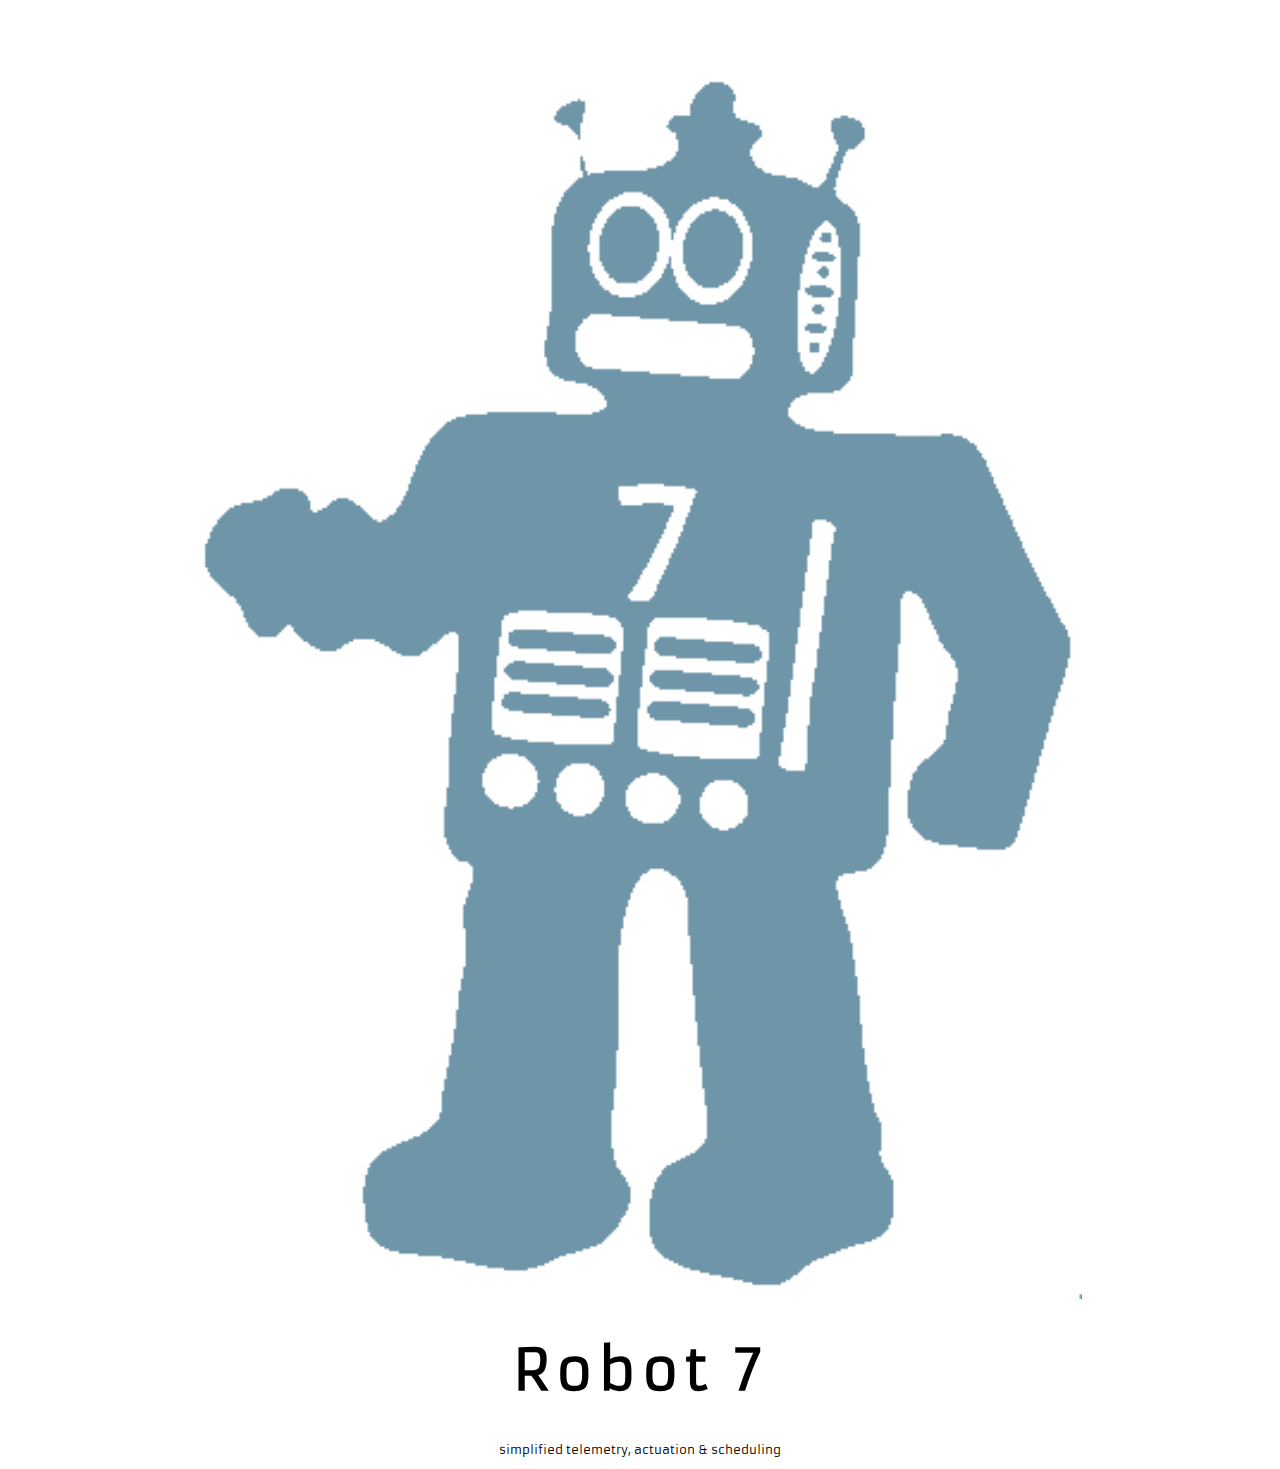
<file: site/html/index.html>
<!DOCTYPE html>
<html>
<head>
<title>Robot 7 Home Page</title>
<meta name="date" content="2013-07-31T17:55:07+0200" >
<meta name="copyright" content="Apieskloof Boerdery CC">
<meta name="keywords" content="telemetry">
<meta name="description" content="">
<meta name="ROBOTS" content="NOINDEX, NOFOLLOW">
<meta http-equiv="content-type" content="text/html; charset=UTF-8">
<meta http-equiv="content-type" content="application/xhtml+xml; charset=UTF-8">
<meta http-equiv="content-style-type" content="text/css">
<meta http-equiv="expires" content="0">
<link href="http://yui.yahooapis.com/pure/0.2.1/pure-min.css" rel="stylesheet" type="text/css">
<link href='http://fonts.googleapis.com/css?family=Armata' rel='stylesheet' type='text/css'>
<style type="text/css">
	h1{font-family:'Armata', sans-serif; font-size:55px; letter-spacing:6px; text-align:center}
	p{font-family:'Armata', sans-serif; font-size:12px; text-align:center} 
</style>
</head>
<body>
<div class="pure-g-r">
   <div class="pure-u-1-3"></div>
	<div class="pure-u-1-3">
		<img style="display:block; margin-left:auto; margin-right:auto" 
		src="img/robot7-anim-web.gif" id="robot7-animation" width="70%" height="70%" alt="Robot Seven Animation" />
	</div>
   <div class="pure-u-1-3"></div>
</div>
<div class="pure-g-r">
    <div class="pure-u-1-3"></div>
    <div class="pure-u-1-3">
    	<h1>Robot 7</h1>
    	<p>simplified telemetry, actuation &amp; scheduling</p>
    </div>
    <div class="pure-u-1-3"></div>
</div>
</body>
</html>
</file>
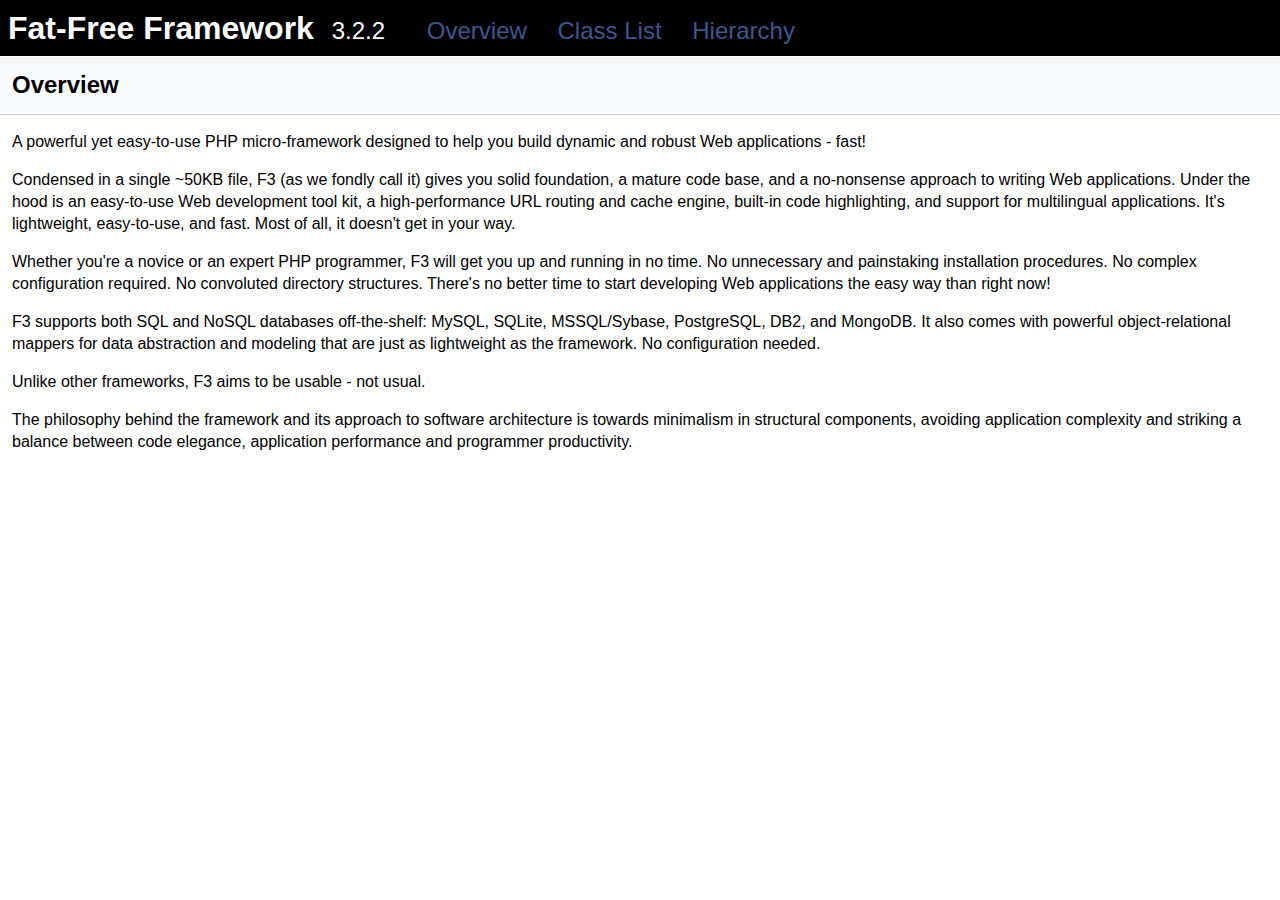
<file: web/html/vendor/bcosca/fatfree/lib/api/index.html>
<!-- HTML header for doxygen 1.8.5-->
<!DOCTYPE html PUBLIC "-//W3C//DTD XHTML 1.0 Transitional//EN" "http://www.w3.org/TR/xhtml1/DTD/xhtml1-transitional.dtd">
<html xmlns="http://www.w3.org/1999/xhtml">
<head>
<meta http-equiv="Content-Type" content="text/xhtml;charset=UTF-8"/>
<meta http-equiv="X-UA-Compatible" content="IE=9"/>
<meta name="generator" content="Doxygen 1.8.6"/>
<title>Fat-Free Framework: Overview</title>
<link href="tabs.css" rel="stylesheet" type="text/css"/>
<script type="text/javascript" src="jquery.js"></script>
<script type="text/javascript" src="dynsections.js"></script>
<link href="doxygen.css" rel="stylesheet" type="text/css" />
</head>
<body>
<div id="top"><!-- do not remove this div, it is closed by doxygen! -->
<div id="titlearea">
<table cellspacing="0" cellpadding="0">
 <tbody>
 <tr style="height: 56px;">
  <td style="padding-left: 0.5em;">
   <div id="projectname">Fat-Free Framework
   &#160;<span id="projectnumber">3.2.2</span>
   &#160;<span class="menu"><a href="index.html">Overview</a> <a href="annotated.html">Class List</a> <a href="hierarchy.html">Hierarchy</a></span>
   </div>
  </td>
 </tr>
 </tbody>
</table>
</div>
<!-- end header part -->
<!-- Generated by Doxygen 1.8.6 -->
</div><!-- top -->
<div class="header">
  <div class="headertitle">
<div class="title">Overview </div>  </div>
</div><!--header-->
<div class="contents">
<div class="textblock"><p>A powerful yet easy-to-use PHP micro-framework designed to help you build dynamic and robust Web applications - fast!</p>
<p>Condensed in a single ~50KB file, F3 (as we fondly call it) gives you solid foundation, a mature code base, and a no-nonsense approach to writing Web applications. Under the hood is an easy-to-use Web development tool kit, a high-performance URL routing and cache engine, built-in code highlighting, and support for multilingual applications. It's lightweight, easy-to-use, and fast. Most of all, it doesn't get in your way.</p>
<p>Whether you're a novice or an expert PHP programmer, F3 will get you up and running in no time. No unnecessary and painstaking installation procedures. No complex configuration required. No convoluted directory structures. There's no better time to start developing Web applications the easy way than right now!</p>
<p>F3 supports both SQL and NoSQL databases off-the-shelf: MySQL, SQLite, MSSQL/Sybase, PostgreSQL, DB2, and MongoDB. It also comes with powerful object-relational mappers for data abstraction and modeling that are just as lightweight as the framework. No configuration needed.</p>
<p>Unlike other frameworks, F3 aims to be usable - not usual.</p>
<p>The philosophy behind the framework and its approach to software architecture is towards minimalism in structural components, avoiding application complexity and striking a balance between code elegance, application performance and programmer productivity. </p>
</div></div><!-- contents -->
</file>
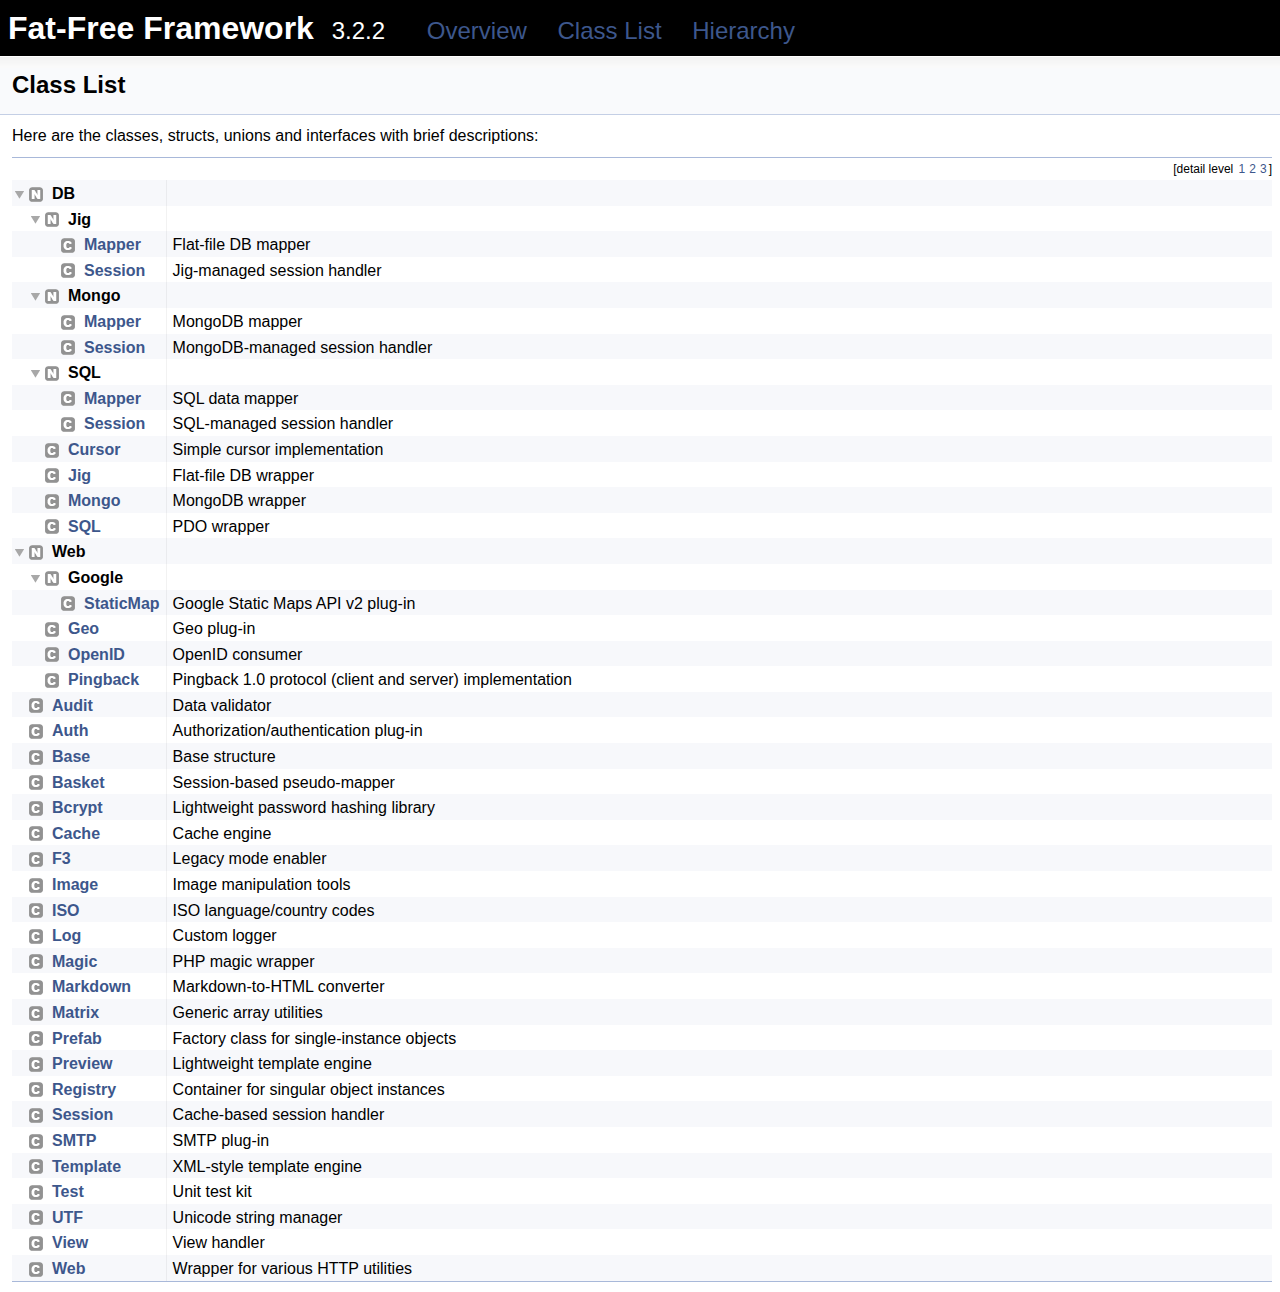
<file: web/html/vendor/bcosca/fatfree/lib/api/annotated.html>
<!-- HTML header for doxygen 1.8.5-->
<!DOCTYPE html PUBLIC "-//W3C//DTD XHTML 1.0 Transitional//EN" "http://www.w3.org/TR/xhtml1/DTD/xhtml1-transitional.dtd">
<html xmlns="http://www.w3.org/1999/xhtml">
<head>
<meta http-equiv="Content-Type" content="text/xhtml;charset=UTF-8"/>
<meta http-equiv="X-UA-Compatible" content="IE=9"/>
<meta name="generator" content="Doxygen 1.8.6"/>
<title>Fat-Free Framework: Class List</title>
<link href="tabs.css" rel="stylesheet" type="text/css"/>
<script type="text/javascript" src="jquery.js"></script>
<script type="text/javascript" src="dynsections.js"></script>
<link href="doxygen.css" rel="stylesheet" type="text/css" />
</head>
<body>
<div id="top"><!-- do not remove this div, it is closed by doxygen! -->
<div id="titlearea">
<table cellspacing="0" cellpadding="0">
 <tbody>
 <tr style="height: 56px;">
  <td style="padding-left: 0.5em;">
   <div id="projectname">Fat-Free Framework
   &#160;<span id="projectnumber">3.2.2</span>
   &#160;<span class="menu"><a href="index.html">Overview</a> <a href="annotated.html">Class List</a> <a href="hierarchy.html">Hierarchy</a></span>
   </div>
  </td>
 </tr>
 </tbody>
</table>
</div>
<!-- end header part -->
<!-- Generated by Doxygen 1.8.6 -->
</div><!-- top -->
<div class="header">
  <div class="headertitle">
<div class="title">Class List</div>  </div>
</div><!--header-->
<div class="contents">
<div class="textblock">Here are the classes, structs, unions and interfaces with brief descriptions:</div><div class="directory">
<div class="levels">[detail level <span onclick="javascript:toggleLevel(1);">1</span><span onclick="javascript:toggleLevel(2);">2</span><span onclick="javascript:toggleLevel(3);">3</span>]</div><table class="directory">
<tr id="row_0_" class="even"><td class="entry"><img id="arr_0_" src="ftv2mnode.png" alt="o" width="16" height="22" onclick="toggleFolder('0_')"/><img src="ftv2ns.png" alt="N" width="24" height="22" /><b>DB</b></td><td class="desc"></td></tr>
<tr id="row_0_0_"><td class="entry"><img src="ftv2vertline.png" alt="|" width="16" height="22" /><img id="arr_0_0_" src="ftv2mnode.png" alt="o" width="16" height="22" onclick="toggleFolder('0_0_')"/><img src="ftv2ns.png" alt="N" width="24" height="22" /><b>Jig</b></td><td class="desc"></td></tr>
<tr id="row_0_0_0_" class="even"><td class="entry"><img src="ftv2vertline.png" alt="|" width="16" height="22" /><img src="ftv2vertline.png" alt="|" width="16" height="22" /><img src="ftv2node.png" alt="o" width="16" height="22" /><img src="ftv2cl.png" alt="C" width="24" height="22" /><a class="el" href="classDB_1_1Jig_1_1Mapper.html" target="_self">Mapper</a></td><td class="desc">Flat-file DB mapper </td></tr>
<tr id="row_0_0_1_"><td class="entry"><img src="ftv2vertline.png" alt="|" width="16" height="22" /><img src="ftv2vertline.png" alt="|" width="16" height="22" /><img src="ftv2lastnode.png" alt="\" width="16" height="22" /><img src="ftv2cl.png" alt="C" width="24" height="22" /><a class="el" href="classDB_1_1Jig_1_1Session.html" target="_self">Session</a></td><td class="desc">Jig-managed session handler </td></tr>
<tr id="row_0_1_" class="even"><td class="entry"><img src="ftv2vertline.png" alt="|" width="16" height="22" /><img id="arr_0_1_" src="ftv2mnode.png" alt="o" width="16" height="22" onclick="toggleFolder('0_1_')"/><img src="ftv2ns.png" alt="N" width="24" height="22" /><b>Mongo</b></td><td class="desc"></td></tr>
<tr id="row_0_1_0_"><td class="entry"><img src="ftv2vertline.png" alt="|" width="16" height="22" /><img src="ftv2vertline.png" alt="|" width="16" height="22" /><img src="ftv2node.png" alt="o" width="16" height="22" /><img src="ftv2cl.png" alt="C" width="24" height="22" /><a class="el" href="classDB_1_1Mongo_1_1Mapper.html" target="_self">Mapper</a></td><td class="desc">MongoDB mapper </td></tr>
<tr id="row_0_1_1_" class="even"><td class="entry"><img src="ftv2vertline.png" alt="|" width="16" height="22" /><img src="ftv2vertline.png" alt="|" width="16" height="22" /><img src="ftv2lastnode.png" alt="\" width="16" height="22" /><img src="ftv2cl.png" alt="C" width="24" height="22" /><a class="el" href="classDB_1_1Mongo_1_1Session.html" target="_self">Session</a></td><td class="desc">MongoDB-managed session handler </td></tr>
<tr id="row_0_2_"><td class="entry"><img src="ftv2vertline.png" alt="|" width="16" height="22" /><img id="arr_0_2_" src="ftv2mnode.png" alt="o" width="16" height="22" onclick="toggleFolder('0_2_')"/><img src="ftv2ns.png" alt="N" width="24" height="22" /><b>SQL</b></td><td class="desc"></td></tr>
<tr id="row_0_2_0_" class="even"><td class="entry"><img src="ftv2vertline.png" alt="|" width="16" height="22" /><img src="ftv2vertline.png" alt="|" width="16" height="22" /><img src="ftv2node.png" alt="o" width="16" height="22" /><img src="ftv2cl.png" alt="C" width="24" height="22" /><a class="el" href="classDB_1_1SQL_1_1Mapper.html" target="_self">Mapper</a></td><td class="desc">SQL data mapper </td></tr>
<tr id="row_0_2_1_"><td class="entry"><img src="ftv2vertline.png" alt="|" width="16" height="22" /><img src="ftv2vertline.png" alt="|" width="16" height="22" /><img src="ftv2lastnode.png" alt="\" width="16" height="22" /><img src="ftv2cl.png" alt="C" width="24" height="22" /><a class="el" href="classDB_1_1SQL_1_1Session.html" target="_self">Session</a></td><td class="desc">SQL-managed session handler </td></tr>
<tr id="row_0_3_" class="even"><td class="entry"><img src="ftv2vertline.png" alt="|" width="16" height="22" /><img src="ftv2node.png" alt="o" width="16" height="22" /><img src="ftv2cl.png" alt="C" width="24" height="22" /><a class="el" href="classDB_1_1Cursor.html" target="_self">Cursor</a></td><td class="desc">Simple cursor implementation </td></tr>
<tr id="row_0_4_"><td class="entry"><img src="ftv2vertline.png" alt="|" width="16" height="22" /><img src="ftv2node.png" alt="o" width="16" height="22" /><img src="ftv2cl.png" alt="C" width="24" height="22" /><a class="el" href="classDB_1_1Jig.html" target="_self">Jig</a></td><td class="desc">Flat-file DB wrapper </td></tr>
<tr id="row_0_5_" class="even"><td class="entry"><img src="ftv2vertline.png" alt="|" width="16" height="22" /><img src="ftv2node.png" alt="o" width="16" height="22" /><img src="ftv2cl.png" alt="C" width="24" height="22" /><a class="el" href="classDB_1_1Mongo.html" target="_self">Mongo</a></td><td class="desc">MongoDB wrapper </td></tr>
<tr id="row_0_6_"><td class="entry"><img src="ftv2vertline.png" alt="|" width="16" height="22" /><img src="ftv2lastnode.png" alt="\" width="16" height="22" /><img src="ftv2cl.png" alt="C" width="24" height="22" /><a class="el" href="classDB_1_1SQL.html" target="_self">SQL</a></td><td class="desc">PDO wrapper </td></tr>
<tr id="row_1_" class="even"><td class="entry"><img id="arr_1_" src="ftv2mnode.png" alt="o" width="16" height="22" onclick="toggleFolder('1_')"/><img src="ftv2ns.png" alt="N" width="24" height="22" /><b>Web</b></td><td class="desc"></td></tr>
<tr id="row_1_0_"><td class="entry"><img src="ftv2vertline.png" alt="|" width="16" height="22" /><img id="arr_1_0_" src="ftv2mnode.png" alt="o" width="16" height="22" onclick="toggleFolder('1_0_')"/><img src="ftv2ns.png" alt="N" width="24" height="22" /><b>Google</b></td><td class="desc"></td></tr>
<tr id="row_1_0_0_" class="even"><td class="entry"><img src="ftv2vertline.png" alt="|" width="16" height="22" /><img src="ftv2vertline.png" alt="|" width="16" height="22" /><img src="ftv2lastnode.png" alt="\" width="16" height="22" /><img src="ftv2cl.png" alt="C" width="24" height="22" /><a class="el" href="classWeb_1_1Google_1_1StaticMap.html" target="_self">StaticMap</a></td><td class="desc">Google Static Maps API v2 plug-in </td></tr>
<tr id="row_1_1_"><td class="entry"><img src="ftv2vertline.png" alt="|" width="16" height="22" /><img src="ftv2node.png" alt="o" width="16" height="22" /><img src="ftv2cl.png" alt="C" width="24" height="22" /><a class="el" href="classWeb_1_1Geo.html" target="_self">Geo</a></td><td class="desc">Geo plug-in </td></tr>
<tr id="row_1_2_" class="even"><td class="entry"><img src="ftv2vertline.png" alt="|" width="16" height="22" /><img src="ftv2node.png" alt="o" width="16" height="22" /><img src="ftv2cl.png" alt="C" width="24" height="22" /><a class="el" href="classWeb_1_1OpenID.html" target="_self">OpenID</a></td><td class="desc">OpenID consumer </td></tr>
<tr id="row_1_3_"><td class="entry"><img src="ftv2vertline.png" alt="|" width="16" height="22" /><img src="ftv2lastnode.png" alt="\" width="16" height="22" /><img src="ftv2cl.png" alt="C" width="24" height="22" /><a class="el" href="classWeb_1_1Pingback.html" target="_self">Pingback</a></td><td class="desc">Pingback 1.0 protocol (client and server) implementation </td></tr>
<tr id="row_2_" class="even"><td class="entry"><img src="ftv2node.png" alt="o" width="16" height="22" /><img src="ftv2cl.png" alt="C" width="24" height="22" /><a class="el" href="classAudit.html" target="_self">Audit</a></td><td class="desc">Data validator </td></tr>
<tr id="row_3_"><td class="entry"><img src="ftv2node.png" alt="o" width="16" height="22" /><img src="ftv2cl.png" alt="C" width="24" height="22" /><a class="el" href="classAuth.html" target="_self">Auth</a></td><td class="desc">Authorization/authentication plug-in </td></tr>
<tr id="row_4_" class="even"><td class="entry"><img src="ftv2node.png" alt="o" width="16" height="22" /><img src="ftv2cl.png" alt="C" width="24" height="22" /><a class="el" href="classBase.html" target="_self">Base</a></td><td class="desc">Base structure </td></tr>
<tr id="row_5_"><td class="entry"><img src="ftv2node.png" alt="o" width="16" height="22" /><img src="ftv2cl.png" alt="C" width="24" height="22" /><a class="el" href="classBasket.html" target="_self">Basket</a></td><td class="desc">Session-based pseudo-mapper </td></tr>
<tr id="row_6_" class="even"><td class="entry"><img src="ftv2node.png" alt="o" width="16" height="22" /><img src="ftv2cl.png" alt="C" width="24" height="22" /><a class="el" href="classBcrypt.html" target="_self">Bcrypt</a></td><td class="desc">Lightweight password hashing library </td></tr>
<tr id="row_7_"><td class="entry"><img src="ftv2node.png" alt="o" width="16" height="22" /><img src="ftv2cl.png" alt="C" width="24" height="22" /><a class="el" href="classCache.html" target="_self">Cache</a></td><td class="desc">Cache engine </td></tr>
<tr id="row_8_" class="even"><td class="entry"><img src="ftv2node.png" alt="o" width="16" height="22" /><img src="ftv2cl.png" alt="C" width="24" height="22" /><a class="el" href="classF3.html" target="_self">F3</a></td><td class="desc">Legacy mode enabler </td></tr>
<tr id="row_9_"><td class="entry"><img src="ftv2node.png" alt="o" width="16" height="22" /><img src="ftv2cl.png" alt="C" width="24" height="22" /><a class="el" href="classImage.html" target="_self">Image</a></td><td class="desc">Image manipulation tools </td></tr>
<tr id="row_10_" class="even"><td class="entry"><img src="ftv2node.png" alt="o" width="16" height="22" /><img src="ftv2cl.png" alt="C" width="24" height="22" /><a class="el" href="classISO.html" target="_self">ISO</a></td><td class="desc">ISO language/country codes </td></tr>
<tr id="row_11_"><td class="entry"><img src="ftv2node.png" alt="o" width="16" height="22" /><img src="ftv2cl.png" alt="C" width="24" height="22" /><a class="el" href="classLog.html" target="_self">Log</a></td><td class="desc">Custom logger </td></tr>
<tr id="row_12_" class="even"><td class="entry"><img src="ftv2node.png" alt="o" width="16" height="22" /><img src="ftv2cl.png" alt="C" width="24" height="22" /><a class="el" href="classMagic.html" target="_self">Magic</a></td><td class="desc">PHP magic wrapper </td></tr>
<tr id="row_13_"><td class="entry"><img src="ftv2node.png" alt="o" width="16" height="22" /><img src="ftv2cl.png" alt="C" width="24" height="22" /><a class="el" href="classMarkdown.html" target="_self">Markdown</a></td><td class="desc">Markdown-to-HTML converter </td></tr>
<tr id="row_14_" class="even"><td class="entry"><img src="ftv2node.png" alt="o" width="16" height="22" /><img src="ftv2cl.png" alt="C" width="24" height="22" /><a class="el" href="classMatrix.html" target="_self">Matrix</a></td><td class="desc">Generic array utilities </td></tr>
<tr id="row_15_"><td class="entry"><img src="ftv2node.png" alt="o" width="16" height="22" /><img src="ftv2cl.png" alt="C" width="24" height="22" /><a class="el" href="classPrefab.html" target="_self">Prefab</a></td><td class="desc">Factory class for single-instance objects </td></tr>
<tr id="row_16_" class="even"><td class="entry"><img src="ftv2node.png" alt="o" width="16" height="22" /><img src="ftv2cl.png" alt="C" width="24" height="22" /><a class="el" href="classPreview.html" target="_self">Preview</a></td><td class="desc">Lightweight template engine </td></tr>
<tr id="row_17_"><td class="entry"><img src="ftv2node.png" alt="o" width="16" height="22" /><img src="ftv2cl.png" alt="C" width="24" height="22" /><a class="el" href="classRegistry.html" target="_self">Registry</a></td><td class="desc">Container for singular object instances </td></tr>
<tr id="row_18_" class="even"><td class="entry"><img src="ftv2node.png" alt="o" width="16" height="22" /><img src="ftv2cl.png" alt="C" width="24" height="22" /><a class="el" href="classSession.html" target="_self">Session</a></td><td class="desc">Cache-based session handler </td></tr>
<tr id="row_19_"><td class="entry"><img src="ftv2node.png" alt="o" width="16" height="22" /><img src="ftv2cl.png" alt="C" width="24" height="22" /><a class="el" href="classSMTP.html" target="_self">SMTP</a></td><td class="desc">SMTP plug-in </td></tr>
<tr id="row_20_" class="even"><td class="entry"><img src="ftv2node.png" alt="o" width="16" height="22" /><img src="ftv2cl.png" alt="C" width="24" height="22" /><a class="el" href="classTemplate.html" target="_self">Template</a></td><td class="desc">XML-style template engine </td></tr>
<tr id="row_21_"><td class="entry"><img src="ftv2node.png" alt="o" width="16" height="22" /><img src="ftv2cl.png" alt="C" width="24" height="22" /><a class="el" href="classTest.html" target="_self">Test</a></td><td class="desc">Unit test kit </td></tr>
<tr id="row_22_" class="even"><td class="entry"><img src="ftv2node.png" alt="o" width="16" height="22" /><img src="ftv2cl.png" alt="C" width="24" height="22" /><a class="el" href="classUTF.html" target="_self">UTF</a></td><td class="desc">Unicode string manager </td></tr>
<tr id="row_23_"><td class="entry"><img src="ftv2node.png" alt="o" width="16" height="22" /><img src="ftv2cl.png" alt="C" width="24" height="22" /><a class="el" href="classView.html" target="_self">View</a></td><td class="desc">View handler </td></tr>
<tr id="row_24_" class="even"><td class="entry"><img src="ftv2lastnode.png" alt="\" width="16" height="22" /><img src="ftv2cl.png" alt="C" width="24" height="22" /><a class="el" href="classWeb.html" target="_self">Web</a></td><td class="desc">Wrapper for various HTTP utilities </td></tr>
</table>
</div><!-- directory -->
</div><!-- contents -->
</file>
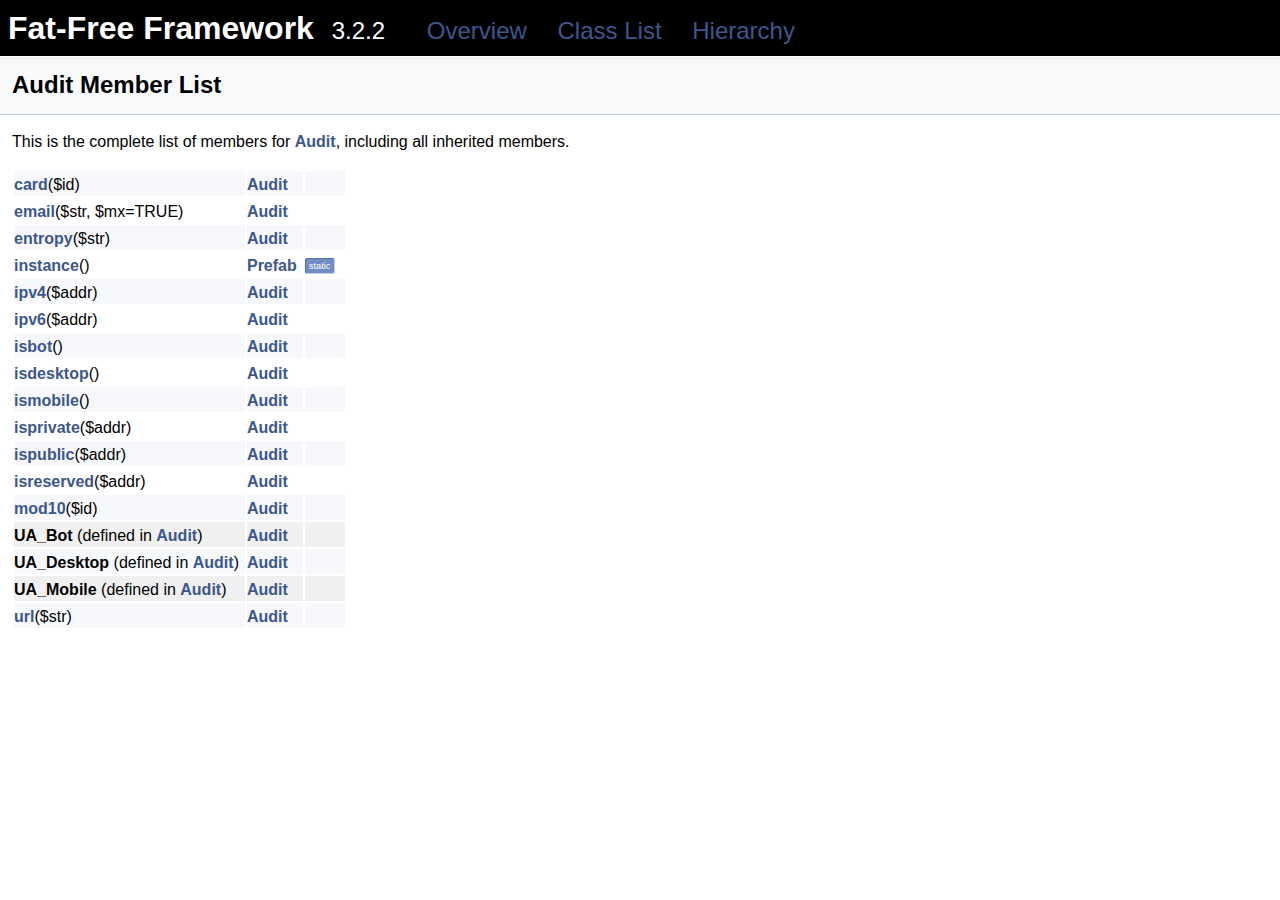
<file: web/html/vendor/bcosca/fatfree/lib/api/classAudit-members.html>
<!-- HTML header for doxygen 1.8.5-->
<!DOCTYPE html PUBLIC "-//W3C//DTD XHTML 1.0 Transitional//EN" "http://www.w3.org/TR/xhtml1/DTD/xhtml1-transitional.dtd">
<html xmlns="http://www.w3.org/1999/xhtml">
<head>
<meta http-equiv="Content-Type" content="text/xhtml;charset=UTF-8"/>
<meta http-equiv="X-UA-Compatible" content="IE=9"/>
<meta name="generator" content="Doxygen 1.8.6"/>
<title>Fat-Free Framework: Member List</title>
<link href="tabs.css" rel="stylesheet" type="text/css"/>
<script type="text/javascript" src="jquery.js"></script>
<script type="text/javascript" src="dynsections.js"></script>
<link href="doxygen.css" rel="stylesheet" type="text/css" />
</head>
<body>
<div id="top"><!-- do not remove this div, it is closed by doxygen! -->
<div id="titlearea">
<table cellspacing="0" cellpadding="0">
 <tbody>
 <tr style="height: 56px;">
  <td style="padding-left: 0.5em;">
   <div id="projectname">Fat-Free Framework
   &#160;<span id="projectnumber">3.2.2</span>
   &#160;<span class="menu"><a href="index.html">Overview</a> <a href="annotated.html">Class List</a> <a href="hierarchy.html">Hierarchy</a></span>
   </div>
  </td>
 </tr>
 </tbody>
</table>
</div>
<!-- end header part -->
<!-- Generated by Doxygen 1.8.6 -->
</div><!-- top -->
<div class="header">
  <div class="headertitle">
<div class="title">Audit Member List</div>  </div>
</div><!--header-->
<div class="contents">

<p>This is the complete list of members for <a class="el" href="classAudit.html">Audit</a>, including all inherited members.</p>
<table class="directory">
  <tr class="even"><td class="entry"><a class="el" href="classAudit.html#a4a770cba20e7000564c5fb6b5c11a20b">card</a>($id)</td><td class="entry"><a class="el" href="classAudit.html">Audit</a></td><td class="entry"></td></tr>
  <tr><td class="entry"><a class="el" href="classAudit.html#a02ac097b7d0aecabd3240caa9f0da721">email</a>($str, $mx=TRUE)</td><td class="entry"><a class="el" href="classAudit.html">Audit</a></td><td class="entry"></td></tr>
  <tr class="even"><td class="entry"><a class="el" href="classAudit.html#a1d749ab3e7722c44f637e531dd896e5d">entropy</a>($str)</td><td class="entry"><a class="el" href="classAudit.html">Audit</a></td><td class="entry"></td></tr>
  <tr><td class="entry"><a class="el" href="classPrefab.html#a459ac539bc012dbdb77abe0d0ebeba76">instance</a>()</td><td class="entry"><a class="el" href="classPrefab.html">Prefab</a></td><td class="entry"><span class="mlabel">static</span></td></tr>
  <tr class="even"><td class="entry"><a class="el" href="classAudit.html#ad212e486cbfe86be9f5c11ad3910b815">ipv4</a>($addr)</td><td class="entry"><a class="el" href="classAudit.html">Audit</a></td><td class="entry"></td></tr>
  <tr><td class="entry"><a class="el" href="classAudit.html#ab063234ba71915d238a52dc95a00d329">ipv6</a>($addr)</td><td class="entry"><a class="el" href="classAudit.html">Audit</a></td><td class="entry"></td></tr>
  <tr class="even"><td class="entry"><a class="el" href="classAudit.html#a4eb6504047ce071cc445eba3d96b4f6f">isbot</a>()</td><td class="entry"><a class="el" href="classAudit.html">Audit</a></td><td class="entry"></td></tr>
  <tr><td class="entry"><a class="el" href="classAudit.html#a67dde47e31fc8735a5eee934025bacb1">isdesktop</a>()</td><td class="entry"><a class="el" href="classAudit.html">Audit</a></td><td class="entry"></td></tr>
  <tr class="even"><td class="entry"><a class="el" href="classAudit.html#aa816122125e18fdd26cd2a442eab7d26">ismobile</a>()</td><td class="entry"><a class="el" href="classAudit.html">Audit</a></td><td class="entry"></td></tr>
  <tr><td class="entry"><a class="el" href="classAudit.html#ad3a7ec3b4e409b9840568c984b210c8c">isprivate</a>($addr)</td><td class="entry"><a class="el" href="classAudit.html">Audit</a></td><td class="entry"></td></tr>
  <tr class="even"><td class="entry"><a class="el" href="classAudit.html#aca7caf71d2616e348202b3d956d6fa90">ispublic</a>($addr)</td><td class="entry"><a class="el" href="classAudit.html">Audit</a></td><td class="entry"></td></tr>
  <tr><td class="entry"><a class="el" href="classAudit.html#ae495176807f8eb67bf0594ed4093b790">isreserved</a>($addr)</td><td class="entry"><a class="el" href="classAudit.html">Audit</a></td><td class="entry"></td></tr>
  <tr class="even"><td class="entry"><a class="el" href="classAudit.html#aac0692b7b6ad10d1b24f38acf3c0dc83">mod10</a>($id)</td><td class="entry"><a class="el" href="classAudit.html">Audit</a></td><td class="entry"></td></tr>
  <tr bgcolor="#f0f0f0"><td class="entry"><b>UA_Bot</b> (defined in <a class="el" href="classAudit.html">Audit</a>)</td><td class="entry"><a class="el" href="classAudit.html">Audit</a></td><td class="entry"></td></tr>
  <tr bgcolor="#f0f0f0" class="even"><td class="entry"><b>UA_Desktop</b> (defined in <a class="el" href="classAudit.html">Audit</a>)</td><td class="entry"><a class="el" href="classAudit.html">Audit</a></td><td class="entry"></td></tr>
  <tr bgcolor="#f0f0f0"><td class="entry"><b>UA_Mobile</b> (defined in <a class="el" href="classAudit.html">Audit</a>)</td><td class="entry"><a class="el" href="classAudit.html">Audit</a></td><td class="entry"></td></tr>
  <tr class="even"><td class="entry"><a class="el" href="classAudit.html#ab336b765e98d6370c23174a4e8fdcabb">url</a>($str)</td><td class="entry"><a class="el" href="classAudit.html">Audit</a></td><td class="entry"></td></tr>
</table></div><!-- contents -->
</file>
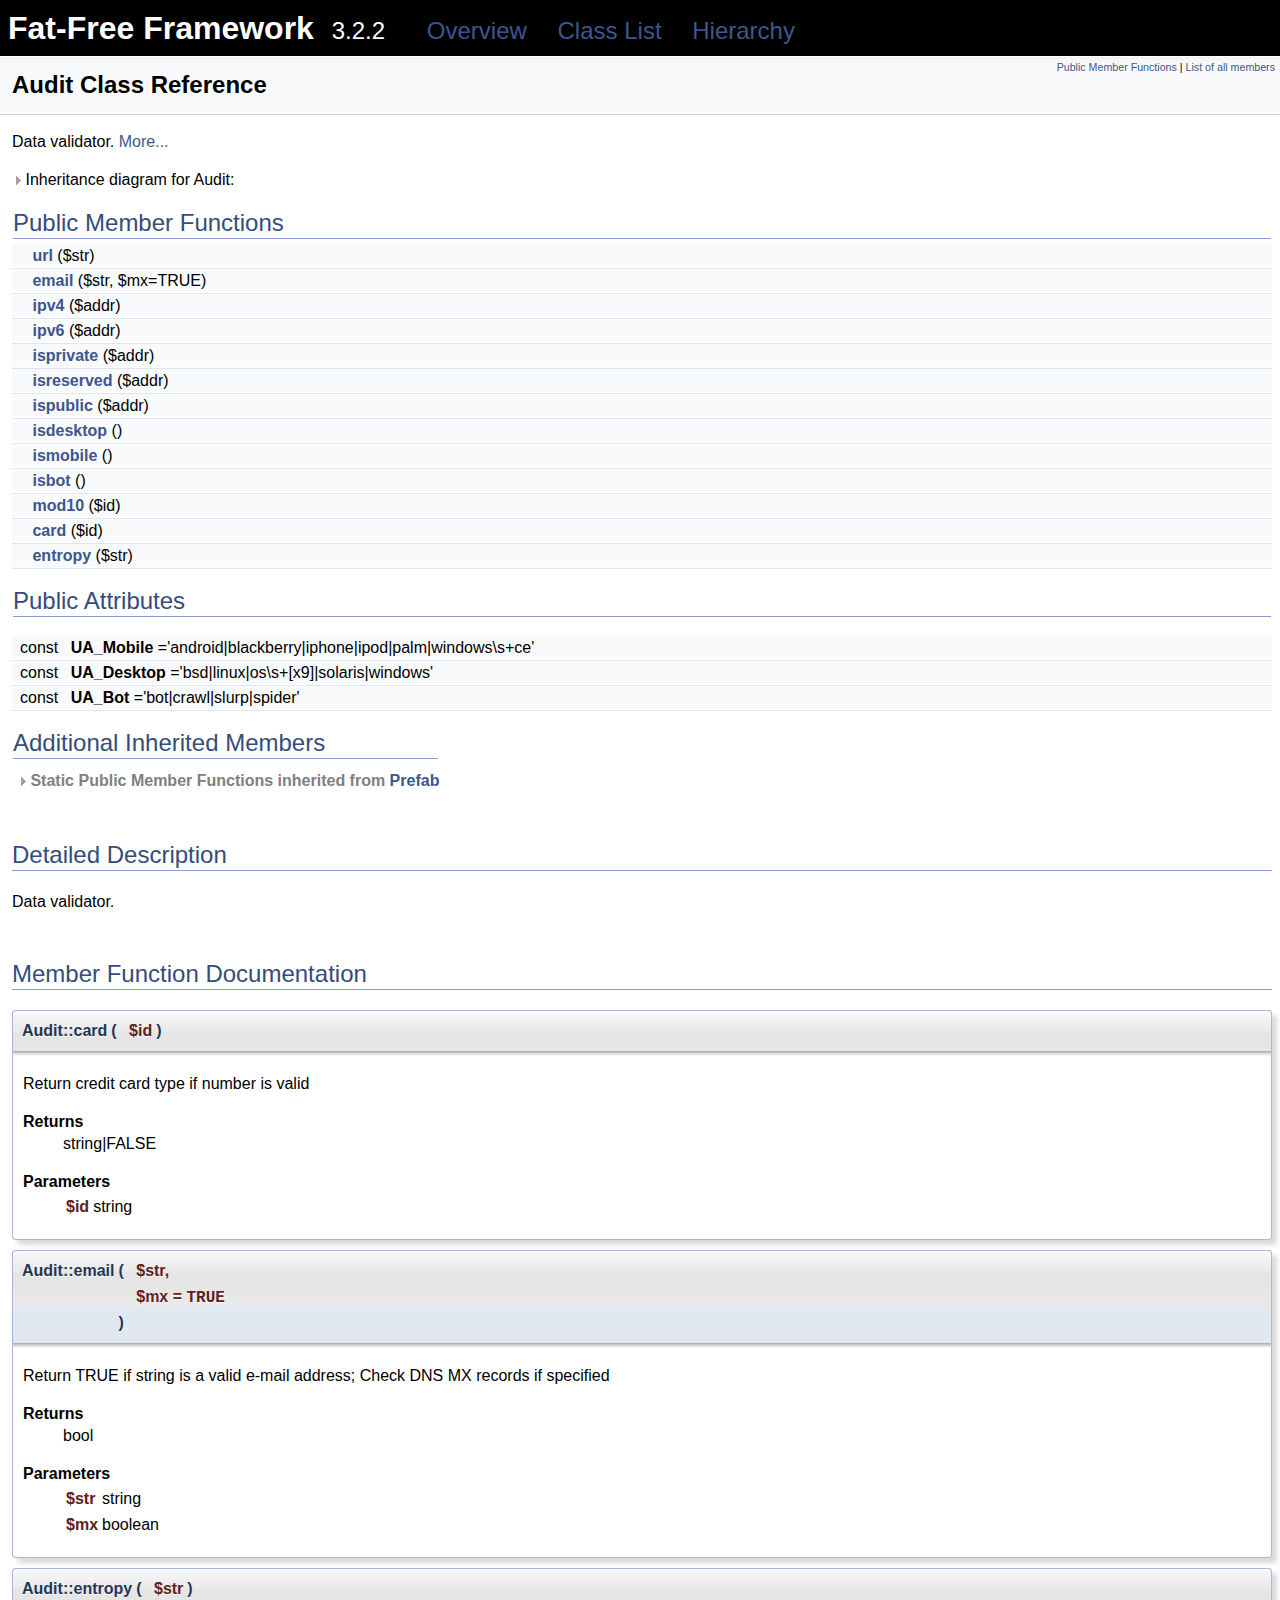
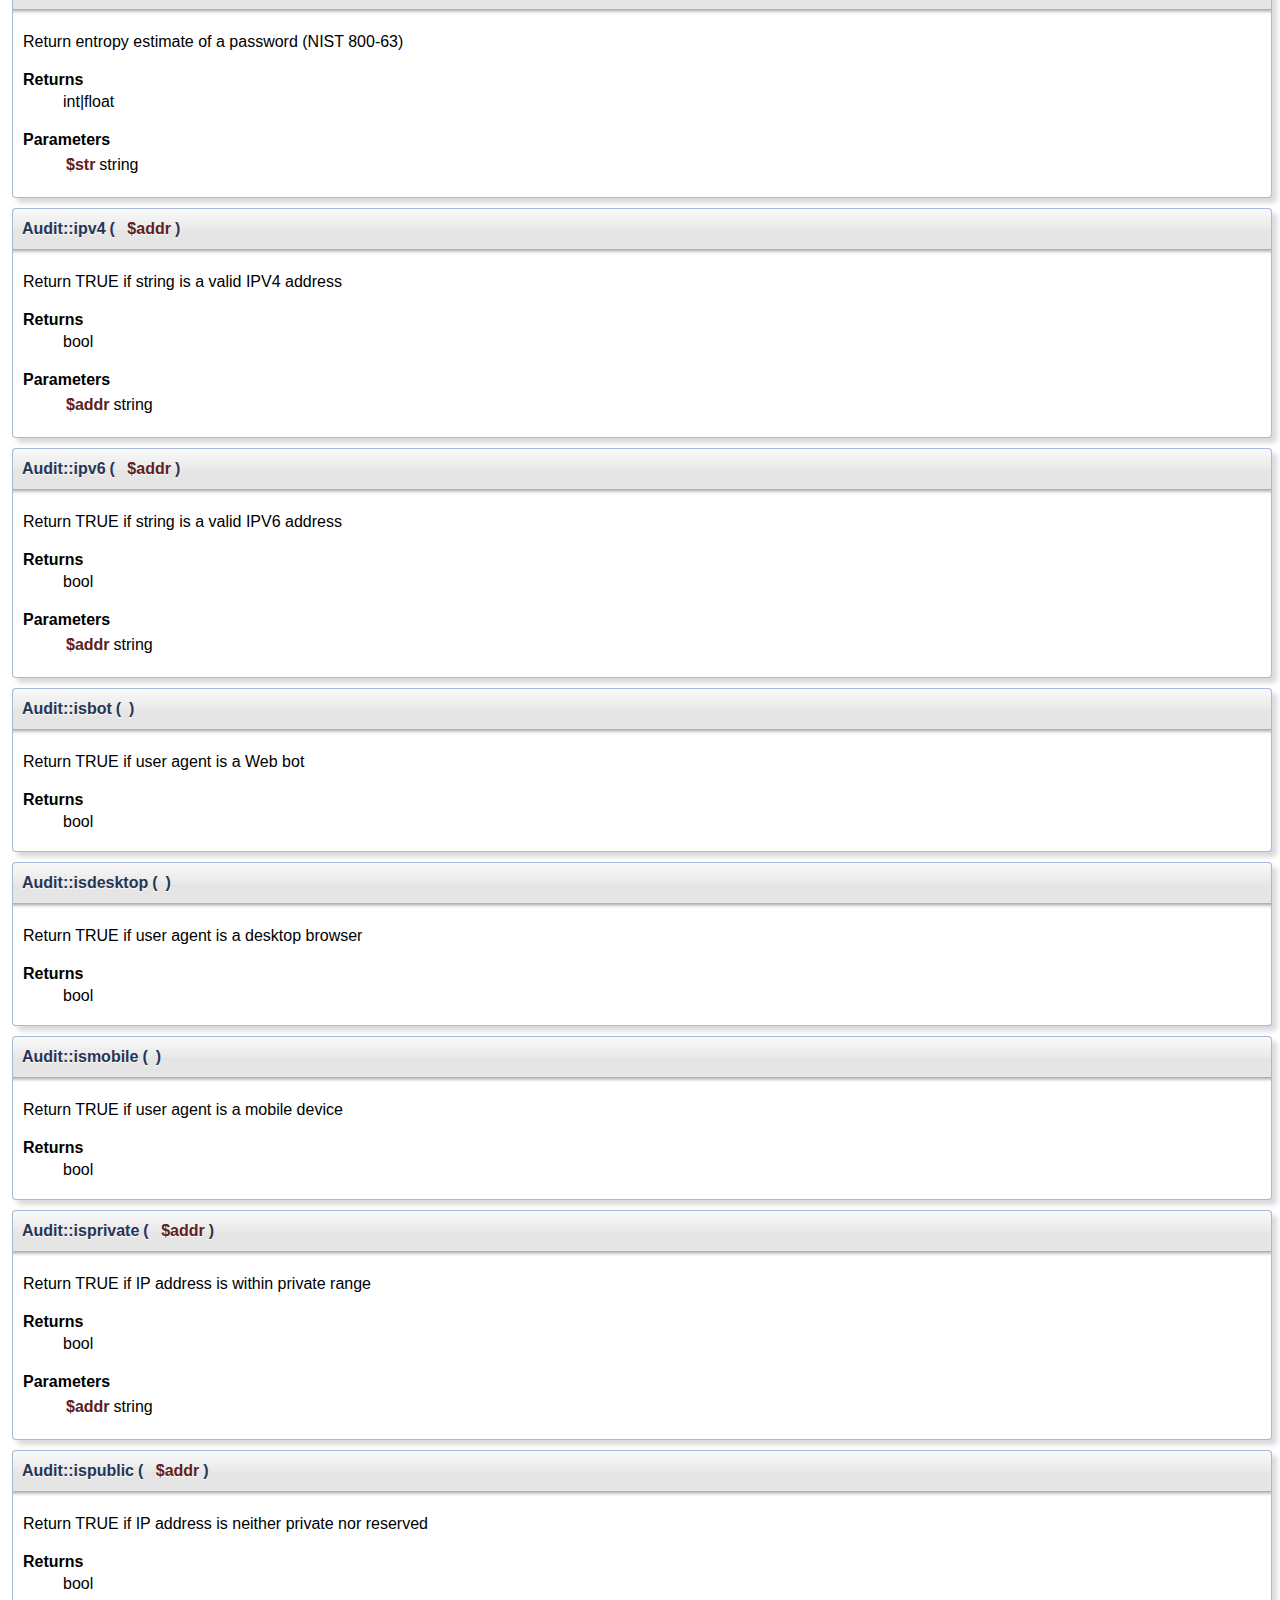
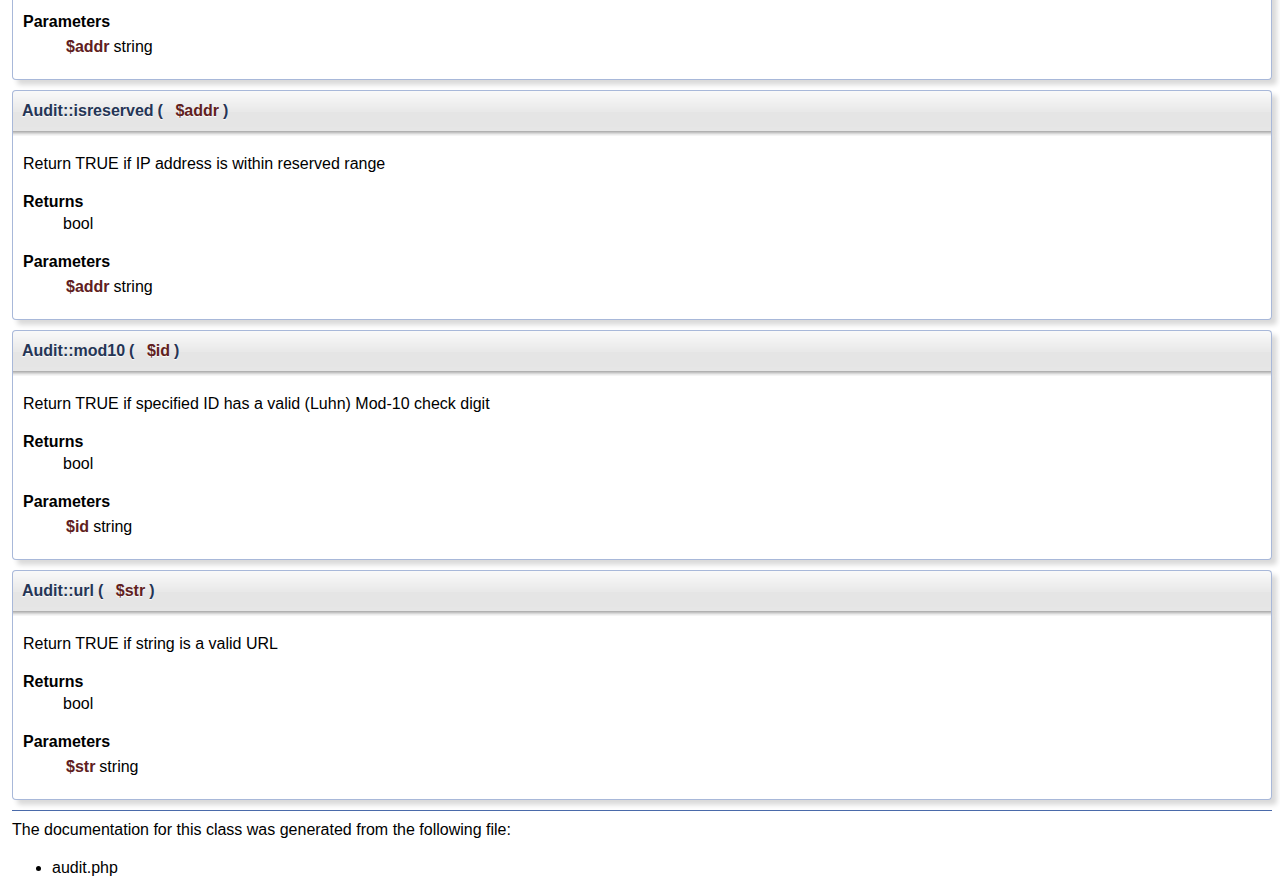
<file: web/html/vendor/bcosca/fatfree/lib/api/classAudit.html>
<!-- HTML header for doxygen 1.8.5-->
<!DOCTYPE html PUBLIC "-//W3C//DTD XHTML 1.0 Transitional//EN" "http://www.w3.org/TR/xhtml1/DTD/xhtml1-transitional.dtd">
<html xmlns="http://www.w3.org/1999/xhtml">
<head>
<meta http-equiv="Content-Type" content="text/xhtml;charset=UTF-8"/>
<meta http-equiv="X-UA-Compatible" content="IE=9"/>
<meta name="generator" content="Doxygen 1.8.6"/>
<title>Fat-Free Framework: Audit Class Reference</title>
<link href="tabs.css" rel="stylesheet" type="text/css"/>
<script type="text/javascript" src="jquery.js"></script>
<script type="text/javascript" src="dynsections.js"></script>
<link href="doxygen.css" rel="stylesheet" type="text/css" />
</head>
<body>
<div id="top"><!-- do not remove this div, it is closed by doxygen! -->
<div id="titlearea">
<table cellspacing="0" cellpadding="0">
 <tbody>
 <tr style="height: 56px;">
  <td style="padding-left: 0.5em;">
   <div id="projectname">Fat-Free Framework
   &#160;<span id="projectnumber">3.2.2</span>
   &#160;<span class="menu"><a href="index.html">Overview</a> <a href="annotated.html">Class List</a> <a href="hierarchy.html">Hierarchy</a></span>
   </div>
  </td>
 </tr>
 </tbody>
</table>
</div>
<!-- end header part -->
<!-- Generated by Doxygen 1.8.6 -->
</div><!-- top -->
<div class="header">
  <div class="summary">
<a href="#pub-methods">Public Member Functions</a> &#124;
<a href="classAudit-members.html">List of all members</a>  </div>
  <div class="headertitle">
<div class="title">Audit Class Reference</div>  </div>
</div><!--header-->
<div class="contents">

<p>Data validator.  
 <a href="classAudit.html#details">More...</a></p>
<div id="dynsection-0" onclick="return toggleVisibility(this)" class="dynheader closed" style="cursor:pointer;">
  <img id="dynsection-0-trigger" src="closed.png" alt="+"/> Inheritance diagram for Audit:</div>
<div id="dynsection-0-summary" class="dynsummary" style="display:block;">
</div>
<div id="dynsection-0-content" class="dyncontent" style="display:none;">
 <div class="center">
  <img src="classAudit.png" usemap="#Audit_map" alt=""/>
  <map id="Audit_map" name="Audit_map">
<area href="classPrefab.html" title="Factory class for single-instance objects. " alt="Prefab" shape="rect" coords="0,0,50,24"/>
</map>
 </div></div>
<table class="memberdecls">
<tr class="heading"><td colspan="2"><h2 class="groupheader"><a name="pub-methods"></a>
Public Member Functions</h2></td></tr>
<tr class="memitem:ab336b765e98d6370c23174a4e8fdcabb"><td class="memItemLeft" align="right" valign="top">&#160;</td><td class="memItemRight" valign="bottom"><a class="el" href="classAudit.html#ab336b765e98d6370c23174a4e8fdcabb">url</a> ($str)</td></tr>
<tr class="separator:ab336b765e98d6370c23174a4e8fdcabb"><td class="memSeparator" colspan="2">&#160;</td></tr>
<tr class="memitem:a02ac097b7d0aecabd3240caa9f0da721"><td class="memItemLeft" align="right" valign="top">&#160;</td><td class="memItemRight" valign="bottom"><a class="el" href="classAudit.html#a02ac097b7d0aecabd3240caa9f0da721">email</a> ($str, $mx=TRUE)</td></tr>
<tr class="separator:a02ac097b7d0aecabd3240caa9f0da721"><td class="memSeparator" colspan="2">&#160;</td></tr>
<tr class="memitem:ad212e486cbfe86be9f5c11ad3910b815"><td class="memItemLeft" align="right" valign="top">&#160;</td><td class="memItemRight" valign="bottom"><a class="el" href="classAudit.html#ad212e486cbfe86be9f5c11ad3910b815">ipv4</a> ($addr)</td></tr>
<tr class="separator:ad212e486cbfe86be9f5c11ad3910b815"><td class="memSeparator" colspan="2">&#160;</td></tr>
<tr class="memitem:ab063234ba71915d238a52dc95a00d329"><td class="memItemLeft" align="right" valign="top">&#160;</td><td class="memItemRight" valign="bottom"><a class="el" href="classAudit.html#ab063234ba71915d238a52dc95a00d329">ipv6</a> ($addr)</td></tr>
<tr class="separator:ab063234ba71915d238a52dc95a00d329"><td class="memSeparator" colspan="2">&#160;</td></tr>
<tr class="memitem:ad3a7ec3b4e409b9840568c984b210c8c"><td class="memItemLeft" align="right" valign="top">&#160;</td><td class="memItemRight" valign="bottom"><a class="el" href="classAudit.html#ad3a7ec3b4e409b9840568c984b210c8c">isprivate</a> ($addr)</td></tr>
<tr class="separator:ad3a7ec3b4e409b9840568c984b210c8c"><td class="memSeparator" colspan="2">&#160;</td></tr>
<tr class="memitem:ae495176807f8eb67bf0594ed4093b790"><td class="memItemLeft" align="right" valign="top">&#160;</td><td class="memItemRight" valign="bottom"><a class="el" href="classAudit.html#ae495176807f8eb67bf0594ed4093b790">isreserved</a> ($addr)</td></tr>
<tr class="separator:ae495176807f8eb67bf0594ed4093b790"><td class="memSeparator" colspan="2">&#160;</td></tr>
<tr class="memitem:aca7caf71d2616e348202b3d956d6fa90"><td class="memItemLeft" align="right" valign="top">&#160;</td><td class="memItemRight" valign="bottom"><a class="el" href="classAudit.html#aca7caf71d2616e348202b3d956d6fa90">ispublic</a> ($addr)</td></tr>
<tr class="separator:aca7caf71d2616e348202b3d956d6fa90"><td class="memSeparator" colspan="2">&#160;</td></tr>
<tr class="memitem:a67dde47e31fc8735a5eee934025bacb1"><td class="memItemLeft" align="right" valign="top">&#160;</td><td class="memItemRight" valign="bottom"><a class="el" href="classAudit.html#a67dde47e31fc8735a5eee934025bacb1">isdesktop</a> ()</td></tr>
<tr class="separator:a67dde47e31fc8735a5eee934025bacb1"><td class="memSeparator" colspan="2">&#160;</td></tr>
<tr class="memitem:aa816122125e18fdd26cd2a442eab7d26"><td class="memItemLeft" align="right" valign="top">&#160;</td><td class="memItemRight" valign="bottom"><a class="el" href="classAudit.html#aa816122125e18fdd26cd2a442eab7d26">ismobile</a> ()</td></tr>
<tr class="separator:aa816122125e18fdd26cd2a442eab7d26"><td class="memSeparator" colspan="2">&#160;</td></tr>
<tr class="memitem:a4eb6504047ce071cc445eba3d96b4f6f"><td class="memItemLeft" align="right" valign="top">&#160;</td><td class="memItemRight" valign="bottom"><a class="el" href="classAudit.html#a4eb6504047ce071cc445eba3d96b4f6f">isbot</a> ()</td></tr>
<tr class="separator:a4eb6504047ce071cc445eba3d96b4f6f"><td class="memSeparator" colspan="2">&#160;</td></tr>
<tr class="memitem:aac0692b7b6ad10d1b24f38acf3c0dc83"><td class="memItemLeft" align="right" valign="top">&#160;</td><td class="memItemRight" valign="bottom"><a class="el" href="classAudit.html#aac0692b7b6ad10d1b24f38acf3c0dc83">mod10</a> ($id)</td></tr>
<tr class="separator:aac0692b7b6ad10d1b24f38acf3c0dc83"><td class="memSeparator" colspan="2">&#160;</td></tr>
<tr class="memitem:a4a770cba20e7000564c5fb6b5c11a20b"><td class="memItemLeft" align="right" valign="top">&#160;</td><td class="memItemRight" valign="bottom"><a class="el" href="classAudit.html#a4a770cba20e7000564c5fb6b5c11a20b">card</a> ($id)</td></tr>
<tr class="separator:a4a770cba20e7000564c5fb6b5c11a20b"><td class="memSeparator" colspan="2">&#160;</td></tr>
<tr class="memitem:a1d749ab3e7722c44f637e531dd896e5d"><td class="memItemLeft" align="right" valign="top">&#160;</td><td class="memItemRight" valign="bottom"><a class="el" href="classAudit.html#a1d749ab3e7722c44f637e531dd896e5d">entropy</a> ($str)</td></tr>
<tr class="separator:a1d749ab3e7722c44f637e531dd896e5d"><td class="memSeparator" colspan="2">&#160;</td></tr>
</table><table class="memberdecls">
<tr class="heading"><td colspan="2"><h2 class="groupheader"><a name="pub-attribs"></a>
Public Attributes</h2></td></tr>
<tr><td colspan="2"><div class="groupHeader"></div></td></tr>
<tr class="memitem:ac2fe8dda06f93939c5d8a37f08f045fd"><td class="memItemLeft" align="right" valign="top"><a class="anchor" id="ac2fe8dda06f93939c5d8a37f08f045fd"></a>
const&#160;</td><td class="memItemRight" valign="bottom"><b>UA_Mobile</b> ='android|blackberry|iphone|ipod|palm|windows\s+ce'</td></tr>
<tr class="separator:ac2fe8dda06f93939c5d8a37f08f045fd"><td class="memSeparator" colspan="2">&#160;</td></tr>
<tr class="memitem:a8d9f7f10576d87fa83158799fddb508d"><td class="memItemLeft" align="right" valign="top"><a class="anchor" id="a8d9f7f10576d87fa83158799fddb508d"></a>
const&#160;</td><td class="memItemRight" valign="bottom"><b>UA_Desktop</b> ='bsd|linux|os\s+[x9]|solaris|windows'</td></tr>
<tr class="separator:a8d9f7f10576d87fa83158799fddb508d"><td class="memSeparator" colspan="2">&#160;</td></tr>
<tr class="memitem:a05029f6cd6fe435d2c275ebf2c665d61"><td class="memItemLeft" align="right" valign="top"><a class="anchor" id="a05029f6cd6fe435d2c275ebf2c665d61"></a>
const&#160;</td><td class="memItemRight" valign="bottom"><b>UA_Bot</b> ='bot|crawl|slurp|spider'</td></tr>
<tr class="separator:a05029f6cd6fe435d2c275ebf2c665d61"><td class="memSeparator" colspan="2">&#160;</td></tr>
</table><table class="memberdecls">
<tr class="heading"><td colspan="2"><h2 class="groupheader"><a name="inherited"></a>
Additional Inherited Members</h2></td></tr>
<tr class="inherit_header pub_static_methods_classPrefab"><td colspan="2" onclick="javascript:toggleInherit('pub_static_methods_classPrefab')"><img src="closed.png" alt="-"/>&#160;Static Public Member Functions inherited from <a class="el" href="classPrefab.html">Prefab</a></td></tr>
<tr class="memitem:a459ac539bc012dbdb77abe0d0ebeba76 inherit pub_static_methods_classPrefab"><td class="memItemLeft" align="right" valign="top">static&#160;</td><td class="memItemRight" valign="bottom"><a class="el" href="classPrefab.html#a459ac539bc012dbdb77abe0d0ebeba76">instance</a> ()</td></tr>
<tr class="separator:a459ac539bc012dbdb77abe0d0ebeba76 inherit pub_static_methods_classPrefab"><td class="memSeparator" colspan="2">&#160;</td></tr>
</table>
<a name="details" id="details"></a><h2 class="groupheader">Detailed Description</h2>
<div class="textblock"><p>Data validator. </p>
</div><h2 class="groupheader">Member Function Documentation</h2>
<a class="anchor" id="a4a770cba20e7000564c5fb6b5c11a20b"></a>
<div class="memitem">
<div class="memproto">
      <table class="memname">
        <tr>
          <td class="memname">Audit::card </td>
          <td>(</td>
          <td class="paramtype">&#160;</td>
          <td class="paramname"><em>$id</em></td><td>)</td>
          <td></td>
        </tr>
      </table>
</div><div class="memdoc">
<p>Return credit card type if number is valid </p>
<dl class="section return"><dt>Returns</dt><dd>string|FALSE </dd></dl>
<dl class="params"><dt>Parameters</dt><dd>
  <table class="params">
    <tr><td class="paramname">$id</td><td>string </td></tr>
  </table>
  </dd>
</dl>

</div>
</div>
<a class="anchor" id="a02ac097b7d0aecabd3240caa9f0da721"></a>
<div class="memitem">
<div class="memproto">
      <table class="memname">
        <tr>
          <td class="memname">Audit::email </td>
          <td>(</td>
          <td class="paramtype">&#160;</td>
          <td class="paramname"><em>$str</em>, </td>
        </tr>
        <tr>
          <td class="paramkey"></td>
          <td></td>
          <td class="paramtype">&#160;</td>
          <td class="paramname"><em>$mx</em> = <code>TRUE</code>&#160;</td>
        </tr>
        <tr>
          <td></td>
          <td>)</td>
          <td></td><td></td>
        </tr>
      </table>
</div><div class="memdoc">
<p>Return TRUE if string is a valid e-mail address; Check DNS MX records if specified </p>
<dl class="section return"><dt>Returns</dt><dd>bool </dd></dl>
<dl class="params"><dt>Parameters</dt><dd>
  <table class="params">
    <tr><td class="paramname">$str</td><td>string </td></tr>
    <tr><td class="paramname">$mx</td><td>boolean </td></tr>
  </table>
  </dd>
</dl>

</div>
</div>
<a class="anchor" id="a1d749ab3e7722c44f637e531dd896e5d"></a>
<div class="memitem">
<div class="memproto">
      <table class="memname">
        <tr>
          <td class="memname">Audit::entropy </td>
          <td>(</td>
          <td class="paramtype">&#160;</td>
          <td class="paramname"><em>$str</em></td><td>)</td>
          <td></td>
        </tr>
      </table>
</div><div class="memdoc">
<p>Return entropy estimate of a password (NIST 800-63) </p>
<dl class="section return"><dt>Returns</dt><dd>int|float </dd></dl>
<dl class="params"><dt>Parameters</dt><dd>
  <table class="params">
    <tr><td class="paramname">$str</td><td>string </td></tr>
  </table>
  </dd>
</dl>

</div>
</div>
<a class="anchor" id="ad212e486cbfe86be9f5c11ad3910b815"></a>
<div class="memitem">
<div class="memproto">
      <table class="memname">
        <tr>
          <td class="memname">Audit::ipv4 </td>
          <td>(</td>
          <td class="paramtype">&#160;</td>
          <td class="paramname"><em>$addr</em></td><td>)</td>
          <td></td>
        </tr>
      </table>
</div><div class="memdoc">
<p>Return TRUE if string is a valid IPV4 address </p>
<dl class="section return"><dt>Returns</dt><dd>bool </dd></dl>
<dl class="params"><dt>Parameters</dt><dd>
  <table class="params">
    <tr><td class="paramname">$addr</td><td>string </td></tr>
  </table>
  </dd>
</dl>

</div>
</div>
<a class="anchor" id="ab063234ba71915d238a52dc95a00d329"></a>
<div class="memitem">
<div class="memproto">
      <table class="memname">
        <tr>
          <td class="memname">Audit::ipv6 </td>
          <td>(</td>
          <td class="paramtype">&#160;</td>
          <td class="paramname"><em>$addr</em></td><td>)</td>
          <td></td>
        </tr>
      </table>
</div><div class="memdoc">
<p>Return TRUE if string is a valid IPV6 address </p>
<dl class="section return"><dt>Returns</dt><dd>bool </dd></dl>
<dl class="params"><dt>Parameters</dt><dd>
  <table class="params">
    <tr><td class="paramname">$addr</td><td>string </td></tr>
  </table>
  </dd>
</dl>

</div>
</div>
<a class="anchor" id="a4eb6504047ce071cc445eba3d96b4f6f"></a>
<div class="memitem">
<div class="memproto">
      <table class="memname">
        <tr>
          <td class="memname">Audit::isbot </td>
          <td>(</td>
          <td class="paramname"></td><td>)</td>
          <td></td>
        </tr>
      </table>
</div><div class="memdoc">
<p>Return TRUE if user agent is a Web bot </p>
<dl class="section return"><dt>Returns</dt><dd>bool </dd></dl>

</div>
</div>
<a class="anchor" id="a67dde47e31fc8735a5eee934025bacb1"></a>
<div class="memitem">
<div class="memproto">
      <table class="memname">
        <tr>
          <td class="memname">Audit::isdesktop </td>
          <td>(</td>
          <td class="paramname"></td><td>)</td>
          <td></td>
        </tr>
      </table>
</div><div class="memdoc">
<p>Return TRUE if user agent is a desktop browser </p>
<dl class="section return"><dt>Returns</dt><dd>bool </dd></dl>

</div>
</div>
<a class="anchor" id="aa816122125e18fdd26cd2a442eab7d26"></a>
<div class="memitem">
<div class="memproto">
      <table class="memname">
        <tr>
          <td class="memname">Audit::ismobile </td>
          <td>(</td>
          <td class="paramname"></td><td>)</td>
          <td></td>
        </tr>
      </table>
</div><div class="memdoc">
<p>Return TRUE if user agent is a mobile device </p>
<dl class="section return"><dt>Returns</dt><dd>bool </dd></dl>

</div>
</div>
<a class="anchor" id="ad3a7ec3b4e409b9840568c984b210c8c"></a>
<div class="memitem">
<div class="memproto">
      <table class="memname">
        <tr>
          <td class="memname">Audit::isprivate </td>
          <td>(</td>
          <td class="paramtype">&#160;</td>
          <td class="paramname"><em>$addr</em></td><td>)</td>
          <td></td>
        </tr>
      </table>
</div><div class="memdoc">
<p>Return TRUE if IP address is within private range </p>
<dl class="section return"><dt>Returns</dt><dd>bool </dd></dl>
<dl class="params"><dt>Parameters</dt><dd>
  <table class="params">
    <tr><td class="paramname">$addr</td><td>string </td></tr>
  </table>
  </dd>
</dl>

</div>
</div>
<a class="anchor" id="aca7caf71d2616e348202b3d956d6fa90"></a>
<div class="memitem">
<div class="memproto">
      <table class="memname">
        <tr>
          <td class="memname">Audit::ispublic </td>
          <td>(</td>
          <td class="paramtype">&#160;</td>
          <td class="paramname"><em>$addr</em></td><td>)</td>
          <td></td>
        </tr>
      </table>
</div><div class="memdoc">
<p>Return TRUE if IP address is neither private nor reserved </p>
<dl class="section return"><dt>Returns</dt><dd>bool </dd></dl>
<dl class="params"><dt>Parameters</dt><dd>
  <table class="params">
    <tr><td class="paramname">$addr</td><td>string </td></tr>
  </table>
  </dd>
</dl>

</div>
</div>
<a class="anchor" id="ae495176807f8eb67bf0594ed4093b790"></a>
<div class="memitem">
<div class="memproto">
      <table class="memname">
        <tr>
          <td class="memname">Audit::isreserved </td>
          <td>(</td>
          <td class="paramtype">&#160;</td>
          <td class="paramname"><em>$addr</em></td><td>)</td>
          <td></td>
        </tr>
      </table>
</div><div class="memdoc">
<p>Return TRUE if IP address is within reserved range </p>
<dl class="section return"><dt>Returns</dt><dd>bool </dd></dl>
<dl class="params"><dt>Parameters</dt><dd>
  <table class="params">
    <tr><td class="paramname">$addr</td><td>string </td></tr>
  </table>
  </dd>
</dl>

</div>
</div>
<a class="anchor" id="aac0692b7b6ad10d1b24f38acf3c0dc83"></a>
<div class="memitem">
<div class="memproto">
      <table class="memname">
        <tr>
          <td class="memname">Audit::mod10 </td>
          <td>(</td>
          <td class="paramtype">&#160;</td>
          <td class="paramname"><em>$id</em></td><td>)</td>
          <td></td>
        </tr>
      </table>
</div><div class="memdoc">
<p>Return TRUE if specified ID has a valid (Luhn) Mod-10 check digit </p>
<dl class="section return"><dt>Returns</dt><dd>bool </dd></dl>
<dl class="params"><dt>Parameters</dt><dd>
  <table class="params">
    <tr><td class="paramname">$id</td><td>string </td></tr>
  </table>
  </dd>
</dl>

</div>
</div>
<a class="anchor" id="ab336b765e98d6370c23174a4e8fdcabb"></a>
<div class="memitem">
<div class="memproto">
      <table class="memname">
        <tr>
          <td class="memname">Audit::url </td>
          <td>(</td>
          <td class="paramtype">&#160;</td>
          <td class="paramname"><em>$str</em></td><td>)</td>
          <td></td>
        </tr>
      </table>
</div><div class="memdoc">
<p>Return TRUE if string is a valid URL </p>
<dl class="section return"><dt>Returns</dt><dd>bool </dd></dl>
<dl class="params"><dt>Parameters</dt><dd>
  <table class="params">
    <tr><td class="paramname">$str</td><td>string </td></tr>
  </table>
  </dd>
</dl>

</div>
</div>
<hr/>The documentation for this class was generated from the following file:<ul>
<li>audit.php</li>
</ul>
</div><!-- contents -->
</file>
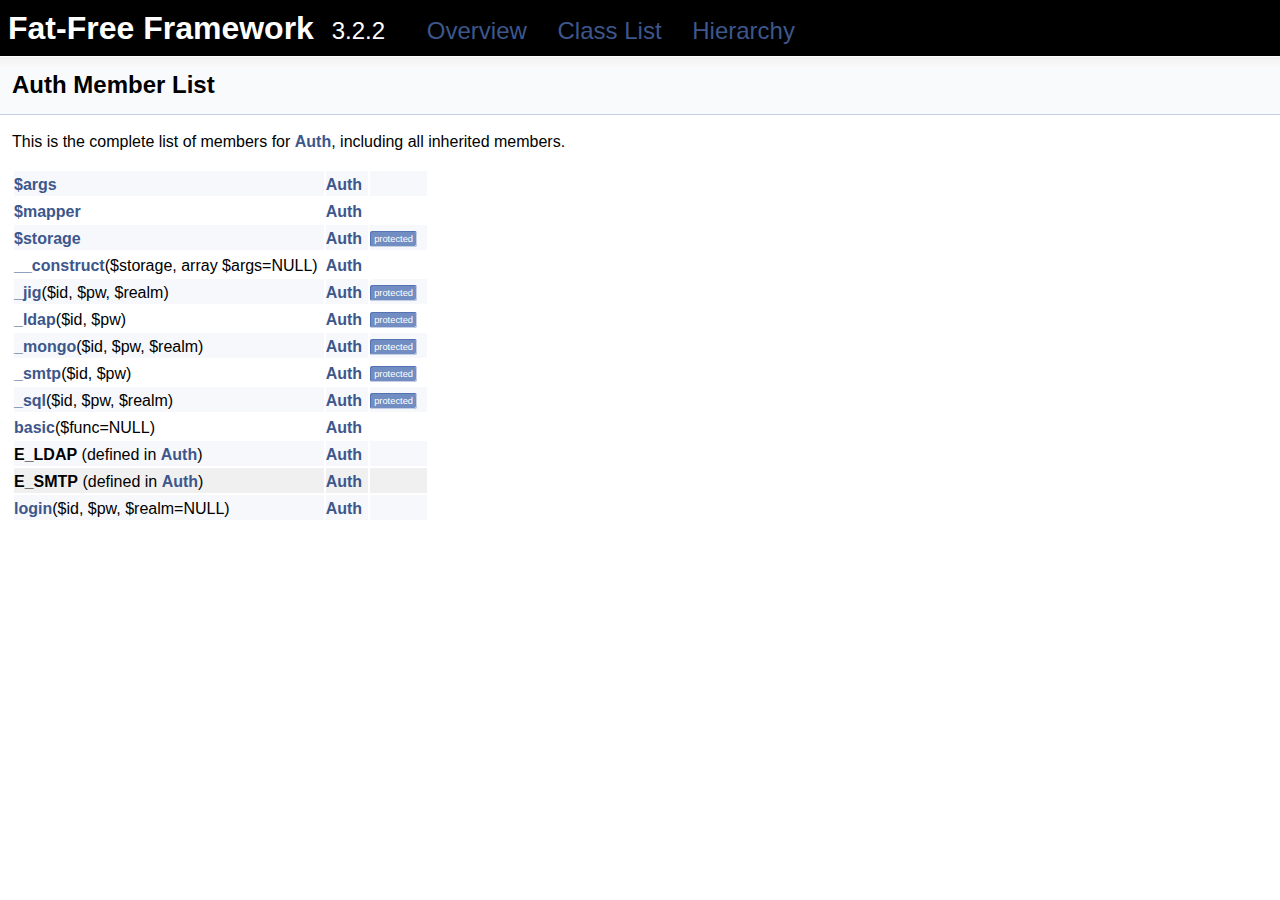
<file: web/html/vendor/bcosca/fatfree/lib/api/classAuth-members.html>
<!-- HTML header for doxygen 1.8.5-->
<!DOCTYPE html PUBLIC "-//W3C//DTD XHTML 1.0 Transitional//EN" "http://www.w3.org/TR/xhtml1/DTD/xhtml1-transitional.dtd">
<html xmlns="http://www.w3.org/1999/xhtml">
<head>
<meta http-equiv="Content-Type" content="text/xhtml;charset=UTF-8"/>
<meta http-equiv="X-UA-Compatible" content="IE=9"/>
<meta name="generator" content="Doxygen 1.8.6"/>
<title>Fat-Free Framework: Member List</title>
<link href="tabs.css" rel="stylesheet" type="text/css"/>
<script type="text/javascript" src="jquery.js"></script>
<script type="text/javascript" src="dynsections.js"></script>
<link href="doxygen.css" rel="stylesheet" type="text/css" />
</head>
<body>
<div id="top"><!-- do not remove this div, it is closed by doxygen! -->
<div id="titlearea">
<table cellspacing="0" cellpadding="0">
 <tbody>
 <tr style="height: 56px;">
  <td style="padding-left: 0.5em;">
   <div id="projectname">Fat-Free Framework
   &#160;<span id="projectnumber">3.2.2</span>
   &#160;<span class="menu"><a href="index.html">Overview</a> <a href="annotated.html">Class List</a> <a href="hierarchy.html">Hierarchy</a></span>
   </div>
  </td>
 </tr>
 </tbody>
</table>
</div>
<!-- end header part -->
<!-- Generated by Doxygen 1.8.6 -->
</div><!-- top -->
<div class="header">
  <div class="headertitle">
<div class="title">Auth Member List</div>  </div>
</div><!--header-->
<div class="contents">

<p>This is the complete list of members for <a class="el" href="classAuth.html">Auth</a>, including all inherited members.</p>
<table class="directory">
  <tr class="even"><td class="entry"><a class="el" href="classAuth.html#a55fe1ead3a1d98ebf8bf8cf8b1b53f01">$args</a></td><td class="entry"><a class="el" href="classAuth.html">Auth</a></td><td class="entry"></td></tr>
  <tr><td class="entry"><a class="el" href="classAuth.html#aa0dd5e242e10635a711189fcb1673fd6">$mapper</a></td><td class="entry"><a class="el" href="classAuth.html">Auth</a></td><td class="entry"></td></tr>
  <tr class="even"><td class="entry"><a class="el" href="classAuth.html#a3c401740695b0ef052453b47e62fef32">$storage</a></td><td class="entry"><a class="el" href="classAuth.html">Auth</a></td><td class="entry"><span class="mlabel">protected</span></td></tr>
  <tr><td class="entry"><a class="el" href="classAuth.html#a3acec8d6661f80b9391325c05e9a5e9b">__construct</a>($storage, array $args=NULL)</td><td class="entry"><a class="el" href="classAuth.html">Auth</a></td><td class="entry"></td></tr>
  <tr class="even"><td class="entry"><a class="el" href="classAuth.html#ad14f27280f661eb59e3342ac2bfdd49a">_jig</a>($id, $pw, $realm)</td><td class="entry"><a class="el" href="classAuth.html">Auth</a></td><td class="entry"><span class="mlabel">protected</span></td></tr>
  <tr><td class="entry"><a class="el" href="classAuth.html#a161289265afd89d2bd806de3ea0d9f76">_ldap</a>($id, $pw)</td><td class="entry"><a class="el" href="classAuth.html">Auth</a></td><td class="entry"><span class="mlabel">protected</span></td></tr>
  <tr class="even"><td class="entry"><a class="el" href="classAuth.html#aa888685f5c957d3d04c49b355a0d8b57">_mongo</a>($id, $pw, $realm)</td><td class="entry"><a class="el" href="classAuth.html">Auth</a></td><td class="entry"><span class="mlabel">protected</span></td></tr>
  <tr><td class="entry"><a class="el" href="classAuth.html#ad2fdb977148476112d043b6df4dbf623">_smtp</a>($id, $pw)</td><td class="entry"><a class="el" href="classAuth.html">Auth</a></td><td class="entry"><span class="mlabel">protected</span></td></tr>
  <tr class="even"><td class="entry"><a class="el" href="classAuth.html#aa5f51c454caad1520106cd4280e6ed69">_sql</a>($id, $pw, $realm)</td><td class="entry"><a class="el" href="classAuth.html">Auth</a></td><td class="entry"><span class="mlabel">protected</span></td></tr>
  <tr><td class="entry"><a class="el" href="classAuth.html#a68962efdc28e9485ef4d7348ed558da8">basic</a>($func=NULL)</td><td class="entry"><a class="el" href="classAuth.html">Auth</a></td><td class="entry"></td></tr>
  <tr bgcolor="#f0f0f0" class="even"><td class="entry"><b>E_LDAP</b> (defined in <a class="el" href="classAuth.html">Auth</a>)</td><td class="entry"><a class="el" href="classAuth.html">Auth</a></td><td class="entry"></td></tr>
  <tr bgcolor="#f0f0f0"><td class="entry"><b>E_SMTP</b> (defined in <a class="el" href="classAuth.html">Auth</a>)</td><td class="entry"><a class="el" href="classAuth.html">Auth</a></td><td class="entry"></td></tr>
  <tr class="even"><td class="entry"><a class="el" href="classAuth.html#aa74a868102e98c304ff44ccb361617b0">login</a>($id, $pw, $realm=NULL)</td><td class="entry"><a class="el" href="classAuth.html">Auth</a></td><td class="entry"></td></tr>
</table></div><!-- contents -->
</file>
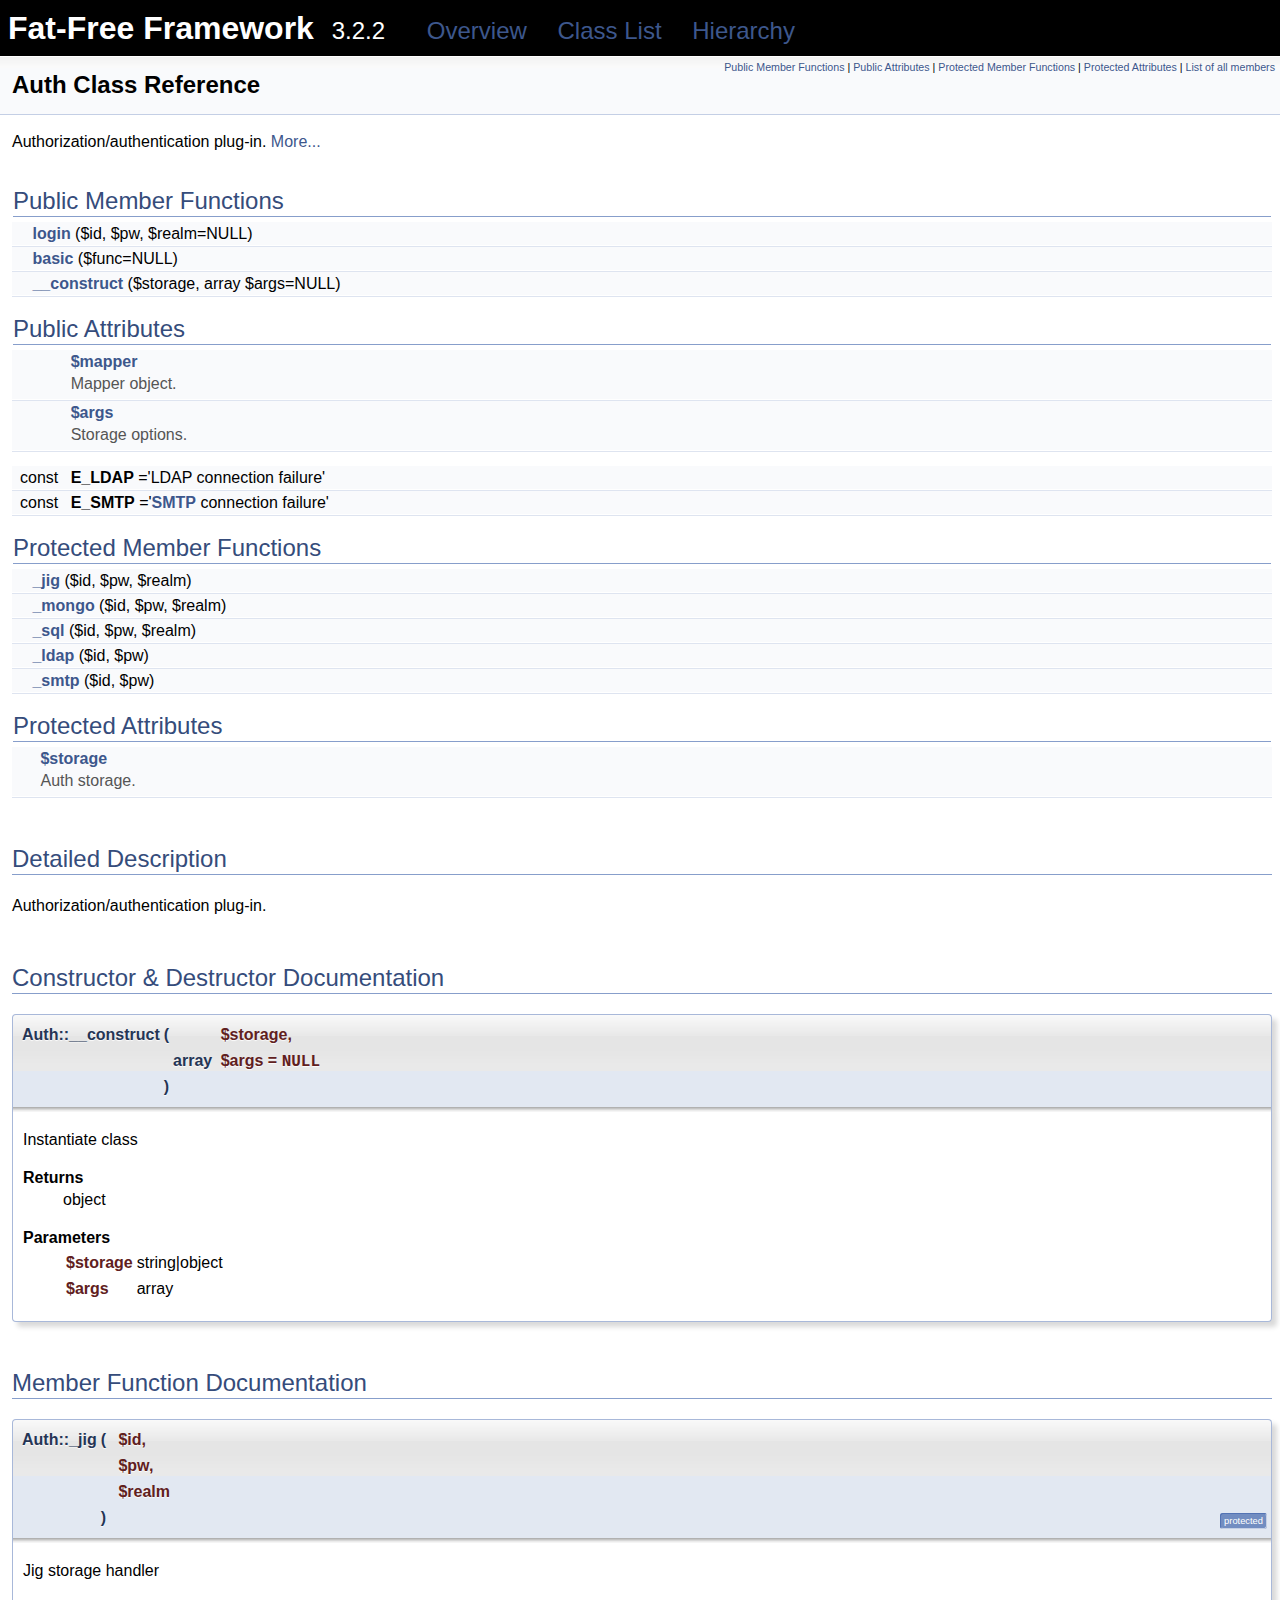
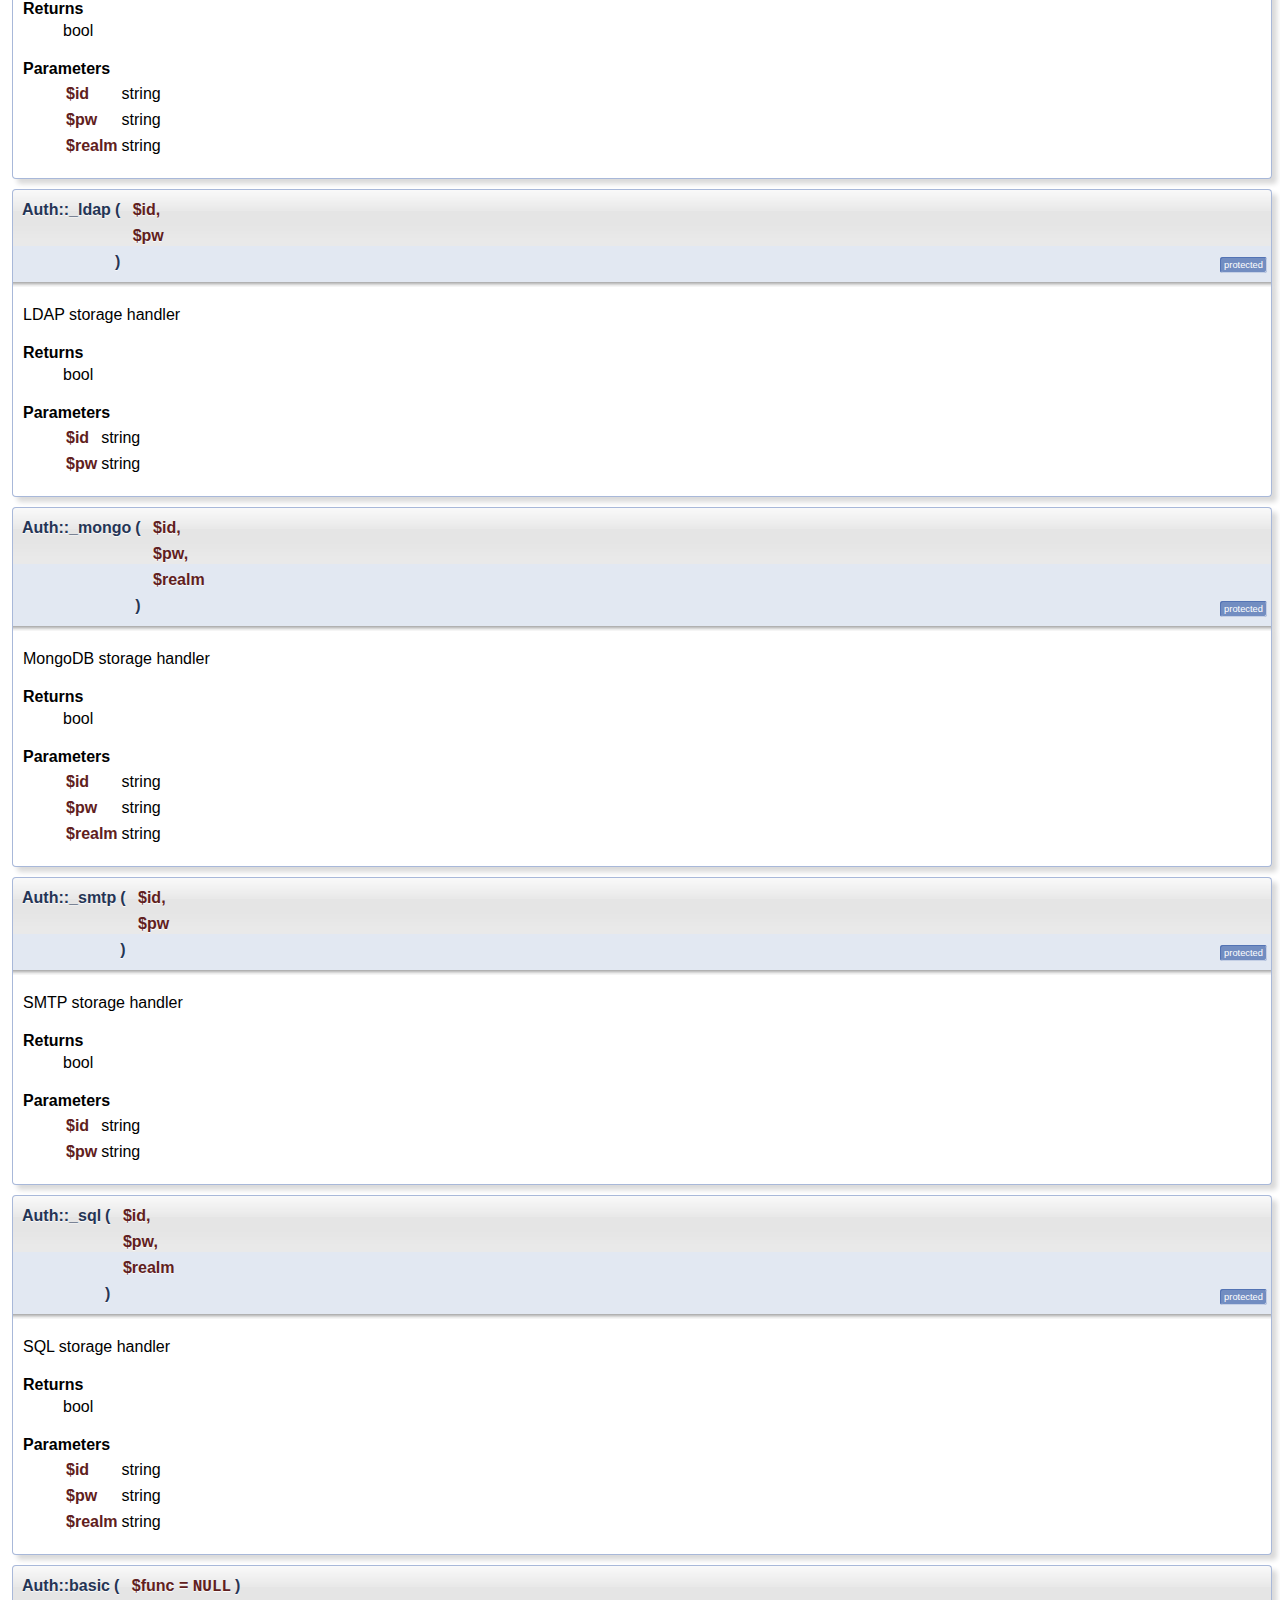
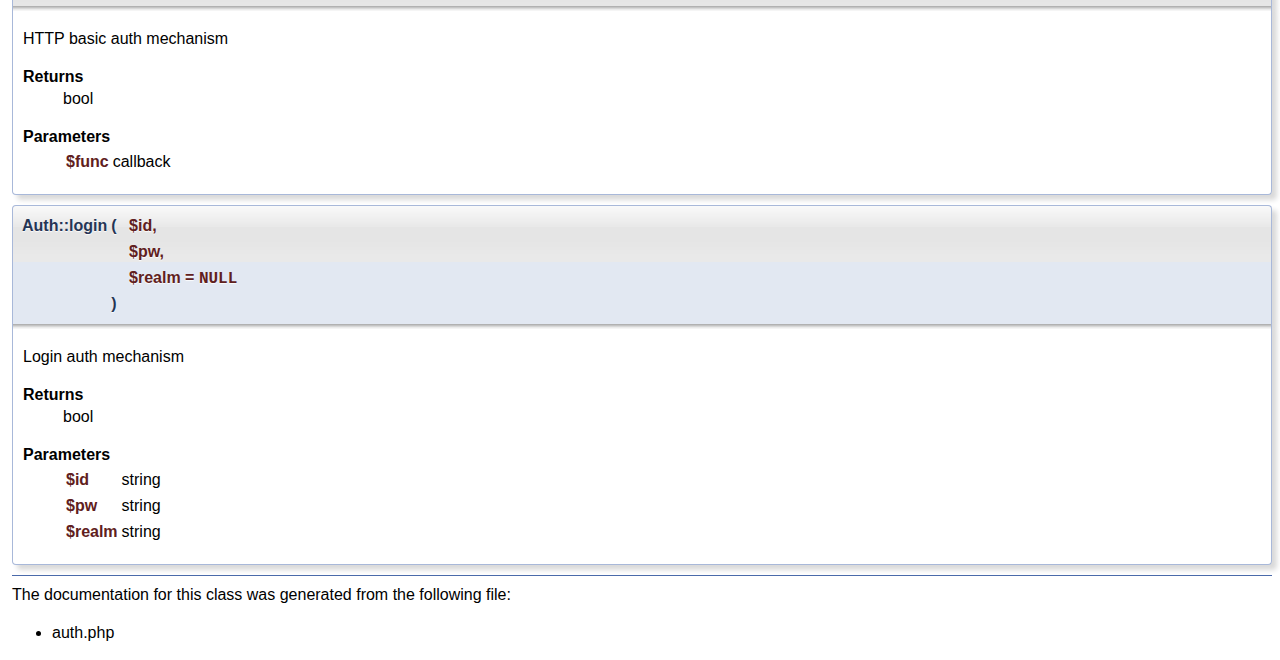
<file: web/html/vendor/bcosca/fatfree/lib/api/classAuth.html>
<!-- HTML header for doxygen 1.8.5-->
<!DOCTYPE html PUBLIC "-//W3C//DTD XHTML 1.0 Transitional//EN" "http://www.w3.org/TR/xhtml1/DTD/xhtml1-transitional.dtd">
<html xmlns="http://www.w3.org/1999/xhtml">
<head>
<meta http-equiv="Content-Type" content="text/xhtml;charset=UTF-8"/>
<meta http-equiv="X-UA-Compatible" content="IE=9"/>
<meta name="generator" content="Doxygen 1.8.6"/>
<title>Fat-Free Framework: Auth Class Reference</title>
<link href="tabs.css" rel="stylesheet" type="text/css"/>
<script type="text/javascript" src="jquery.js"></script>
<script type="text/javascript" src="dynsections.js"></script>
<link href="doxygen.css" rel="stylesheet" type="text/css" />
</head>
<body>
<div id="top"><!-- do not remove this div, it is closed by doxygen! -->
<div id="titlearea">
<table cellspacing="0" cellpadding="0">
 <tbody>
 <tr style="height: 56px;">
  <td style="padding-left: 0.5em;">
   <div id="projectname">Fat-Free Framework
   &#160;<span id="projectnumber">3.2.2</span>
   &#160;<span class="menu"><a href="index.html">Overview</a> <a href="annotated.html">Class List</a> <a href="hierarchy.html">Hierarchy</a></span>
   </div>
  </td>
 </tr>
 </tbody>
</table>
</div>
<!-- end header part -->
<!-- Generated by Doxygen 1.8.6 -->
</div><!-- top -->
<div class="header">
  <div class="summary">
<a href="#pub-methods">Public Member Functions</a> &#124;
<a href="#pub-attribs">Public Attributes</a> &#124;
<a href="#pro-methods">Protected Member Functions</a> &#124;
<a href="#pro-attribs">Protected Attributes</a> &#124;
<a href="classAuth-members.html">List of all members</a>  </div>
  <div class="headertitle">
<div class="title">Auth Class Reference</div>  </div>
</div><!--header-->
<div class="contents">

<p>Authorization/authentication plug-in.  
 <a href="classAuth.html#details">More...</a></p>
<table class="memberdecls">
<tr class="heading"><td colspan="2"><h2 class="groupheader"><a name="pub-methods"></a>
Public Member Functions</h2></td></tr>
<tr class="memitem:aa74a868102e98c304ff44ccb361617b0"><td class="memItemLeft" align="right" valign="top">&#160;</td><td class="memItemRight" valign="bottom"><a class="el" href="classAuth.html#aa74a868102e98c304ff44ccb361617b0">login</a> ($id, $pw, $realm=NULL)</td></tr>
<tr class="separator:aa74a868102e98c304ff44ccb361617b0"><td class="memSeparator" colspan="2">&#160;</td></tr>
<tr class="memitem:a68962efdc28e9485ef4d7348ed558da8"><td class="memItemLeft" align="right" valign="top">&#160;</td><td class="memItemRight" valign="bottom"><a class="el" href="classAuth.html#a68962efdc28e9485ef4d7348ed558da8">basic</a> ($func=NULL)</td></tr>
<tr class="separator:a68962efdc28e9485ef4d7348ed558da8"><td class="memSeparator" colspan="2">&#160;</td></tr>
<tr class="memitem:a3acec8d6661f80b9391325c05e9a5e9b"><td class="memItemLeft" align="right" valign="top">&#160;</td><td class="memItemRight" valign="bottom"><a class="el" href="classAuth.html#a3acec8d6661f80b9391325c05e9a5e9b">__construct</a> ($storage, array $args=NULL)</td></tr>
<tr class="separator:a3acec8d6661f80b9391325c05e9a5e9b"><td class="memSeparator" colspan="2">&#160;</td></tr>
</table><table class="memberdecls">
<tr class="heading"><td colspan="2"><h2 class="groupheader"><a name="pub-attribs"></a>
Public Attributes</h2></td></tr>
<tr class="memitem:aa0dd5e242e10635a711189fcb1673fd6"><td class="memItemLeft" align="right" valign="top"><a class="anchor" id="aa0dd5e242e10635a711189fcb1673fd6"></a>
&#160;</td><td class="memItemRight" valign="bottom"><a class="el" href="classAuth.html#aa0dd5e242e10635a711189fcb1673fd6">$mapper</a></td></tr>
<tr class="memdesc:aa0dd5e242e10635a711189fcb1673fd6"><td class="mdescLeft">&#160;</td><td class="mdescRight">Mapper object. <br/></td></tr>
<tr class="separator:aa0dd5e242e10635a711189fcb1673fd6"><td class="memSeparator" colspan="2">&#160;</td></tr>
<tr class="memitem:a55fe1ead3a1d98ebf8bf8cf8b1b53f01"><td class="memItemLeft" align="right" valign="top"><a class="anchor" id="a55fe1ead3a1d98ebf8bf8cf8b1b53f01"></a>
&#160;</td><td class="memItemRight" valign="bottom"><a class="el" href="classAuth.html#a55fe1ead3a1d98ebf8bf8cf8b1b53f01">$args</a></td></tr>
<tr class="memdesc:a55fe1ead3a1d98ebf8bf8cf8b1b53f01"><td class="mdescLeft">&#160;</td><td class="mdescRight">Storage options. <br/></td></tr>
<tr class="separator:a55fe1ead3a1d98ebf8bf8cf8b1b53f01"><td class="memSeparator" colspan="2">&#160;</td></tr>
<tr><td colspan="2"><div class="groupHeader"></div></td></tr>
<tr class="memitem:a8925faa847dbcc9929b8dea5395a4df1"><td class="memItemLeft" align="right" valign="top"><a class="anchor" id="a8925faa847dbcc9929b8dea5395a4df1"></a>
const&#160;</td><td class="memItemRight" valign="bottom"><b>E_LDAP</b> ='LDAP connection failure'</td></tr>
<tr class="separator:a8925faa847dbcc9929b8dea5395a4df1"><td class="memSeparator" colspan="2">&#160;</td></tr>
<tr class="memitem:a2802180959aca24ab560ffb6e5869c87"><td class="memItemLeft" align="right" valign="top"><a class="anchor" id="a2802180959aca24ab560ffb6e5869c87"></a>
const&#160;</td><td class="memItemRight" valign="bottom"><b>E_SMTP</b> ='<a class="el" href="classSMTP.html">SMTP</a> connection failure'</td></tr>
<tr class="separator:a2802180959aca24ab560ffb6e5869c87"><td class="memSeparator" colspan="2">&#160;</td></tr>
</table><table class="memberdecls">
<tr class="heading"><td colspan="2"><h2 class="groupheader"><a name="pro-methods"></a>
Protected Member Functions</h2></td></tr>
<tr class="memitem:ad14f27280f661eb59e3342ac2bfdd49a"><td class="memItemLeft" align="right" valign="top">&#160;</td><td class="memItemRight" valign="bottom"><a class="el" href="classAuth.html#ad14f27280f661eb59e3342ac2bfdd49a">_jig</a> ($id, $pw, $realm)</td></tr>
<tr class="separator:ad14f27280f661eb59e3342ac2bfdd49a"><td class="memSeparator" colspan="2">&#160;</td></tr>
<tr class="memitem:aa888685f5c957d3d04c49b355a0d8b57"><td class="memItemLeft" align="right" valign="top">&#160;</td><td class="memItemRight" valign="bottom"><a class="el" href="classAuth.html#aa888685f5c957d3d04c49b355a0d8b57">_mongo</a> ($id, $pw, $realm)</td></tr>
<tr class="separator:aa888685f5c957d3d04c49b355a0d8b57"><td class="memSeparator" colspan="2">&#160;</td></tr>
<tr class="memitem:aa5f51c454caad1520106cd4280e6ed69"><td class="memItemLeft" align="right" valign="top">&#160;</td><td class="memItemRight" valign="bottom"><a class="el" href="classAuth.html#aa5f51c454caad1520106cd4280e6ed69">_sql</a> ($id, $pw, $realm)</td></tr>
<tr class="separator:aa5f51c454caad1520106cd4280e6ed69"><td class="memSeparator" colspan="2">&#160;</td></tr>
<tr class="memitem:a161289265afd89d2bd806de3ea0d9f76"><td class="memItemLeft" align="right" valign="top">&#160;</td><td class="memItemRight" valign="bottom"><a class="el" href="classAuth.html#a161289265afd89d2bd806de3ea0d9f76">_ldap</a> ($id, $pw)</td></tr>
<tr class="separator:a161289265afd89d2bd806de3ea0d9f76"><td class="memSeparator" colspan="2">&#160;</td></tr>
<tr class="memitem:ad2fdb977148476112d043b6df4dbf623"><td class="memItemLeft" align="right" valign="top">&#160;</td><td class="memItemRight" valign="bottom"><a class="el" href="classAuth.html#ad2fdb977148476112d043b6df4dbf623">_smtp</a> ($id, $pw)</td></tr>
<tr class="separator:ad2fdb977148476112d043b6df4dbf623"><td class="memSeparator" colspan="2">&#160;</td></tr>
</table><table class="memberdecls">
<tr class="heading"><td colspan="2"><h2 class="groupheader"><a name="pro-attribs"></a>
Protected Attributes</h2></td></tr>
<tr class="memitem:a3c401740695b0ef052453b47e62fef32"><td class="memItemLeft" align="right" valign="top"><a class="anchor" id="a3c401740695b0ef052453b47e62fef32"></a>
&#160;</td><td class="memItemRight" valign="bottom"><a class="el" href="classAuth.html#a3c401740695b0ef052453b47e62fef32">$storage</a></td></tr>
<tr class="memdesc:a3c401740695b0ef052453b47e62fef32"><td class="mdescLeft">&#160;</td><td class="mdescRight">Auth storage. <br/></td></tr>
<tr class="separator:a3c401740695b0ef052453b47e62fef32"><td class="memSeparator" colspan="2">&#160;</td></tr>
</table>
<a name="details" id="details"></a><h2 class="groupheader">Detailed Description</h2>
<div class="textblock"><p>Authorization/authentication plug-in. </p>
</div><h2 class="groupheader">Constructor &amp; Destructor Documentation</h2>
<a class="anchor" id="a3acec8d6661f80b9391325c05e9a5e9b"></a>
<div class="memitem">
<div class="memproto">
      <table class="memname">
        <tr>
          <td class="memname">Auth::__construct </td>
          <td>(</td>
          <td class="paramtype">&#160;</td>
          <td class="paramname"><em>$storage</em>, </td>
        </tr>
        <tr>
          <td class="paramkey"></td>
          <td></td>
          <td class="paramtype">array&#160;</td>
          <td class="paramname"><em>$args</em> = <code>NULL</code>&#160;</td>
        </tr>
        <tr>
          <td></td>
          <td>)</td>
          <td></td><td></td>
        </tr>
      </table>
</div><div class="memdoc">
<p>Instantiate class </p>
<dl class="section return"><dt>Returns</dt><dd>object </dd></dl>
<dl class="params"><dt>Parameters</dt><dd>
  <table class="params">
    <tr><td class="paramname">$storage</td><td>string|object </td></tr>
    <tr><td class="paramname">$args</td><td>array </td></tr>
  </table>
  </dd>
</dl>

</div>
</div>
<h2 class="groupheader">Member Function Documentation</h2>
<a class="anchor" id="ad14f27280f661eb59e3342ac2bfdd49a"></a>
<div class="memitem">
<div class="memproto">
<table class="mlabels">
  <tr>
  <td class="mlabels-left">
      <table class="memname">
        <tr>
          <td class="memname">Auth::_jig </td>
          <td>(</td>
          <td class="paramtype">&#160;</td>
          <td class="paramname"><em>$id</em>, </td>
        </tr>
        <tr>
          <td class="paramkey"></td>
          <td></td>
          <td class="paramtype">&#160;</td>
          <td class="paramname"><em>$pw</em>, </td>
        </tr>
        <tr>
          <td class="paramkey"></td>
          <td></td>
          <td class="paramtype">&#160;</td>
          <td class="paramname"><em>$realm</em>&#160;</td>
        </tr>
        <tr>
          <td></td>
          <td>)</td>
          <td></td><td></td>
        </tr>
      </table>
  </td>
  <td class="mlabels-right">
<span class="mlabels"><span class="mlabel">protected</span></span>  </td>
  </tr>
</table>
</div><div class="memdoc">
<p>Jig storage handler </p>
<dl class="section return"><dt>Returns</dt><dd>bool </dd></dl>
<dl class="params"><dt>Parameters</dt><dd>
  <table class="params">
    <tr><td class="paramname">$id</td><td>string </td></tr>
    <tr><td class="paramname">$pw</td><td>string </td></tr>
    <tr><td class="paramname">$realm</td><td>string </td></tr>
  </table>
  </dd>
</dl>

</div>
</div>
<a class="anchor" id="a161289265afd89d2bd806de3ea0d9f76"></a>
<div class="memitem">
<div class="memproto">
<table class="mlabels">
  <tr>
  <td class="mlabels-left">
      <table class="memname">
        <tr>
          <td class="memname">Auth::_ldap </td>
          <td>(</td>
          <td class="paramtype">&#160;</td>
          <td class="paramname"><em>$id</em>, </td>
        </tr>
        <tr>
          <td class="paramkey"></td>
          <td></td>
          <td class="paramtype">&#160;</td>
          <td class="paramname"><em>$pw</em>&#160;</td>
        </tr>
        <tr>
          <td></td>
          <td>)</td>
          <td></td><td></td>
        </tr>
      </table>
  </td>
  <td class="mlabels-right">
<span class="mlabels"><span class="mlabel">protected</span></span>  </td>
  </tr>
</table>
</div><div class="memdoc">
<p>LDAP storage handler </p>
<dl class="section return"><dt>Returns</dt><dd>bool </dd></dl>
<dl class="params"><dt>Parameters</dt><dd>
  <table class="params">
    <tr><td class="paramname">$id</td><td>string </td></tr>
    <tr><td class="paramname">$pw</td><td>string </td></tr>
  </table>
  </dd>
</dl>

</div>
</div>
<a class="anchor" id="aa888685f5c957d3d04c49b355a0d8b57"></a>
<div class="memitem">
<div class="memproto">
<table class="mlabels">
  <tr>
  <td class="mlabels-left">
      <table class="memname">
        <tr>
          <td class="memname">Auth::_mongo </td>
          <td>(</td>
          <td class="paramtype">&#160;</td>
          <td class="paramname"><em>$id</em>, </td>
        </tr>
        <tr>
          <td class="paramkey"></td>
          <td></td>
          <td class="paramtype">&#160;</td>
          <td class="paramname"><em>$pw</em>, </td>
        </tr>
        <tr>
          <td class="paramkey"></td>
          <td></td>
          <td class="paramtype">&#160;</td>
          <td class="paramname"><em>$realm</em>&#160;</td>
        </tr>
        <tr>
          <td></td>
          <td>)</td>
          <td></td><td></td>
        </tr>
      </table>
  </td>
  <td class="mlabels-right">
<span class="mlabels"><span class="mlabel">protected</span></span>  </td>
  </tr>
</table>
</div><div class="memdoc">
<p>MongoDB storage handler </p>
<dl class="section return"><dt>Returns</dt><dd>bool </dd></dl>
<dl class="params"><dt>Parameters</dt><dd>
  <table class="params">
    <tr><td class="paramname">$id</td><td>string </td></tr>
    <tr><td class="paramname">$pw</td><td>string </td></tr>
    <tr><td class="paramname">$realm</td><td>string </td></tr>
  </table>
  </dd>
</dl>

</div>
</div>
<a class="anchor" id="ad2fdb977148476112d043b6df4dbf623"></a>
<div class="memitem">
<div class="memproto">
<table class="mlabels">
  <tr>
  <td class="mlabels-left">
      <table class="memname">
        <tr>
          <td class="memname">Auth::_smtp </td>
          <td>(</td>
          <td class="paramtype">&#160;</td>
          <td class="paramname"><em>$id</em>, </td>
        </tr>
        <tr>
          <td class="paramkey"></td>
          <td></td>
          <td class="paramtype">&#160;</td>
          <td class="paramname"><em>$pw</em>&#160;</td>
        </tr>
        <tr>
          <td></td>
          <td>)</td>
          <td></td><td></td>
        </tr>
      </table>
  </td>
  <td class="mlabels-right">
<span class="mlabels"><span class="mlabel">protected</span></span>  </td>
  </tr>
</table>
</div><div class="memdoc">
<p>SMTP storage handler </p>
<dl class="section return"><dt>Returns</dt><dd>bool </dd></dl>
<dl class="params"><dt>Parameters</dt><dd>
  <table class="params">
    <tr><td class="paramname">$id</td><td>string </td></tr>
    <tr><td class="paramname">$pw</td><td>string </td></tr>
  </table>
  </dd>
</dl>

</div>
</div>
<a class="anchor" id="aa5f51c454caad1520106cd4280e6ed69"></a>
<div class="memitem">
<div class="memproto">
<table class="mlabels">
  <tr>
  <td class="mlabels-left">
      <table class="memname">
        <tr>
          <td class="memname">Auth::_sql </td>
          <td>(</td>
          <td class="paramtype">&#160;</td>
          <td class="paramname"><em>$id</em>, </td>
        </tr>
        <tr>
          <td class="paramkey"></td>
          <td></td>
          <td class="paramtype">&#160;</td>
          <td class="paramname"><em>$pw</em>, </td>
        </tr>
        <tr>
          <td class="paramkey"></td>
          <td></td>
          <td class="paramtype">&#160;</td>
          <td class="paramname"><em>$realm</em>&#160;</td>
        </tr>
        <tr>
          <td></td>
          <td>)</td>
          <td></td><td></td>
        </tr>
      </table>
  </td>
  <td class="mlabels-right">
<span class="mlabels"><span class="mlabel">protected</span></span>  </td>
  </tr>
</table>
</div><div class="memdoc">
<p>SQL storage handler </p>
<dl class="section return"><dt>Returns</dt><dd>bool </dd></dl>
<dl class="params"><dt>Parameters</dt><dd>
  <table class="params">
    <tr><td class="paramname">$id</td><td>string </td></tr>
    <tr><td class="paramname">$pw</td><td>string </td></tr>
    <tr><td class="paramname">$realm</td><td>string </td></tr>
  </table>
  </dd>
</dl>

</div>
</div>
<a class="anchor" id="a68962efdc28e9485ef4d7348ed558da8"></a>
<div class="memitem">
<div class="memproto">
      <table class="memname">
        <tr>
          <td class="memname">Auth::basic </td>
          <td>(</td>
          <td class="paramtype">&#160;</td>
          <td class="paramname"><em>$func</em> = <code>NULL</code></td><td>)</td>
          <td></td>
        </tr>
      </table>
</div><div class="memdoc">
<p>HTTP basic auth mechanism </p>
<dl class="section return"><dt>Returns</dt><dd>bool </dd></dl>
<dl class="params"><dt>Parameters</dt><dd>
  <table class="params">
    <tr><td class="paramname">$func</td><td>callback </td></tr>
  </table>
  </dd>
</dl>

</div>
</div>
<a class="anchor" id="aa74a868102e98c304ff44ccb361617b0"></a>
<div class="memitem">
<div class="memproto">
      <table class="memname">
        <tr>
          <td class="memname">Auth::login </td>
          <td>(</td>
          <td class="paramtype">&#160;</td>
          <td class="paramname"><em>$id</em>, </td>
        </tr>
        <tr>
          <td class="paramkey"></td>
          <td></td>
          <td class="paramtype">&#160;</td>
          <td class="paramname"><em>$pw</em>, </td>
        </tr>
        <tr>
          <td class="paramkey"></td>
          <td></td>
          <td class="paramtype">&#160;</td>
          <td class="paramname"><em>$realm</em> = <code>NULL</code>&#160;</td>
        </tr>
        <tr>
          <td></td>
          <td>)</td>
          <td></td><td></td>
        </tr>
      </table>
</div><div class="memdoc">
<p>Login auth mechanism </p>
<dl class="section return"><dt>Returns</dt><dd>bool </dd></dl>
<dl class="params"><dt>Parameters</dt><dd>
  <table class="params">
    <tr><td class="paramname">$id</td><td>string </td></tr>
    <tr><td class="paramname">$pw</td><td>string </td></tr>
    <tr><td class="paramname">$realm</td><td>string </td></tr>
  </table>
  </dd>
</dl>

</div>
</div>
<hr/>The documentation for this class was generated from the following file:<ul>
<li>auth.php</li>
</ul>
</div><!-- contents -->
</file>
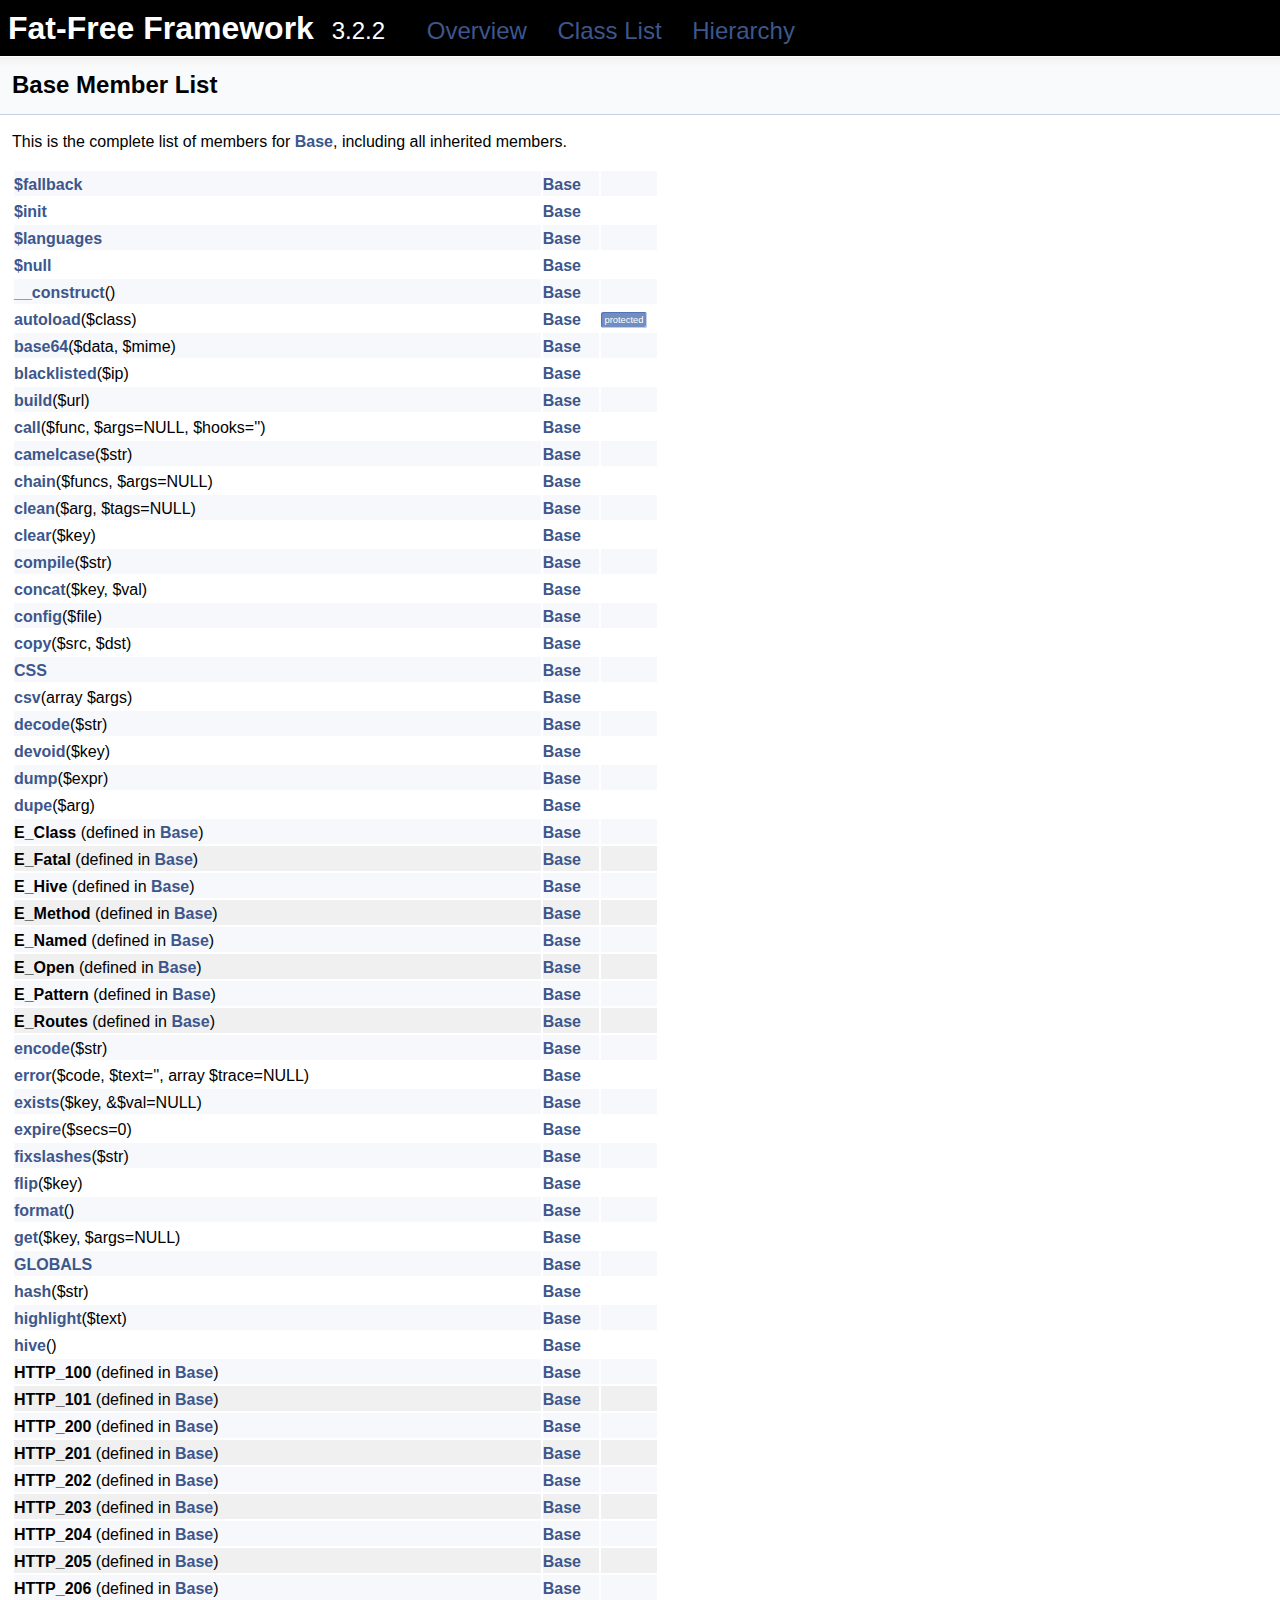
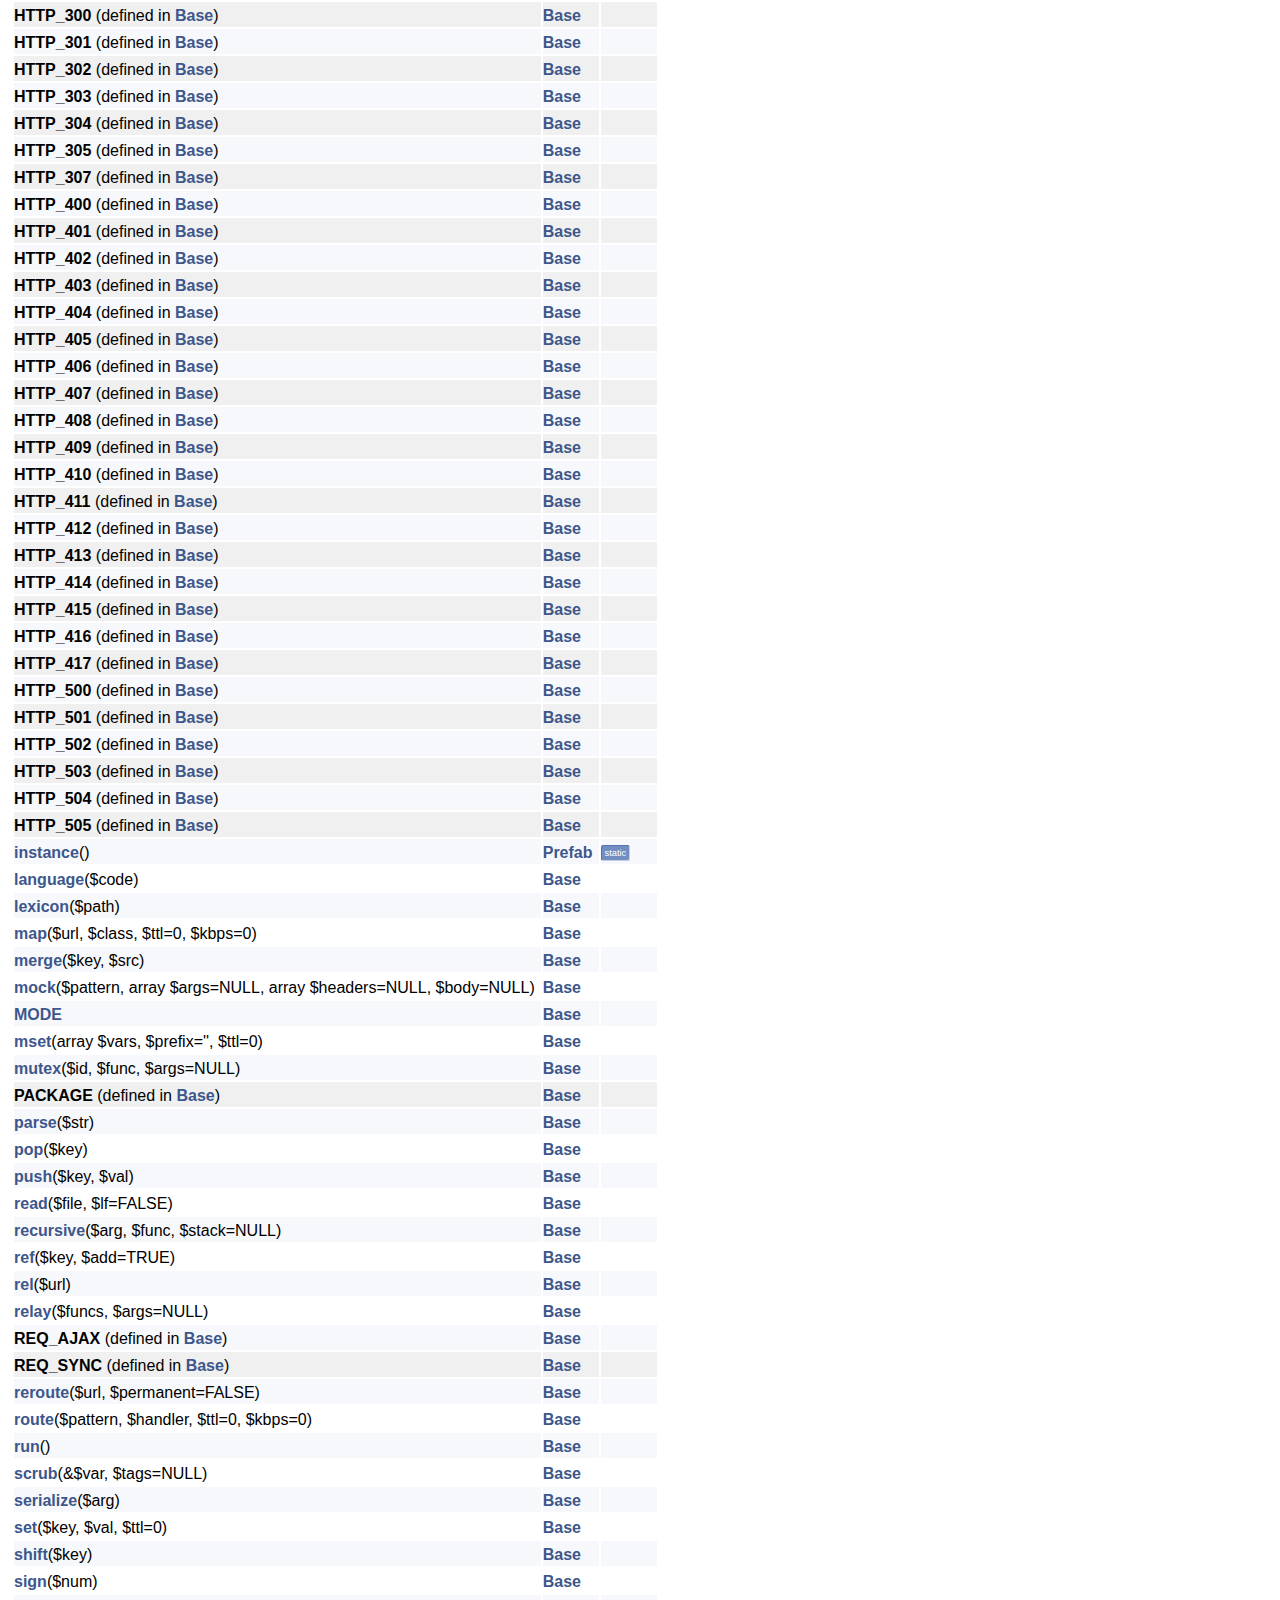
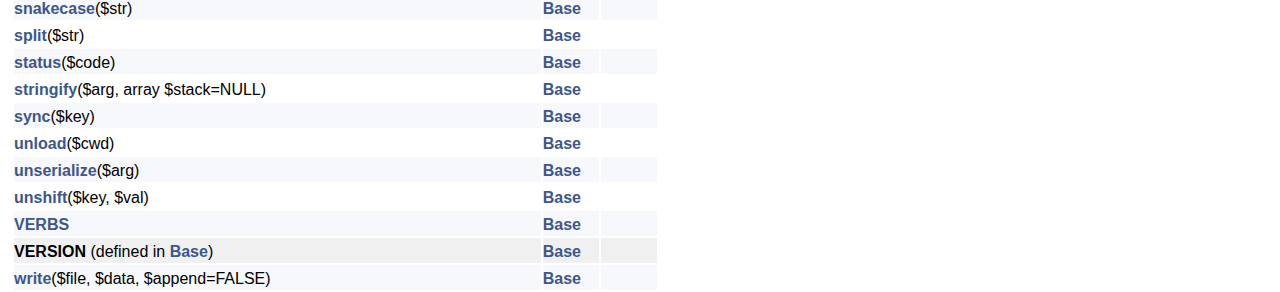
<file: web/html/vendor/bcosca/fatfree/lib/api/classBase-members.html>
<!-- HTML header for doxygen 1.8.5-->
<!DOCTYPE html PUBLIC "-//W3C//DTD XHTML 1.0 Transitional//EN" "http://www.w3.org/TR/xhtml1/DTD/xhtml1-transitional.dtd">
<html xmlns="http://www.w3.org/1999/xhtml">
<head>
<meta http-equiv="Content-Type" content="text/xhtml;charset=UTF-8"/>
<meta http-equiv="X-UA-Compatible" content="IE=9"/>
<meta name="generator" content="Doxygen 1.8.6"/>
<title>Fat-Free Framework: Member List</title>
<link href="tabs.css" rel="stylesheet" type="text/css"/>
<script type="text/javascript" src="jquery.js"></script>
<script type="text/javascript" src="dynsections.js"></script>
<link href="doxygen.css" rel="stylesheet" type="text/css" />
</head>
<body>
<div id="top"><!-- do not remove this div, it is closed by doxygen! -->
<div id="titlearea">
<table cellspacing="0" cellpadding="0">
 <tbody>
 <tr style="height: 56px;">
  <td style="padding-left: 0.5em;">
   <div id="projectname">Fat-Free Framework
   &#160;<span id="projectnumber">3.2.2</span>
   &#160;<span class="menu"><a href="index.html">Overview</a> <a href="annotated.html">Class List</a> <a href="hierarchy.html">Hierarchy</a></span>
   </div>
  </td>
 </tr>
 </tbody>
</table>
</div>
<!-- end header part -->
<!-- Generated by Doxygen 1.8.6 -->
</div><!-- top -->
<div class="header">
  <div class="headertitle">
<div class="title">Base Member List</div>  </div>
</div><!--header-->
<div class="contents">

<p>This is the complete list of members for <a class="el" href="classBase.html">Base</a>, including all inherited members.</p>
<table class="directory">
  <tr class="even"><td class="entry"><a class="el" href="classBase.html#a0df4603936a1ee4a16bdc21ddd318b40">$fallback</a></td><td class="entry"><a class="el" href="classBase.html">Base</a></td><td class="entry"></td></tr>
  <tr><td class="entry"><a class="el" href="classBase.html#ae16dcea3f093fd9c110436ff11cf3eec">$init</a></td><td class="entry"><a class="el" href="classBase.html">Base</a></td><td class="entry"></td></tr>
  <tr class="even"><td class="entry"><a class="el" href="classBase.html#ae4bcfc1991effb174ba921140dbe5ed4">$languages</a></td><td class="entry"><a class="el" href="classBase.html">Base</a></td><td class="entry"></td></tr>
  <tr><td class="entry"><a class="el" href="classBase.html#af30414405207d0dd59f295208e8f62c8">$null</a></td><td class="entry"><a class="el" href="classBase.html">Base</a></td><td class="entry"></td></tr>
  <tr class="even"><td class="entry"><a class="el" href="classBase.html#aa7031c7d34f6f5abb95f912c28d3b08f">__construct</a>()</td><td class="entry"><a class="el" href="classBase.html">Base</a></td><td class="entry"></td></tr>
  <tr><td class="entry"><a class="el" href="classBase.html#aacc3665d0616d46b64f63d12220bacfd">autoload</a>($class)</td><td class="entry"><a class="el" href="classBase.html">Base</a></td><td class="entry"><span class="mlabel">protected</span></td></tr>
  <tr class="even"><td class="entry"><a class="el" href="classBase.html#ad0dc7b660974848154991b8013d9177e">base64</a>($data, $mime)</td><td class="entry"><a class="el" href="classBase.html">Base</a></td><td class="entry"></td></tr>
  <tr><td class="entry"><a class="el" href="classBase.html#ad9c76d100f9dab11e4f4d4bd3c4a9536">blacklisted</a>($ip)</td><td class="entry"><a class="el" href="classBase.html">Base</a></td><td class="entry"></td></tr>
  <tr class="even"><td class="entry"><a class="el" href="classBase.html#af1852e310ff9ed262c8c7f190adc2dac">build</a>($url)</td><td class="entry"><a class="el" href="classBase.html">Base</a></td><td class="entry"></td></tr>
  <tr><td class="entry"><a class="el" href="classBase.html#ac979b62a2ffda1b5840fd2a72974863a">call</a>($func, $args=NULL, $hooks='')</td><td class="entry"><a class="el" href="classBase.html">Base</a></td><td class="entry"></td></tr>
  <tr class="even"><td class="entry"><a class="el" href="classBase.html#ae55996eb5c87d49d492b5962cc1c812c">camelcase</a>($str)</td><td class="entry"><a class="el" href="classBase.html">Base</a></td><td class="entry"></td></tr>
  <tr><td class="entry"><a class="el" href="classBase.html#adf74f7cfb455950aba59e52c84fe8a65">chain</a>($funcs, $args=NULL)</td><td class="entry"><a class="el" href="classBase.html">Base</a></td><td class="entry"></td></tr>
  <tr class="even"><td class="entry"><a class="el" href="classBase.html#aa013c031cf4134cab7916c9a3dc3c20b">clean</a>($arg, $tags=NULL)</td><td class="entry"><a class="el" href="classBase.html">Base</a></td><td class="entry"></td></tr>
  <tr><td class="entry"><a class="el" href="classBase.html#a8e39da8c33ab94ca97304960885a0a84">clear</a>($key)</td><td class="entry"><a class="el" href="classBase.html">Base</a></td><td class="entry"></td></tr>
  <tr class="even"><td class="entry"><a class="el" href="classBase.html#a37886c521bc03eaeeb09ddaf3eddad51">compile</a>($str)</td><td class="entry"><a class="el" href="classBase.html">Base</a></td><td class="entry"></td></tr>
  <tr><td class="entry"><a class="el" href="classBase.html#a2f23c5b0a5cae38bce14184d811facb2">concat</a>($key, $val)</td><td class="entry"><a class="el" href="classBase.html">Base</a></td><td class="entry"></td></tr>
  <tr class="even"><td class="entry"><a class="el" href="classBase.html#a294d369e8bc41f00e2c72d784efc7a6d">config</a>($file)</td><td class="entry"><a class="el" href="classBase.html">Base</a></td><td class="entry"></td></tr>
  <tr><td class="entry"><a class="el" href="classBase.html#a216fdbaf394fb52fa5ac74e6f10e3ddd">copy</a>($src, $dst)</td><td class="entry"><a class="el" href="classBase.html">Base</a></td><td class="entry"></td></tr>
  <tr class="even"><td class="entry"><a class="el" href="classBase.html#a838a1413399979bb2d9f97049bf4b96b">CSS</a></td><td class="entry"><a class="el" href="classBase.html">Base</a></td><td class="entry"></td></tr>
  <tr><td class="entry"><a class="el" href="classBase.html#a67f5cfa93b53742086f2572193eed77f">csv</a>(array $args)</td><td class="entry"><a class="el" href="classBase.html">Base</a></td><td class="entry"></td></tr>
  <tr class="even"><td class="entry"><a class="el" href="classBase.html#aefb148aa6b7dca34f1371044fba88c25">decode</a>($str)</td><td class="entry"><a class="el" href="classBase.html">Base</a></td><td class="entry"></td></tr>
  <tr><td class="entry"><a class="el" href="classBase.html#aee1464381e7739bfa6d5e478c820e8ee">devoid</a>($key)</td><td class="entry"><a class="el" href="classBase.html">Base</a></td><td class="entry"></td></tr>
  <tr class="even"><td class="entry"><a class="el" href="classBase.html#a66cf9f042525170d14da1e3abef580d7">dump</a>($expr)</td><td class="entry"><a class="el" href="classBase.html">Base</a></td><td class="entry"></td></tr>
  <tr><td class="entry"><a class="el" href="classBase.html#aa174d42533e691bfa6321c160e053d71">dupe</a>($arg)</td><td class="entry"><a class="el" href="classBase.html">Base</a></td><td class="entry"></td></tr>
  <tr bgcolor="#f0f0f0" class="even"><td class="entry"><b>E_Class</b> (defined in <a class="el" href="classBase.html">Base</a>)</td><td class="entry"><a class="el" href="classBase.html">Base</a></td><td class="entry"></td></tr>
  <tr bgcolor="#f0f0f0"><td class="entry"><b>E_Fatal</b> (defined in <a class="el" href="classBase.html">Base</a>)</td><td class="entry"><a class="el" href="classBase.html">Base</a></td><td class="entry"></td></tr>
  <tr bgcolor="#f0f0f0" class="even"><td class="entry"><b>E_Hive</b> (defined in <a class="el" href="classBase.html">Base</a>)</td><td class="entry"><a class="el" href="classBase.html">Base</a></td><td class="entry"></td></tr>
  <tr bgcolor="#f0f0f0"><td class="entry"><b>E_Method</b> (defined in <a class="el" href="classBase.html">Base</a>)</td><td class="entry"><a class="el" href="classBase.html">Base</a></td><td class="entry"></td></tr>
  <tr bgcolor="#f0f0f0" class="even"><td class="entry"><b>E_Named</b> (defined in <a class="el" href="classBase.html">Base</a>)</td><td class="entry"><a class="el" href="classBase.html">Base</a></td><td class="entry"></td></tr>
  <tr bgcolor="#f0f0f0"><td class="entry"><b>E_Open</b> (defined in <a class="el" href="classBase.html">Base</a>)</td><td class="entry"><a class="el" href="classBase.html">Base</a></td><td class="entry"></td></tr>
  <tr bgcolor="#f0f0f0" class="even"><td class="entry"><b>E_Pattern</b> (defined in <a class="el" href="classBase.html">Base</a>)</td><td class="entry"><a class="el" href="classBase.html">Base</a></td><td class="entry"></td></tr>
  <tr bgcolor="#f0f0f0"><td class="entry"><b>E_Routes</b> (defined in <a class="el" href="classBase.html">Base</a>)</td><td class="entry"><a class="el" href="classBase.html">Base</a></td><td class="entry"></td></tr>
  <tr class="even"><td class="entry"><a class="el" href="classBase.html#a799ccd918201601be74d8e8cf578c0a2">encode</a>($str)</td><td class="entry"><a class="el" href="classBase.html">Base</a></td><td class="entry"></td></tr>
  <tr><td class="entry"><a class="el" href="classBase.html#a43ca0c40286ca1ddd49a8b31a19fb213">error</a>($code, $text='', array $trace=NULL)</td><td class="entry"><a class="el" href="classBase.html">Base</a></td><td class="entry"></td></tr>
  <tr class="even"><td class="entry"><a class="el" href="classBase.html#ad458fe7ed181fa91b1d00ce64bbacc6c">exists</a>($key, &amp;$val=NULL)</td><td class="entry"><a class="el" href="classBase.html">Base</a></td><td class="entry"></td></tr>
  <tr><td class="entry"><a class="el" href="classBase.html#ab0dd34d417c447845d310247bb677227">expire</a>($secs=0)</td><td class="entry"><a class="el" href="classBase.html">Base</a></td><td class="entry"></td></tr>
  <tr class="even"><td class="entry"><a class="el" href="classBase.html#a53d239f70d01cf7d50b63ca471135621">fixslashes</a>($str)</td><td class="entry"><a class="el" href="classBase.html">Base</a></td><td class="entry"></td></tr>
  <tr><td class="entry"><a class="el" href="classBase.html#a68e610ec7dc8693c19add10d0523eddb">flip</a>($key)</td><td class="entry"><a class="el" href="classBase.html">Base</a></td><td class="entry"></td></tr>
  <tr class="even"><td class="entry"><a class="el" href="classBase.html#a6bb673a3d47e168c8eb6c0eb8039932f">format</a>()</td><td class="entry"><a class="el" href="classBase.html">Base</a></td><td class="entry"></td></tr>
  <tr><td class="entry"><a class="el" href="classBase.html#ae649e2503f9d0d3b7e8a81cafa840bc2">get</a>($key, $args=NULL)</td><td class="entry"><a class="el" href="classBase.html">Base</a></td><td class="entry"></td></tr>
  <tr class="even"><td class="entry"><a class="el" href="classBase.html#aa5880a7eee520423e65b6db363415902">GLOBALS</a></td><td class="entry"><a class="el" href="classBase.html">Base</a></td><td class="entry"></td></tr>
  <tr><td class="entry"><a class="el" href="classBase.html#a235487fb89d2d6fa63375bdf6dfcd8f9">hash</a>($str)</td><td class="entry"><a class="el" href="classBase.html">Base</a></td><td class="entry"></td></tr>
  <tr class="even"><td class="entry"><a class="el" href="classBase.html#a5ca3af2a18e2f828e1522f92446e1171">highlight</a>($text)</td><td class="entry"><a class="el" href="classBase.html">Base</a></td><td class="entry"></td></tr>
  <tr><td class="entry"><a class="el" href="classBase.html#a78fdab7afe66dd894c3dee07681f3988">hive</a>()</td><td class="entry"><a class="el" href="classBase.html">Base</a></td><td class="entry"></td></tr>
  <tr bgcolor="#f0f0f0" class="even"><td class="entry"><b>HTTP_100</b> (defined in <a class="el" href="classBase.html">Base</a>)</td><td class="entry"><a class="el" href="classBase.html">Base</a></td><td class="entry"></td></tr>
  <tr bgcolor="#f0f0f0"><td class="entry"><b>HTTP_101</b> (defined in <a class="el" href="classBase.html">Base</a>)</td><td class="entry"><a class="el" href="classBase.html">Base</a></td><td class="entry"></td></tr>
  <tr bgcolor="#f0f0f0" class="even"><td class="entry"><b>HTTP_200</b> (defined in <a class="el" href="classBase.html">Base</a>)</td><td class="entry"><a class="el" href="classBase.html">Base</a></td><td class="entry"></td></tr>
  <tr bgcolor="#f0f0f0"><td class="entry"><b>HTTP_201</b> (defined in <a class="el" href="classBase.html">Base</a>)</td><td class="entry"><a class="el" href="classBase.html">Base</a></td><td class="entry"></td></tr>
  <tr bgcolor="#f0f0f0" class="even"><td class="entry"><b>HTTP_202</b> (defined in <a class="el" href="classBase.html">Base</a>)</td><td class="entry"><a class="el" href="classBase.html">Base</a></td><td class="entry"></td></tr>
  <tr bgcolor="#f0f0f0"><td class="entry"><b>HTTP_203</b> (defined in <a class="el" href="classBase.html">Base</a>)</td><td class="entry"><a class="el" href="classBase.html">Base</a></td><td class="entry"></td></tr>
  <tr bgcolor="#f0f0f0" class="even"><td class="entry"><b>HTTP_204</b> (defined in <a class="el" href="classBase.html">Base</a>)</td><td class="entry"><a class="el" href="classBase.html">Base</a></td><td class="entry"></td></tr>
  <tr bgcolor="#f0f0f0"><td class="entry"><b>HTTP_205</b> (defined in <a class="el" href="classBase.html">Base</a>)</td><td class="entry"><a class="el" href="classBase.html">Base</a></td><td class="entry"></td></tr>
  <tr bgcolor="#f0f0f0" class="even"><td class="entry"><b>HTTP_206</b> (defined in <a class="el" href="classBase.html">Base</a>)</td><td class="entry"><a class="el" href="classBase.html">Base</a></td><td class="entry"></td></tr>
  <tr bgcolor="#f0f0f0"><td class="entry"><b>HTTP_300</b> (defined in <a class="el" href="classBase.html">Base</a>)</td><td class="entry"><a class="el" href="classBase.html">Base</a></td><td class="entry"></td></tr>
  <tr bgcolor="#f0f0f0" class="even"><td class="entry"><b>HTTP_301</b> (defined in <a class="el" href="classBase.html">Base</a>)</td><td class="entry"><a class="el" href="classBase.html">Base</a></td><td class="entry"></td></tr>
  <tr bgcolor="#f0f0f0"><td class="entry"><b>HTTP_302</b> (defined in <a class="el" href="classBase.html">Base</a>)</td><td class="entry"><a class="el" href="classBase.html">Base</a></td><td class="entry"></td></tr>
  <tr bgcolor="#f0f0f0" class="even"><td class="entry"><b>HTTP_303</b> (defined in <a class="el" href="classBase.html">Base</a>)</td><td class="entry"><a class="el" href="classBase.html">Base</a></td><td class="entry"></td></tr>
  <tr bgcolor="#f0f0f0"><td class="entry"><b>HTTP_304</b> (defined in <a class="el" href="classBase.html">Base</a>)</td><td class="entry"><a class="el" href="classBase.html">Base</a></td><td class="entry"></td></tr>
  <tr bgcolor="#f0f0f0" class="even"><td class="entry"><b>HTTP_305</b> (defined in <a class="el" href="classBase.html">Base</a>)</td><td class="entry"><a class="el" href="classBase.html">Base</a></td><td class="entry"></td></tr>
  <tr bgcolor="#f0f0f0"><td class="entry"><b>HTTP_307</b> (defined in <a class="el" href="classBase.html">Base</a>)</td><td class="entry"><a class="el" href="classBase.html">Base</a></td><td class="entry"></td></tr>
  <tr bgcolor="#f0f0f0" class="even"><td class="entry"><b>HTTP_400</b> (defined in <a class="el" href="classBase.html">Base</a>)</td><td class="entry"><a class="el" href="classBase.html">Base</a></td><td class="entry"></td></tr>
  <tr bgcolor="#f0f0f0"><td class="entry"><b>HTTP_401</b> (defined in <a class="el" href="classBase.html">Base</a>)</td><td class="entry"><a class="el" href="classBase.html">Base</a></td><td class="entry"></td></tr>
  <tr bgcolor="#f0f0f0" class="even"><td class="entry"><b>HTTP_402</b> (defined in <a class="el" href="classBase.html">Base</a>)</td><td class="entry"><a class="el" href="classBase.html">Base</a></td><td class="entry"></td></tr>
  <tr bgcolor="#f0f0f0"><td class="entry"><b>HTTP_403</b> (defined in <a class="el" href="classBase.html">Base</a>)</td><td class="entry"><a class="el" href="classBase.html">Base</a></td><td class="entry"></td></tr>
  <tr bgcolor="#f0f0f0" class="even"><td class="entry"><b>HTTP_404</b> (defined in <a class="el" href="classBase.html">Base</a>)</td><td class="entry"><a class="el" href="classBase.html">Base</a></td><td class="entry"></td></tr>
  <tr bgcolor="#f0f0f0"><td class="entry"><b>HTTP_405</b> (defined in <a class="el" href="classBase.html">Base</a>)</td><td class="entry"><a class="el" href="classBase.html">Base</a></td><td class="entry"></td></tr>
  <tr bgcolor="#f0f0f0" class="even"><td class="entry"><b>HTTP_406</b> (defined in <a class="el" href="classBase.html">Base</a>)</td><td class="entry"><a class="el" href="classBase.html">Base</a></td><td class="entry"></td></tr>
  <tr bgcolor="#f0f0f0"><td class="entry"><b>HTTP_407</b> (defined in <a class="el" href="classBase.html">Base</a>)</td><td class="entry"><a class="el" href="classBase.html">Base</a></td><td class="entry"></td></tr>
  <tr bgcolor="#f0f0f0" class="even"><td class="entry"><b>HTTP_408</b> (defined in <a class="el" href="classBase.html">Base</a>)</td><td class="entry"><a class="el" href="classBase.html">Base</a></td><td class="entry"></td></tr>
  <tr bgcolor="#f0f0f0"><td class="entry"><b>HTTP_409</b> (defined in <a class="el" href="classBase.html">Base</a>)</td><td class="entry"><a class="el" href="classBase.html">Base</a></td><td class="entry"></td></tr>
  <tr bgcolor="#f0f0f0" class="even"><td class="entry"><b>HTTP_410</b> (defined in <a class="el" href="classBase.html">Base</a>)</td><td class="entry"><a class="el" href="classBase.html">Base</a></td><td class="entry"></td></tr>
  <tr bgcolor="#f0f0f0"><td class="entry"><b>HTTP_411</b> (defined in <a class="el" href="classBase.html">Base</a>)</td><td class="entry"><a class="el" href="classBase.html">Base</a></td><td class="entry"></td></tr>
  <tr bgcolor="#f0f0f0" class="even"><td class="entry"><b>HTTP_412</b> (defined in <a class="el" href="classBase.html">Base</a>)</td><td class="entry"><a class="el" href="classBase.html">Base</a></td><td class="entry"></td></tr>
  <tr bgcolor="#f0f0f0"><td class="entry"><b>HTTP_413</b> (defined in <a class="el" href="classBase.html">Base</a>)</td><td class="entry"><a class="el" href="classBase.html">Base</a></td><td class="entry"></td></tr>
  <tr bgcolor="#f0f0f0" class="even"><td class="entry"><b>HTTP_414</b> (defined in <a class="el" href="classBase.html">Base</a>)</td><td class="entry"><a class="el" href="classBase.html">Base</a></td><td class="entry"></td></tr>
  <tr bgcolor="#f0f0f0"><td class="entry"><b>HTTP_415</b> (defined in <a class="el" href="classBase.html">Base</a>)</td><td class="entry"><a class="el" href="classBase.html">Base</a></td><td class="entry"></td></tr>
  <tr bgcolor="#f0f0f0" class="even"><td class="entry"><b>HTTP_416</b> (defined in <a class="el" href="classBase.html">Base</a>)</td><td class="entry"><a class="el" href="classBase.html">Base</a></td><td class="entry"></td></tr>
  <tr bgcolor="#f0f0f0"><td class="entry"><b>HTTP_417</b> (defined in <a class="el" href="classBase.html">Base</a>)</td><td class="entry"><a class="el" href="classBase.html">Base</a></td><td class="entry"></td></tr>
  <tr bgcolor="#f0f0f0" class="even"><td class="entry"><b>HTTP_500</b> (defined in <a class="el" href="classBase.html">Base</a>)</td><td class="entry"><a class="el" href="classBase.html">Base</a></td><td class="entry"></td></tr>
  <tr bgcolor="#f0f0f0"><td class="entry"><b>HTTP_501</b> (defined in <a class="el" href="classBase.html">Base</a>)</td><td class="entry"><a class="el" href="classBase.html">Base</a></td><td class="entry"></td></tr>
  <tr bgcolor="#f0f0f0" class="even"><td class="entry"><b>HTTP_502</b> (defined in <a class="el" href="classBase.html">Base</a>)</td><td class="entry"><a class="el" href="classBase.html">Base</a></td><td class="entry"></td></tr>
  <tr bgcolor="#f0f0f0"><td class="entry"><b>HTTP_503</b> (defined in <a class="el" href="classBase.html">Base</a>)</td><td class="entry"><a class="el" href="classBase.html">Base</a></td><td class="entry"></td></tr>
  <tr bgcolor="#f0f0f0" class="even"><td class="entry"><b>HTTP_504</b> (defined in <a class="el" href="classBase.html">Base</a>)</td><td class="entry"><a class="el" href="classBase.html">Base</a></td><td class="entry"></td></tr>
  <tr bgcolor="#f0f0f0"><td class="entry"><b>HTTP_505</b> (defined in <a class="el" href="classBase.html">Base</a>)</td><td class="entry"><a class="el" href="classBase.html">Base</a></td><td class="entry"></td></tr>
  <tr class="even"><td class="entry"><a class="el" href="classPrefab.html#a459ac539bc012dbdb77abe0d0ebeba76">instance</a>()</td><td class="entry"><a class="el" href="classPrefab.html">Prefab</a></td><td class="entry"><span class="mlabel">static</span></td></tr>
  <tr><td class="entry"><a class="el" href="classBase.html#ad0c35ec6f3314e97dd29ae51a3fb2304">language</a>($code)</td><td class="entry"><a class="el" href="classBase.html">Base</a></td><td class="entry"></td></tr>
  <tr class="even"><td class="entry"><a class="el" href="classBase.html#a2acd8496b80300ac9a6bbb57420d91a2">lexicon</a>($path)</td><td class="entry"><a class="el" href="classBase.html">Base</a></td><td class="entry"></td></tr>
  <tr><td class="entry"><a class="el" href="classBase.html#a88513f75c56dbcf8251c412362603d11">map</a>($url, $class, $ttl=0, $kbps=0)</td><td class="entry"><a class="el" href="classBase.html">Base</a></td><td class="entry"></td></tr>
  <tr class="even"><td class="entry"><a class="el" href="classBase.html#a6e3349a27f7e7d364163671c40034c4f">merge</a>($key, $src)</td><td class="entry"><a class="el" href="classBase.html">Base</a></td><td class="entry"></td></tr>
  <tr><td class="entry"><a class="el" href="classBase.html#a3e2195b7fa2c88530f95c30b50b6a1f7">mock</a>($pattern, array $args=NULL, array $headers=NULL, $body=NULL)</td><td class="entry"><a class="el" href="classBase.html">Base</a></td><td class="entry"></td></tr>
  <tr class="even"><td class="entry"><a class="el" href="classBase.html#a11672caf9daeda1c7019b27e91964220">MODE</a></td><td class="entry"><a class="el" href="classBase.html">Base</a></td><td class="entry"></td></tr>
  <tr><td class="entry"><a class="el" href="classBase.html#acdec878d017a7a655bb086a68b2e68f7">mset</a>(array $vars, $prefix='', $ttl=0)</td><td class="entry"><a class="el" href="classBase.html">Base</a></td><td class="entry"></td></tr>
  <tr class="even"><td class="entry"><a class="el" href="classBase.html#a47e310c09a2f6299a2fb882e36a1ba77">mutex</a>($id, $func, $args=NULL)</td><td class="entry"><a class="el" href="classBase.html">Base</a></td><td class="entry"></td></tr>
  <tr bgcolor="#f0f0f0"><td class="entry"><b>PACKAGE</b> (defined in <a class="el" href="classBase.html">Base</a>)</td><td class="entry"><a class="el" href="classBase.html">Base</a></td><td class="entry"></td></tr>
  <tr class="even"><td class="entry"><a class="el" href="classBase.html#ac0a6dfcaada94cfac4ee0e6c88c33cbb">parse</a>($str)</td><td class="entry"><a class="el" href="classBase.html">Base</a></td><td class="entry"></td></tr>
  <tr><td class="entry"><a class="el" href="classBase.html#a947186a7f68bd4cc42a1fc14dac3d104">pop</a>($key)</td><td class="entry"><a class="el" href="classBase.html">Base</a></td><td class="entry"></td></tr>
  <tr class="even"><td class="entry"><a class="el" href="classBase.html#abf4b04cc1b0234b5ef98862f5e0d29d2">push</a>($key, $val)</td><td class="entry"><a class="el" href="classBase.html">Base</a></td><td class="entry"></td></tr>
  <tr><td class="entry"><a class="el" href="classBase.html#a37287e7c40c26e4ce9f77fc282338944">read</a>($file, $lf=FALSE)</td><td class="entry"><a class="el" href="classBase.html">Base</a></td><td class="entry"></td></tr>
  <tr class="even"><td class="entry"><a class="el" href="classBase.html#a0522659b08e09c30c3f6cf5d26dc2631">recursive</a>($arg, $func, $stack=NULL)</td><td class="entry"><a class="el" href="classBase.html">Base</a></td><td class="entry"></td></tr>
  <tr><td class="entry"><a class="el" href="classBase.html#a92a30bfaee6b74c11bcadde9c3b5e7b4">ref</a>($key, $add=TRUE)</td><td class="entry"><a class="el" href="classBase.html">Base</a></td><td class="entry"></td></tr>
  <tr class="even"><td class="entry"><a class="el" href="classBase.html#a5642022614ba268eb82e94a64d5ba496">rel</a>($url)</td><td class="entry"><a class="el" href="classBase.html">Base</a></td><td class="entry"></td></tr>
  <tr><td class="entry"><a class="el" href="classBase.html#a87d08eed476f15a8735b9954c71270b8">relay</a>($funcs, $args=NULL)</td><td class="entry"><a class="el" href="classBase.html">Base</a></td><td class="entry"></td></tr>
  <tr bgcolor="#f0f0f0" class="even"><td class="entry"><b>REQ_AJAX</b> (defined in <a class="el" href="classBase.html">Base</a>)</td><td class="entry"><a class="el" href="classBase.html">Base</a></td><td class="entry"></td></tr>
  <tr bgcolor="#f0f0f0"><td class="entry"><b>REQ_SYNC</b> (defined in <a class="el" href="classBase.html">Base</a>)</td><td class="entry"><a class="el" href="classBase.html">Base</a></td><td class="entry"></td></tr>
  <tr class="even"><td class="entry"><a class="el" href="classBase.html#a81cb805f2a7fd36868e9aada32c89309">reroute</a>($url, $permanent=FALSE)</td><td class="entry"><a class="el" href="classBase.html">Base</a></td><td class="entry"></td></tr>
  <tr><td class="entry"><a class="el" href="classBase.html#a074c4da03519fff81a04a2bc51447ded">route</a>($pattern, $handler, $ttl=0, $kbps=0)</td><td class="entry"><a class="el" href="classBase.html">Base</a></td><td class="entry"></td></tr>
  <tr class="even"><td class="entry"><a class="el" href="classBase.html#a0121432827a8d1c2a2b483cfbf38f298">run</a>()</td><td class="entry"><a class="el" href="classBase.html">Base</a></td><td class="entry"></td></tr>
  <tr><td class="entry"><a class="el" href="classBase.html#a87ce2b666a6eb26f7b6adf00e47b732f">scrub</a>(&amp;$var, $tags=NULL)</td><td class="entry"><a class="el" href="classBase.html">Base</a></td><td class="entry"></td></tr>
  <tr class="even"><td class="entry"><a class="el" href="classBase.html#a4183b5a0d8839119ad3d2b8b5d433efd">serialize</a>($arg)</td><td class="entry"><a class="el" href="classBase.html">Base</a></td><td class="entry"></td></tr>
  <tr><td class="entry"><a class="el" href="classBase.html#aab983d5f36c247fc8cf60d039a755d44">set</a>($key, $val, $ttl=0)</td><td class="entry"><a class="el" href="classBase.html">Base</a></td><td class="entry"></td></tr>
  <tr class="even"><td class="entry"><a class="el" href="classBase.html#a0b538c1ce02240f0703fa679b24d81af">shift</a>($key)</td><td class="entry"><a class="el" href="classBase.html">Base</a></td><td class="entry"></td></tr>
  <tr><td class="entry"><a class="el" href="classBase.html#ac7168e7e61d55ce1da97b65b0abd6758">sign</a>($num)</td><td class="entry"><a class="el" href="classBase.html">Base</a></td><td class="entry"></td></tr>
  <tr class="even"><td class="entry"><a class="el" href="classBase.html#a711afef7e0aaf8b99d39574d44255fd6">snakecase</a>($str)</td><td class="entry"><a class="el" href="classBase.html">Base</a></td><td class="entry"></td></tr>
  <tr><td class="entry"><a class="el" href="classBase.html#a1efebf1e125501f73ec189d46ca85dc6">split</a>($str)</td><td class="entry"><a class="el" href="classBase.html">Base</a></td><td class="entry"></td></tr>
  <tr class="even"><td class="entry"><a class="el" href="classBase.html#aa2671ce1d0d31fe33f02e85d7327909e">status</a>($code)</td><td class="entry"><a class="el" href="classBase.html">Base</a></td><td class="entry"></td></tr>
  <tr><td class="entry"><a class="el" href="classBase.html#abd371ce268918429e229fb8f0ebcffdf">stringify</a>($arg, array $stack=NULL)</td><td class="entry"><a class="el" href="classBase.html">Base</a></td><td class="entry"></td></tr>
  <tr class="even"><td class="entry"><a class="el" href="classBase.html#a3f90ecb52563183ce6685b5e86a7343f">sync</a>($key)</td><td class="entry"><a class="el" href="classBase.html">Base</a></td><td class="entry"></td></tr>
  <tr><td class="entry"><a class="el" href="classBase.html#a7b5c8568d83bad5612c1f324caf020e7">unload</a>($cwd)</td><td class="entry"><a class="el" href="classBase.html">Base</a></td><td class="entry"></td></tr>
  <tr class="even"><td class="entry"><a class="el" href="classBase.html#ae4117d2281e476d762e15c56ef7f4c6e">unserialize</a>($arg)</td><td class="entry"><a class="el" href="classBase.html">Base</a></td><td class="entry"></td></tr>
  <tr><td class="entry"><a class="el" href="classBase.html#a373de39e7142db1af620f1aee97ee6a0">unshift</a>($key, $val)</td><td class="entry"><a class="el" href="classBase.html">Base</a></td><td class="entry"></td></tr>
  <tr class="even"><td class="entry"><a class="el" href="classBase.html#aac8820e712dbf07a26e2ce054cc7c461">VERBS</a></td><td class="entry"><a class="el" href="classBase.html">Base</a></td><td class="entry"></td></tr>
  <tr bgcolor="#f0f0f0"><td class="entry"><b>VERSION</b> (defined in <a class="el" href="classBase.html">Base</a>)</td><td class="entry"><a class="el" href="classBase.html">Base</a></td><td class="entry"></td></tr>
  <tr class="even"><td class="entry"><a class="el" href="classBase.html#a0a3e4c343326ba93ac1eb2feaf394e1e">write</a>($file, $data, $append=FALSE)</td><td class="entry"><a class="el" href="classBase.html">Base</a></td><td class="entry"></td></tr>
</table></div><!-- contents -->
</file>
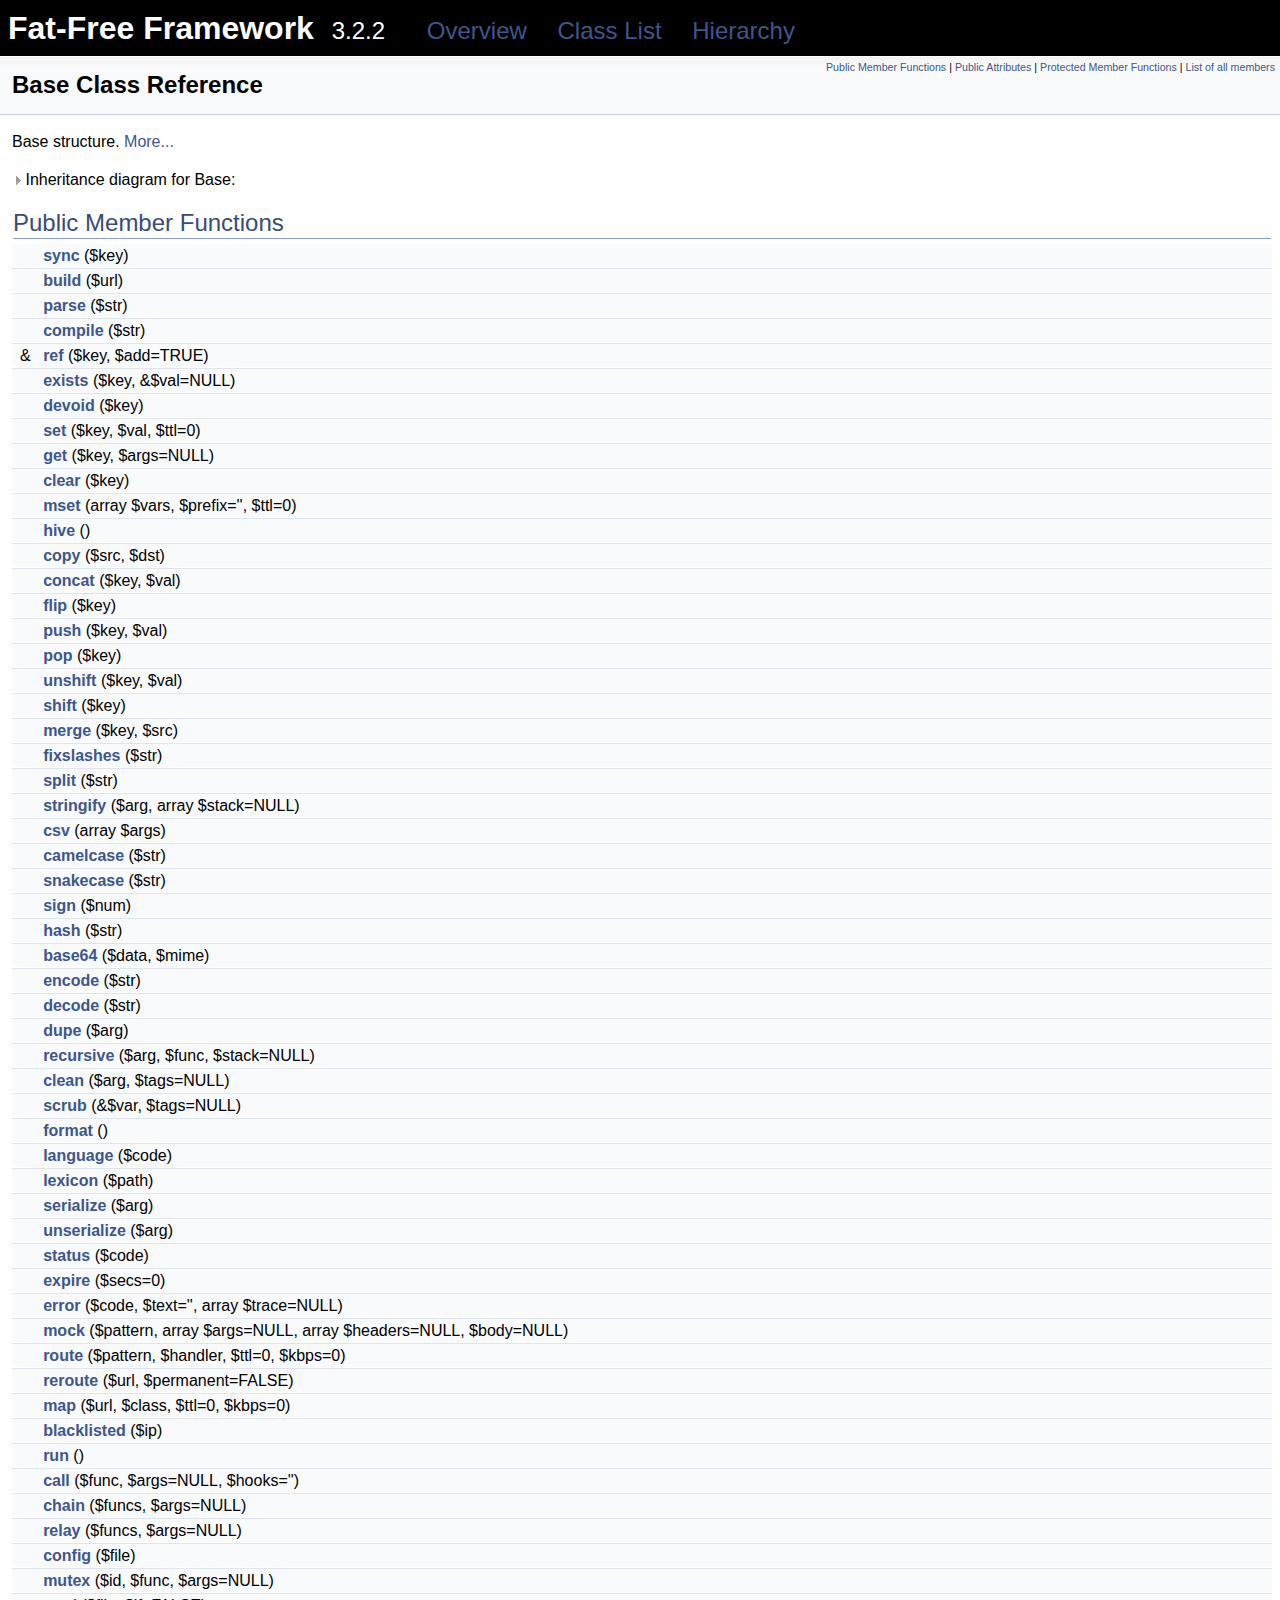
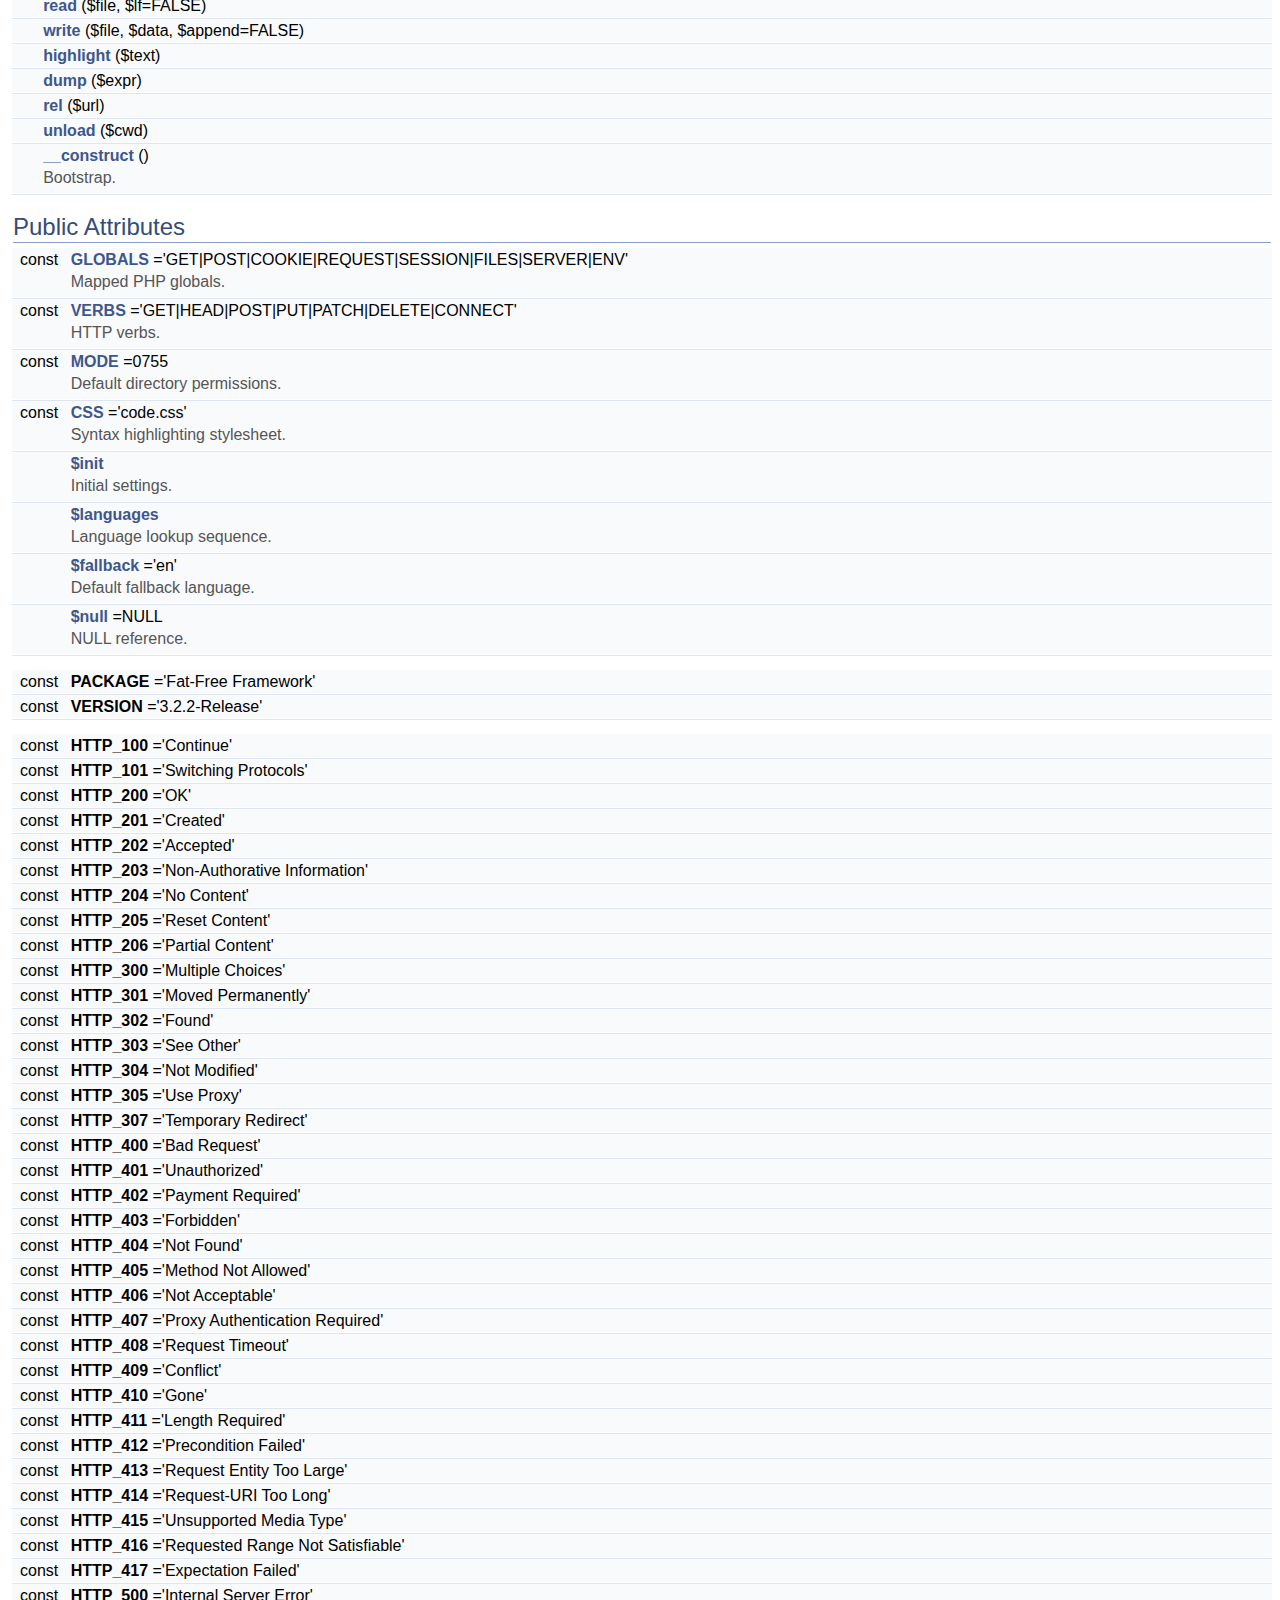
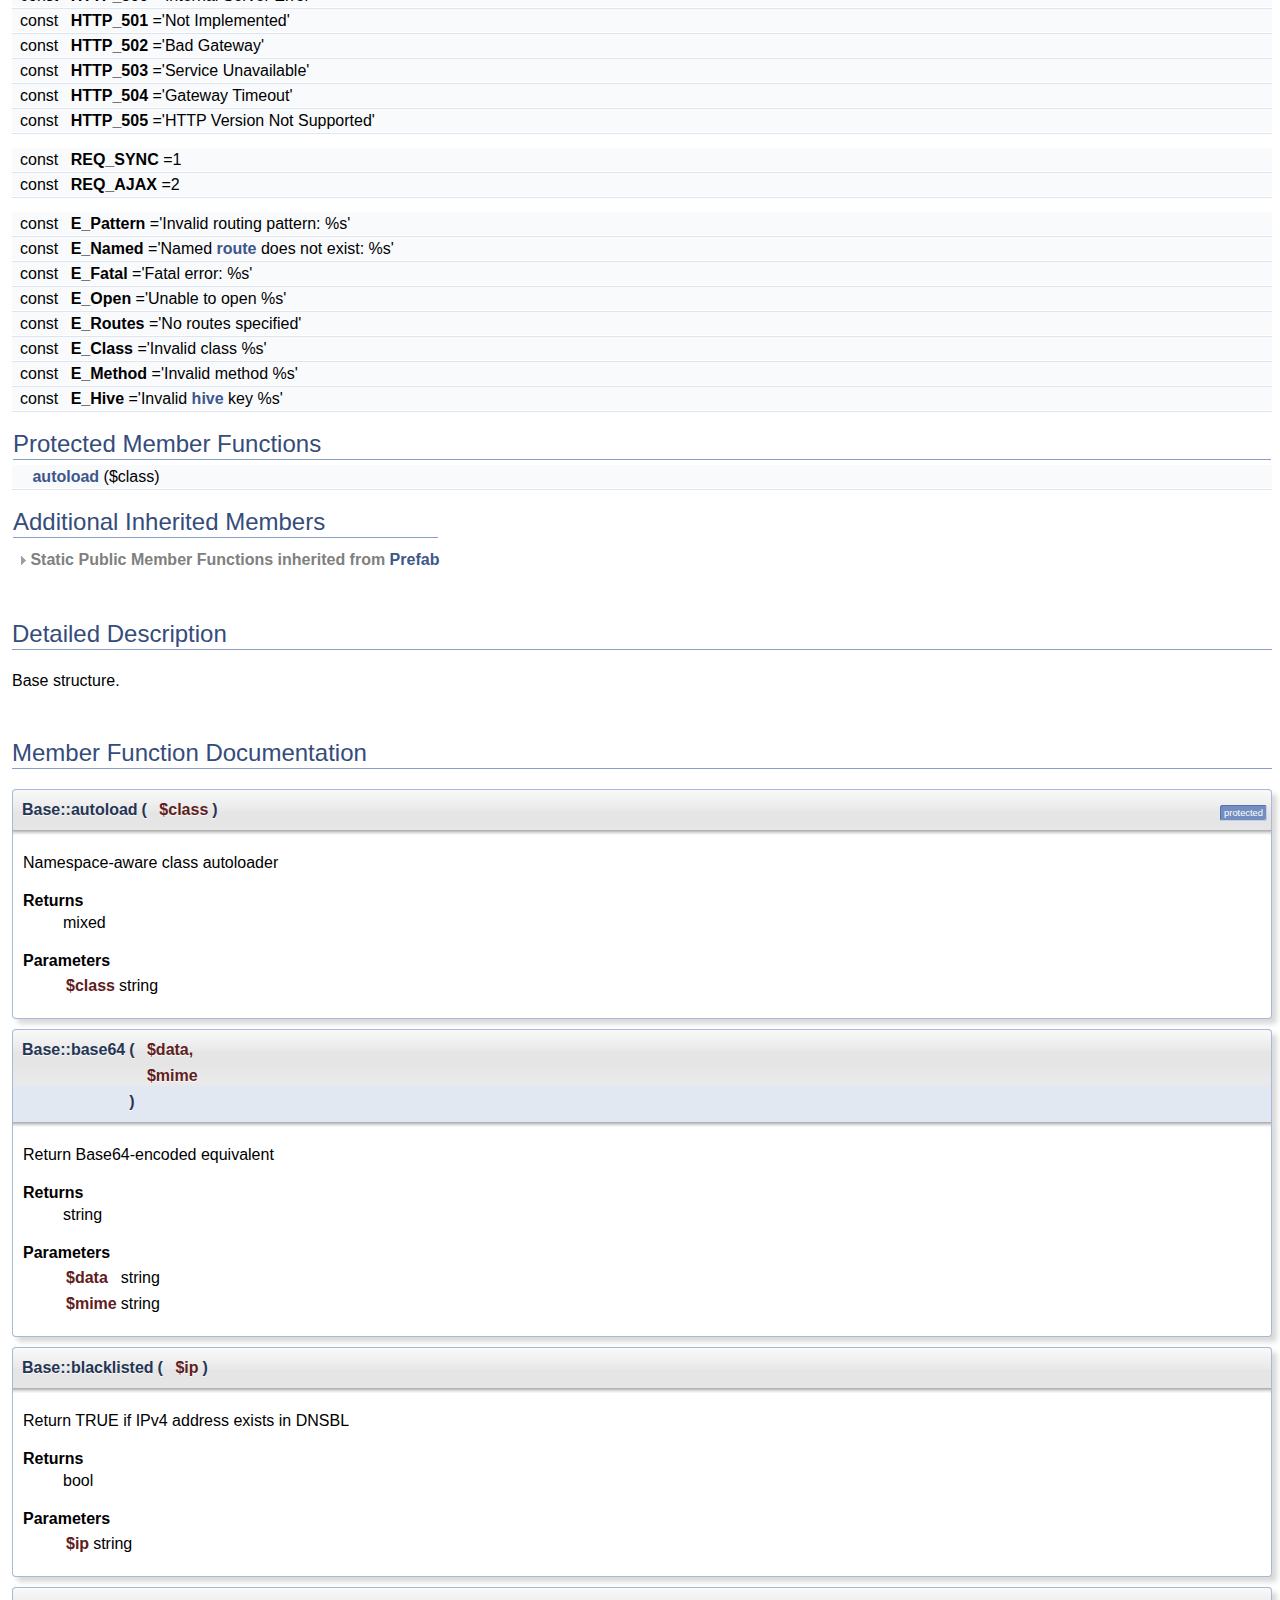
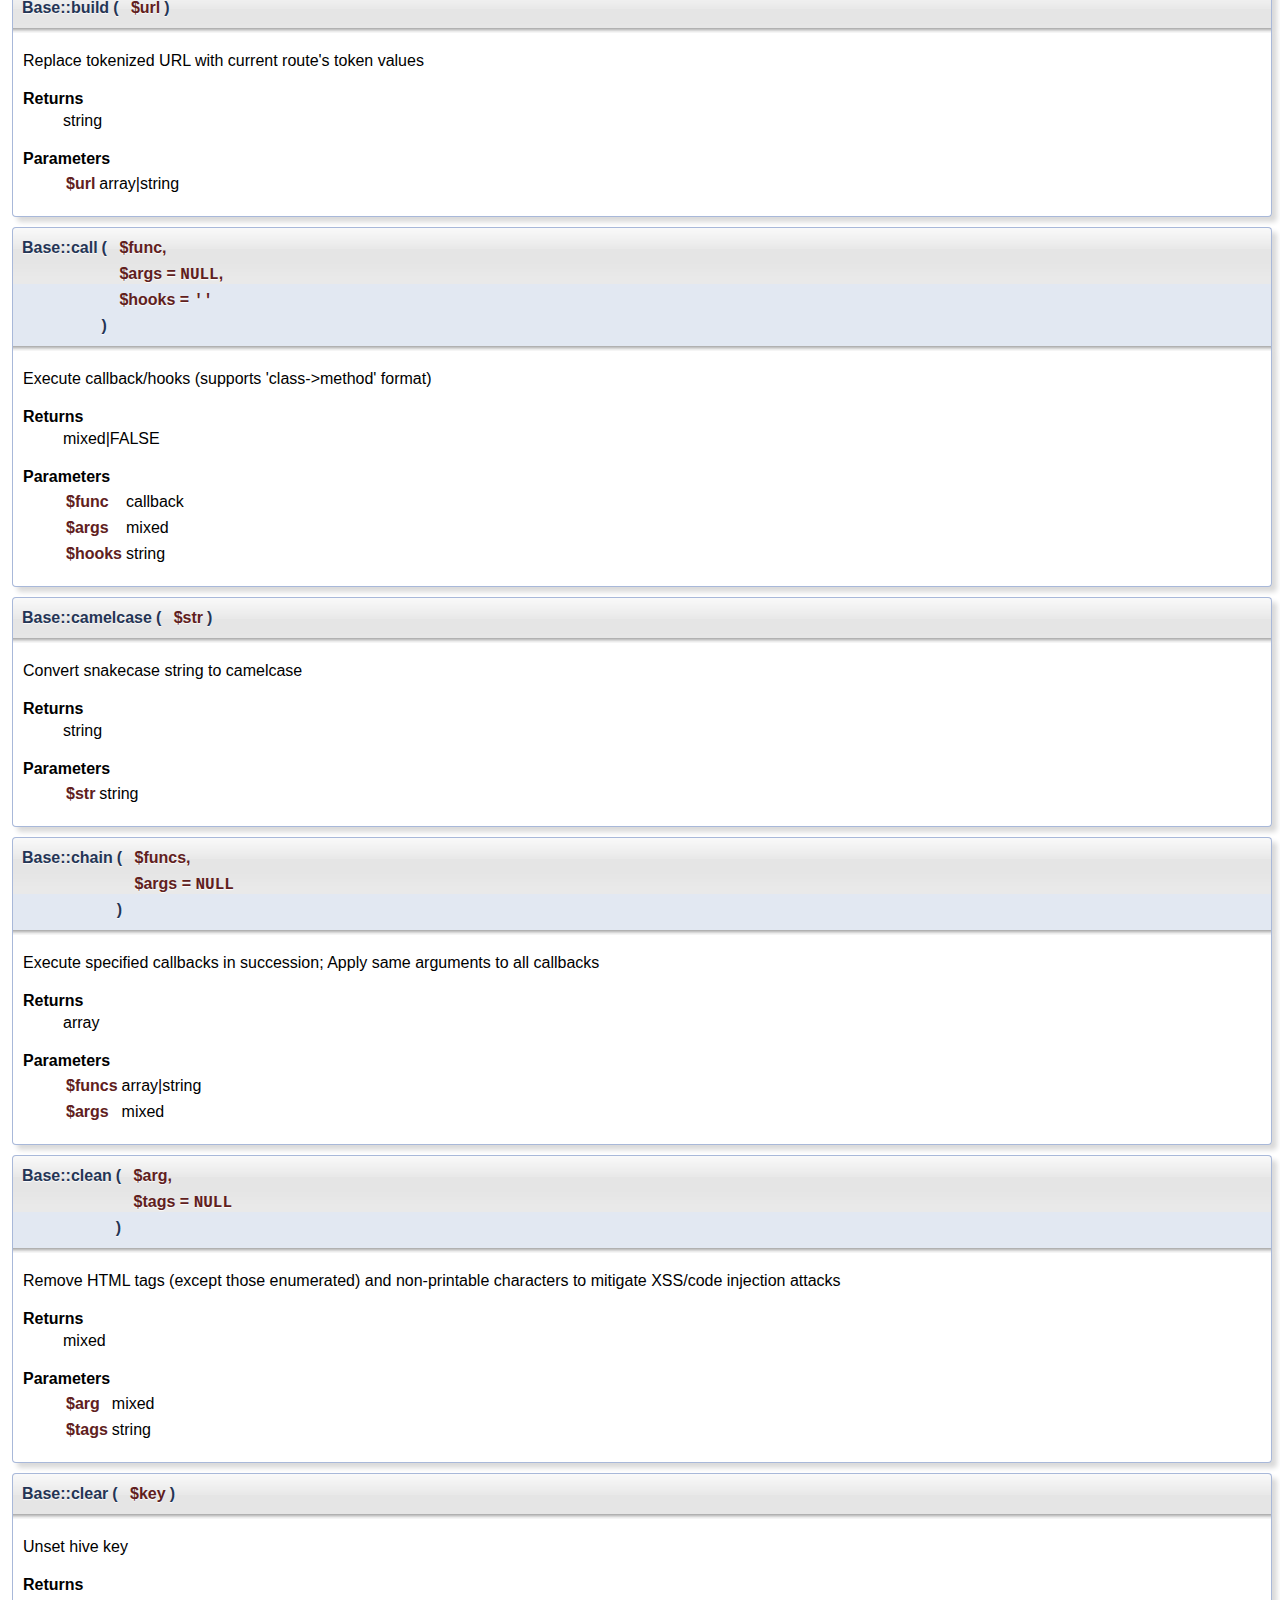
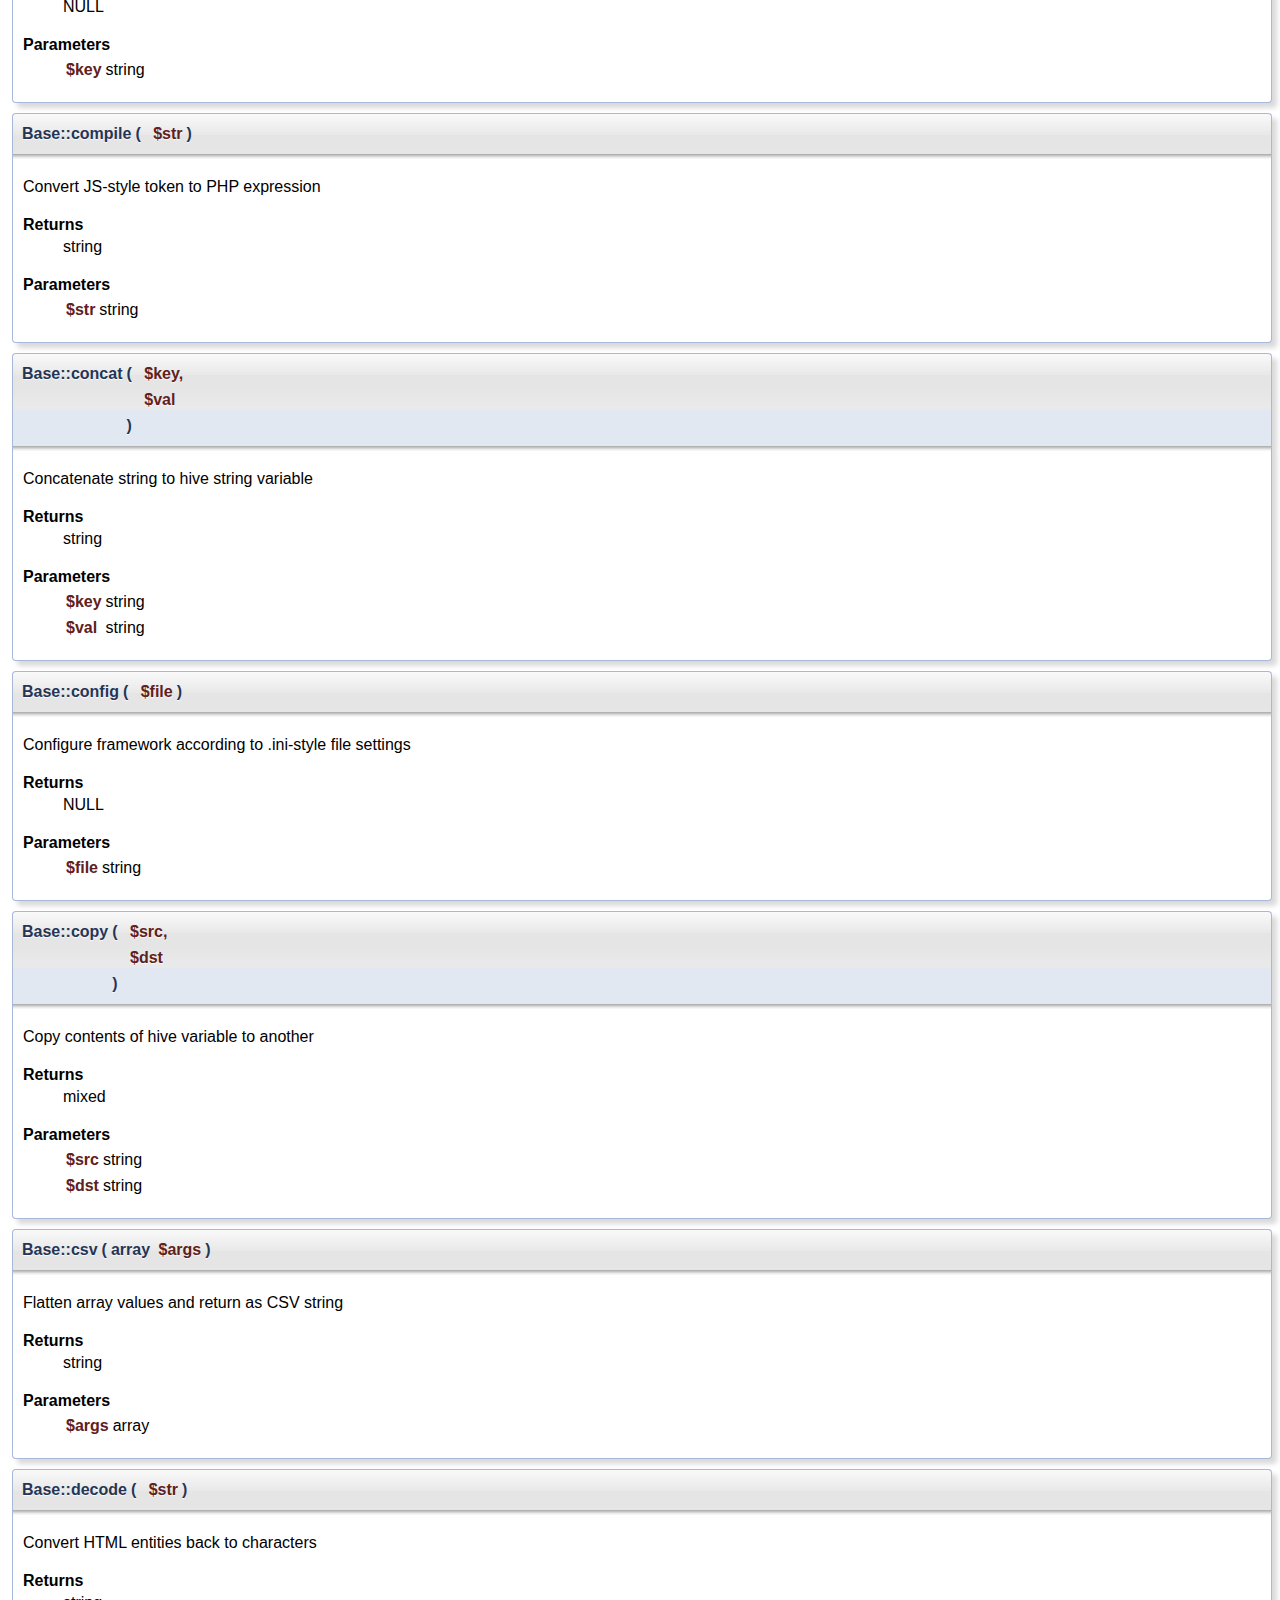
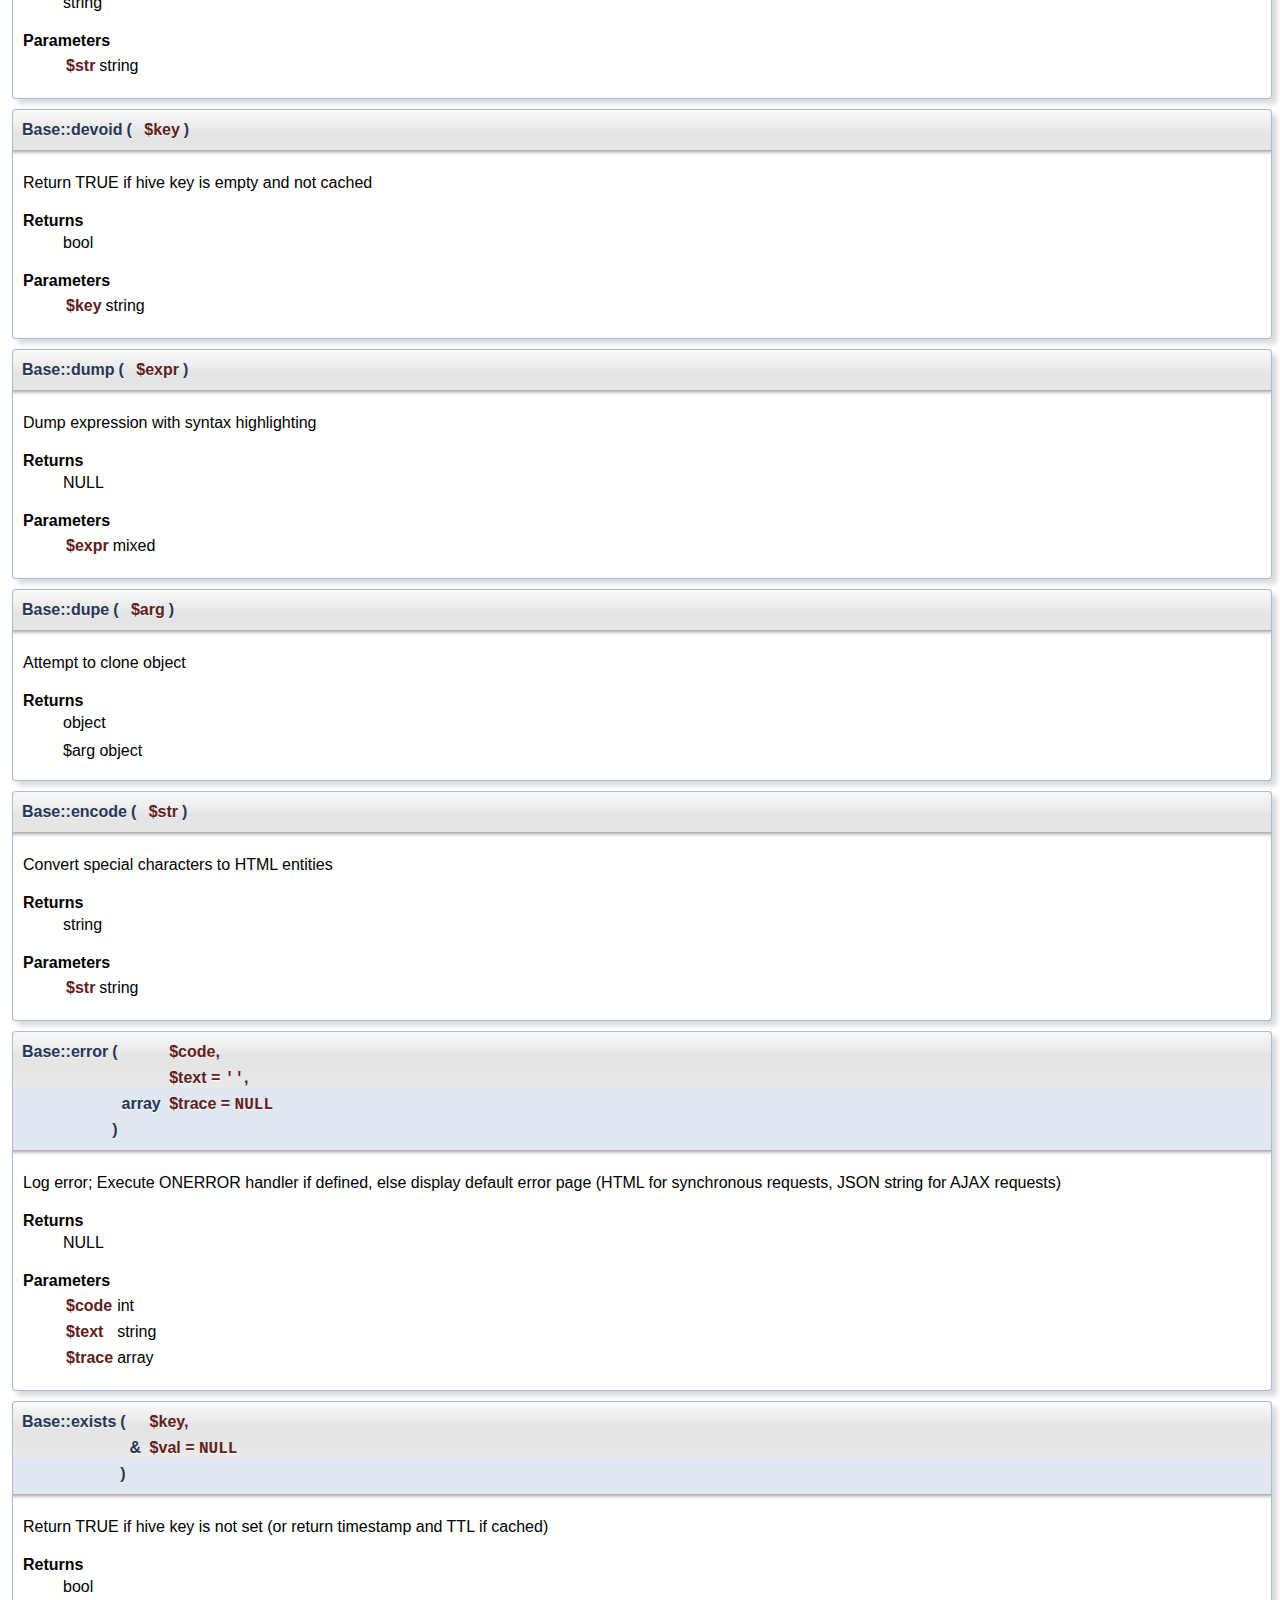
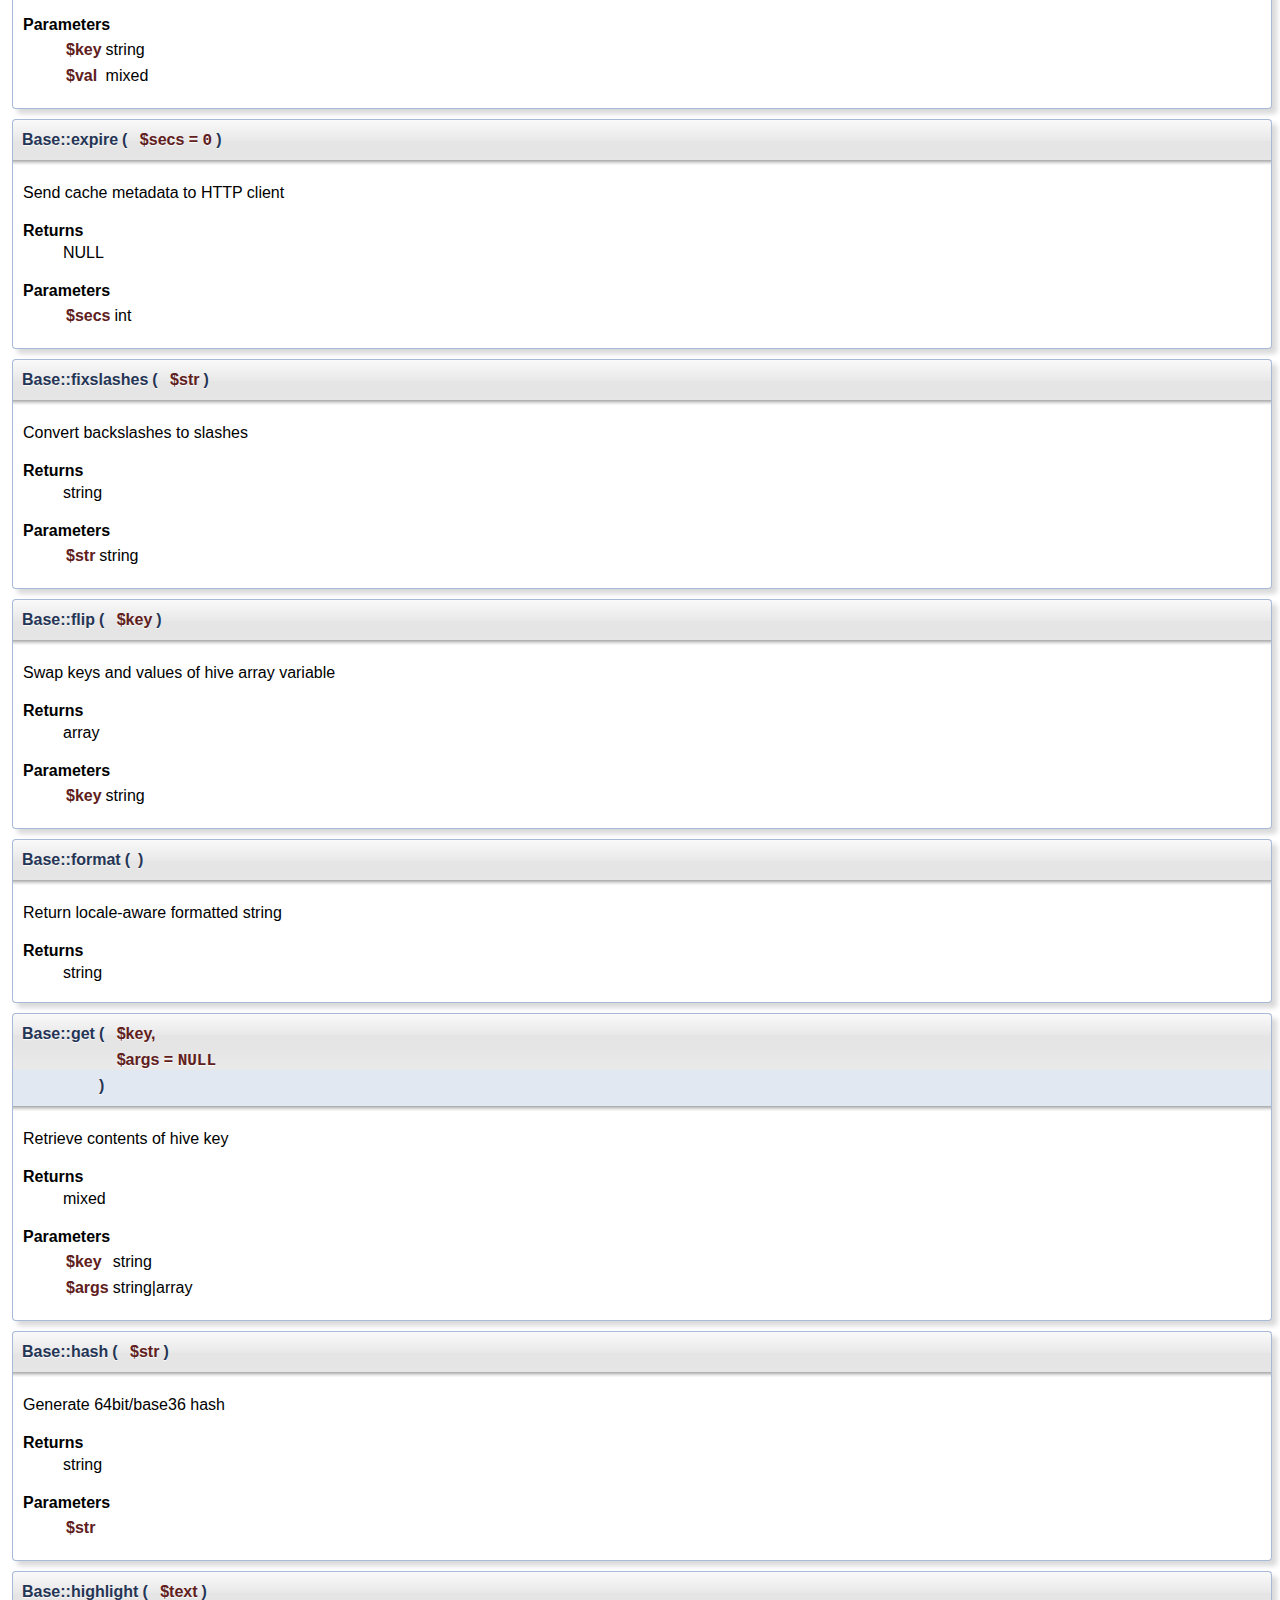
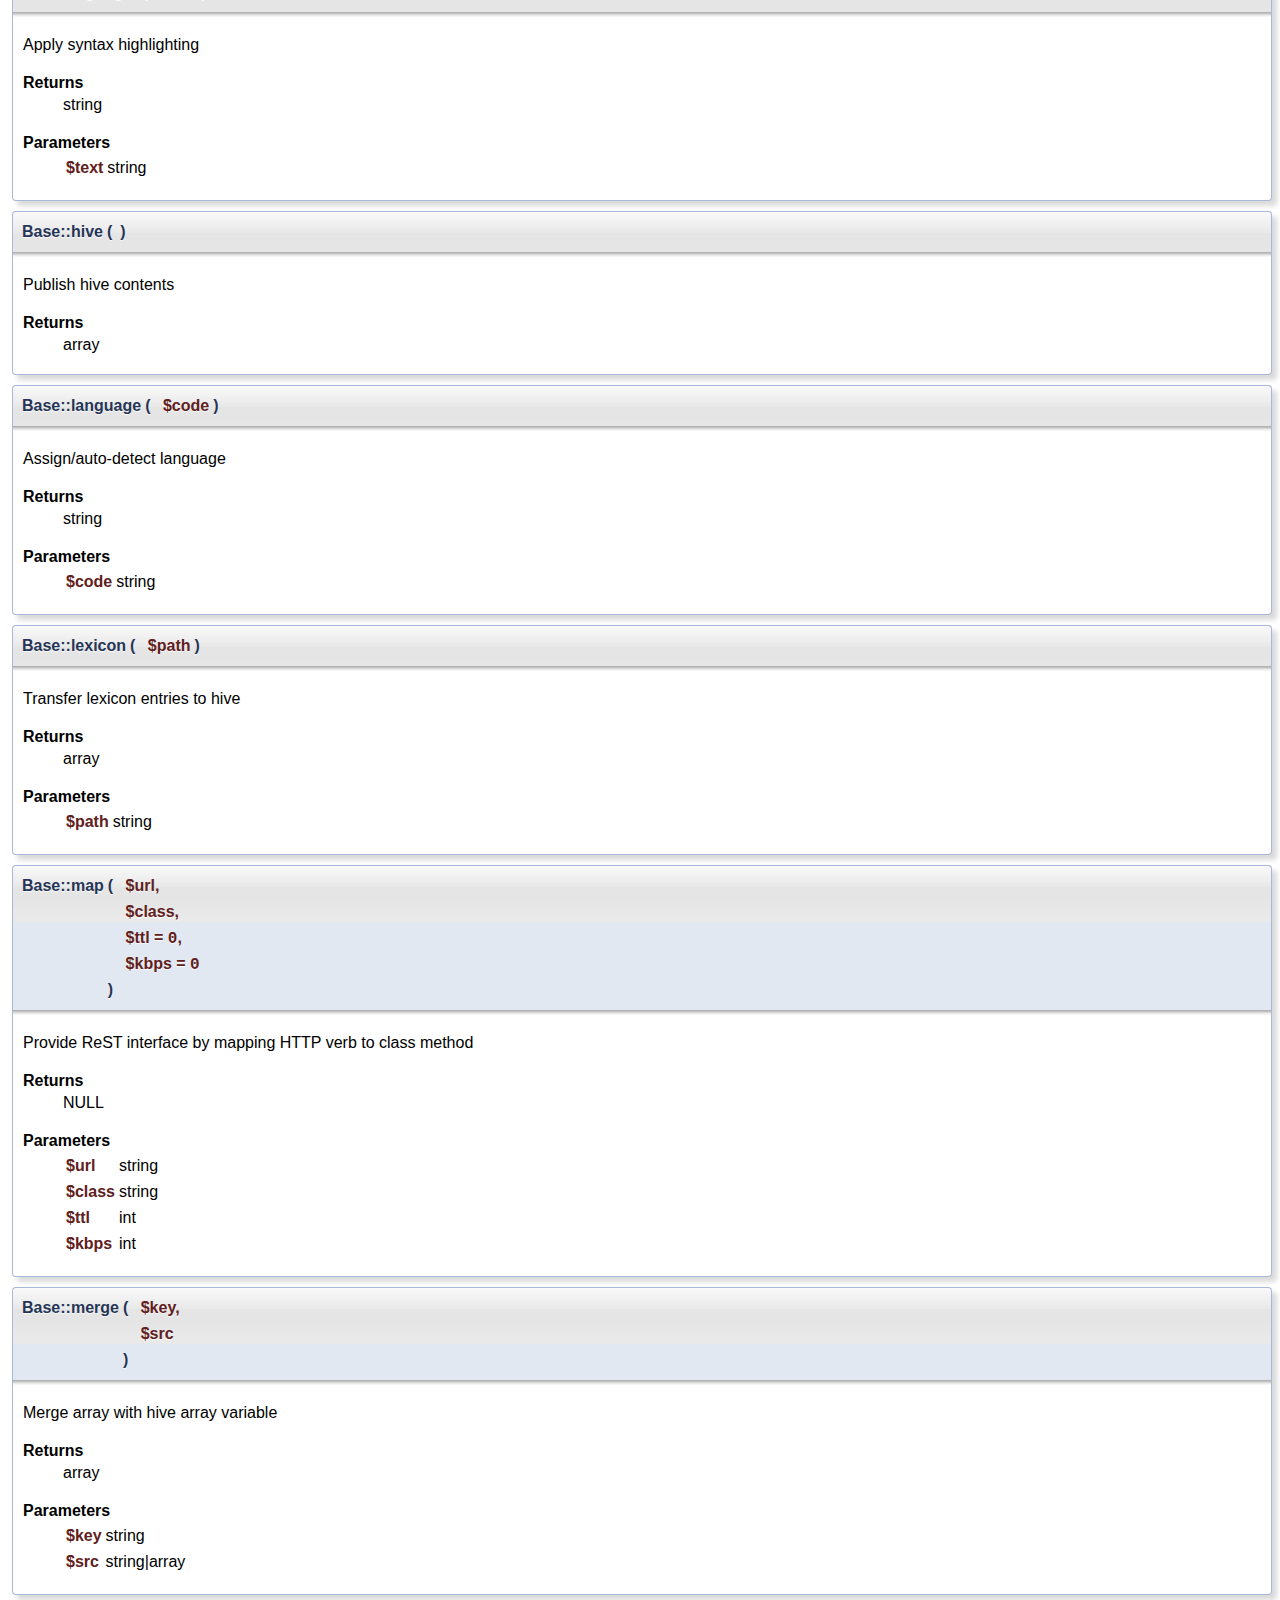
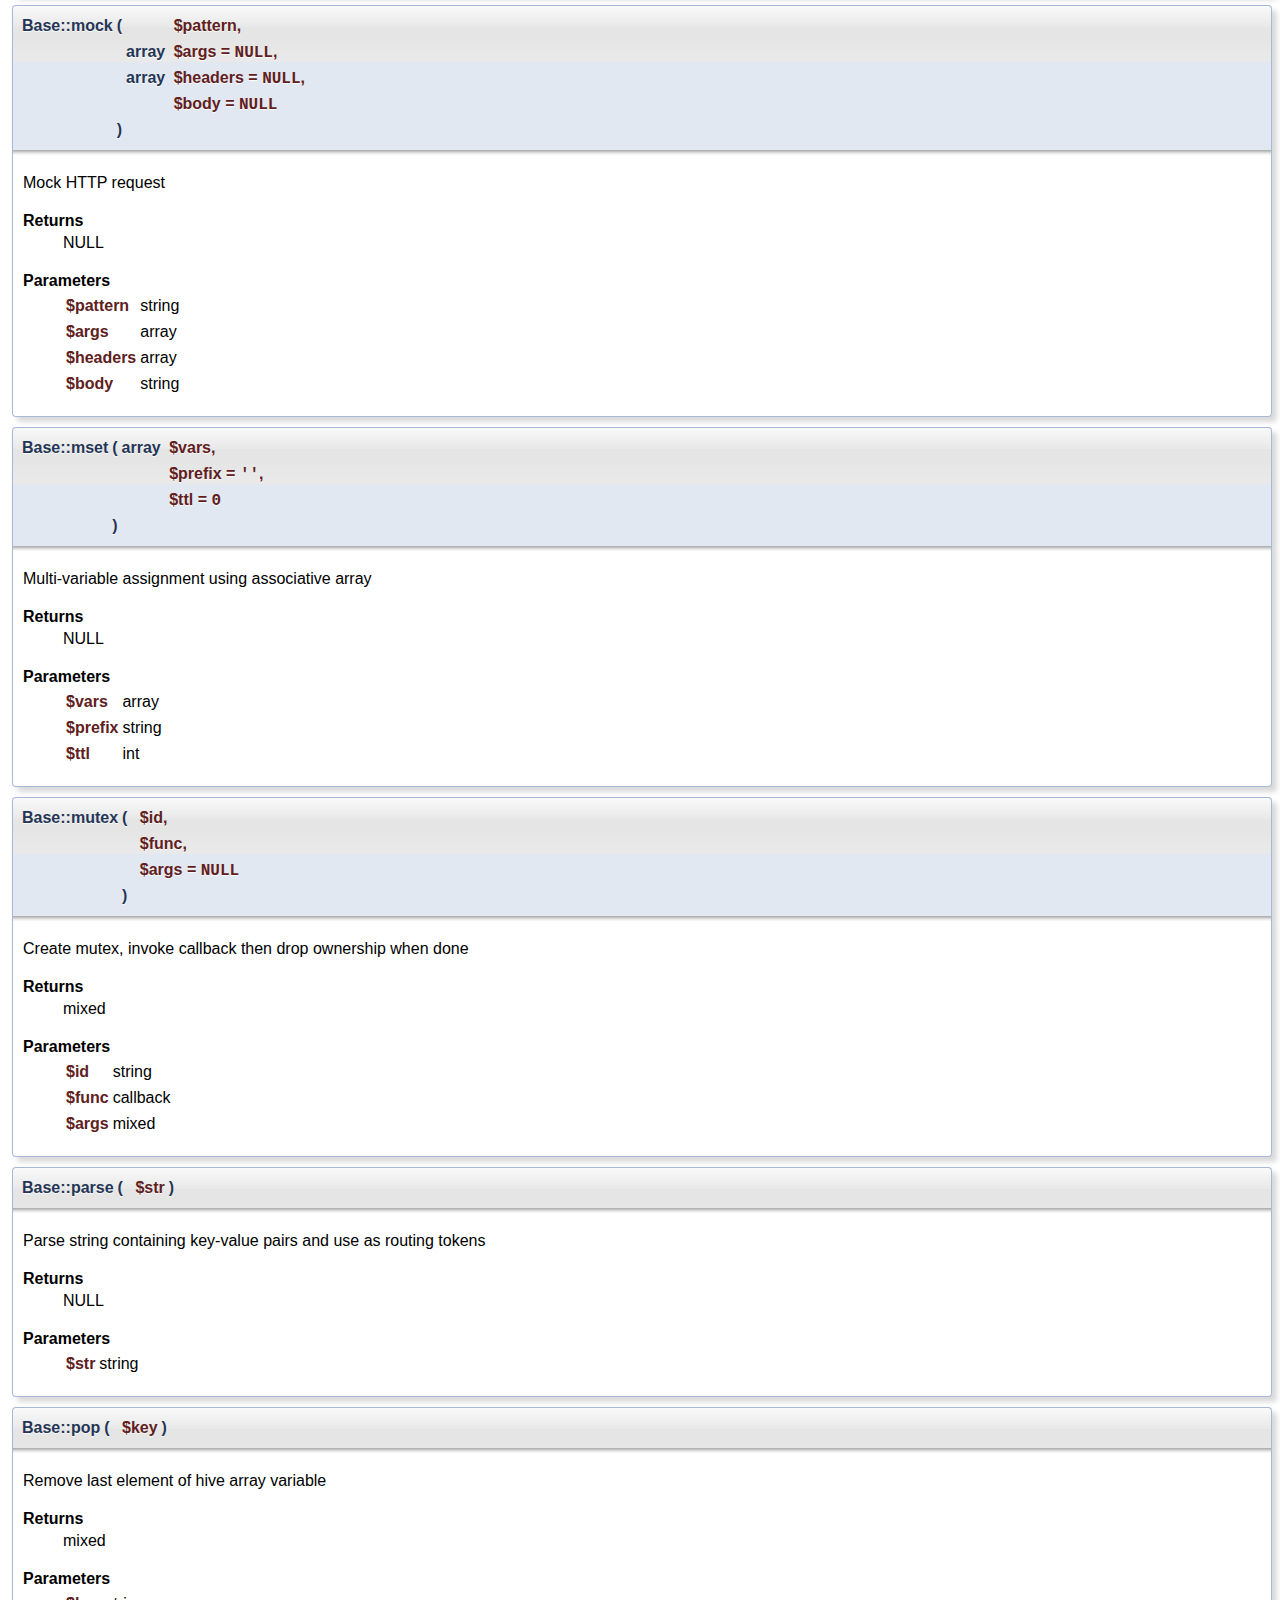
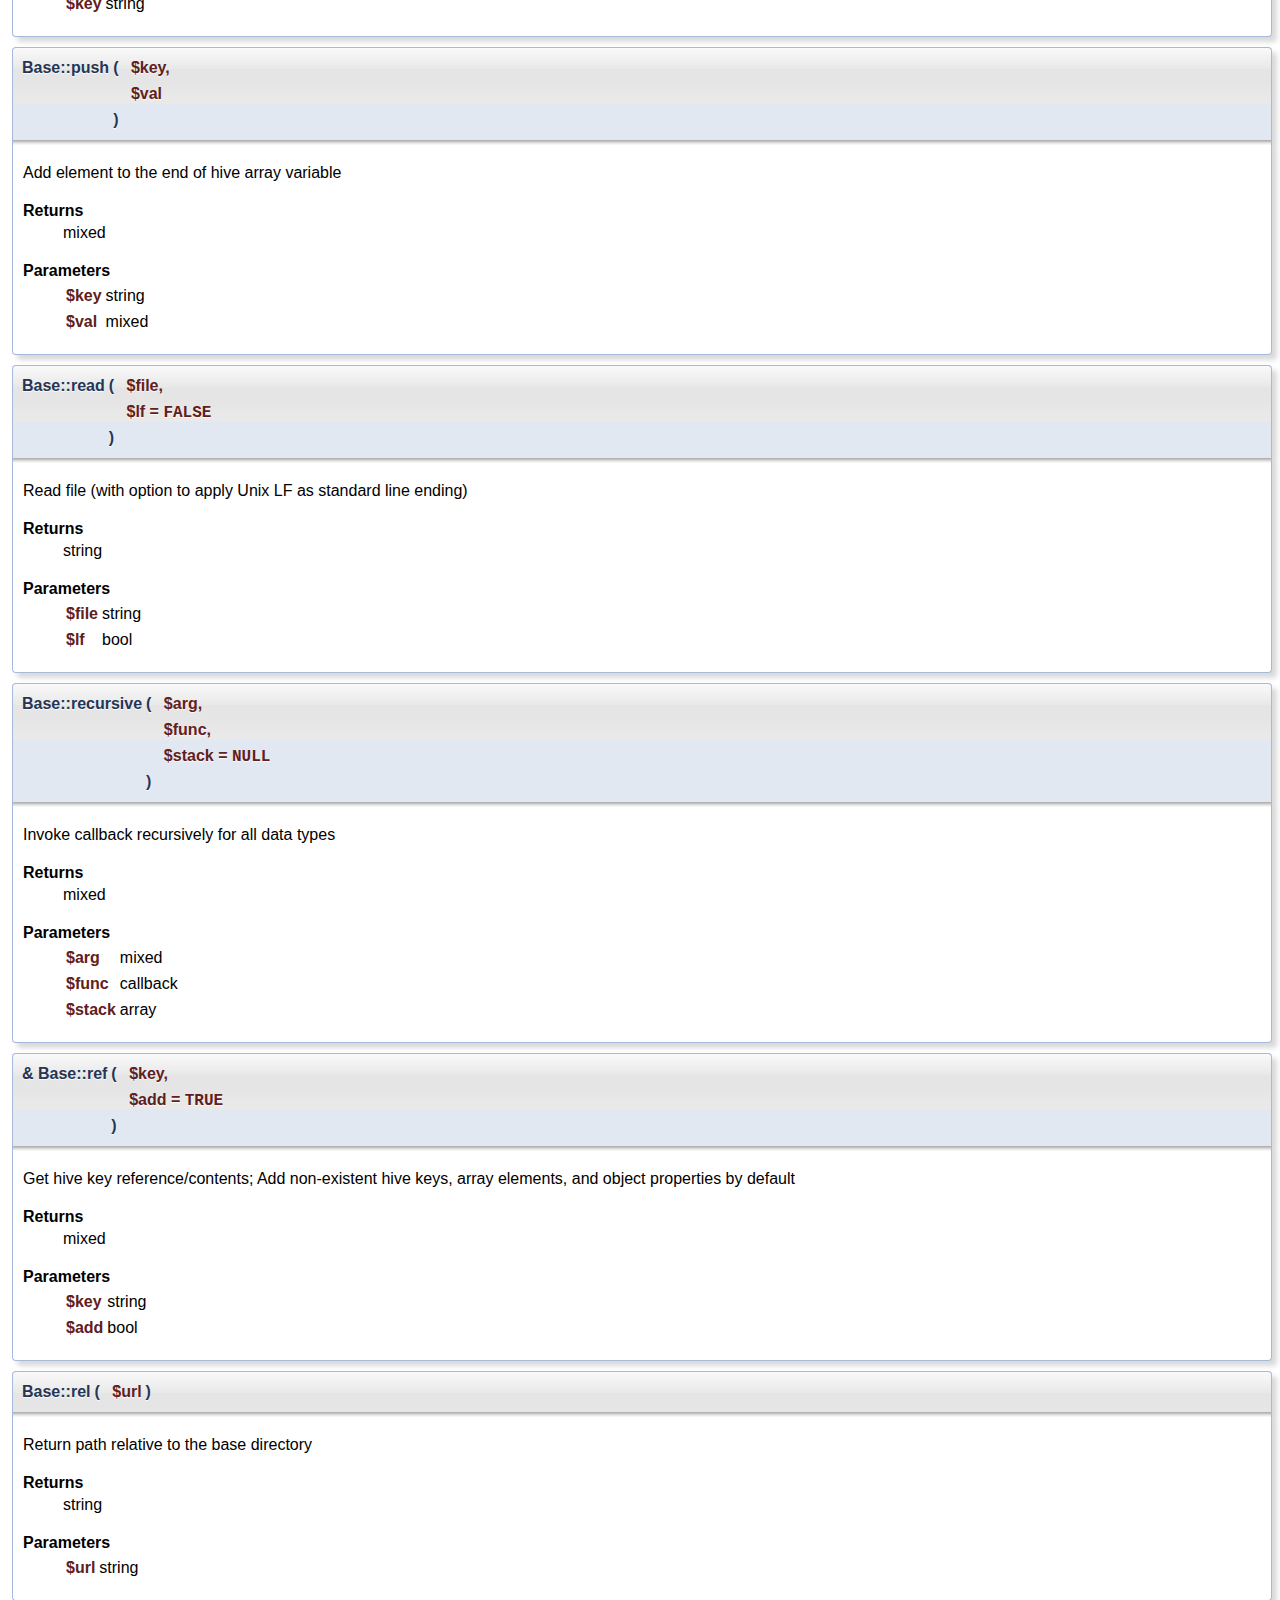
<file: web/html/vendor/bcosca/fatfree/lib/api/classBase.html>
<!-- HTML header for doxygen 1.8.5-->
<!DOCTYPE html PUBLIC "-//W3C//DTD XHTML 1.0 Transitional//EN" "http://www.w3.org/TR/xhtml1/DTD/xhtml1-transitional.dtd">
<html xmlns="http://www.w3.org/1999/xhtml">
<head>
<meta http-equiv="Content-Type" content="text/xhtml;charset=UTF-8"/>
<meta http-equiv="X-UA-Compatible" content="IE=9"/>
<meta name="generator" content="Doxygen 1.8.6"/>
<title>Fat-Free Framework: Base Class Reference</title>
<link href="tabs.css" rel="stylesheet" type="text/css"/>
<script type="text/javascript" src="jquery.js"></script>
<script type="text/javascript" src="dynsections.js"></script>
<link href="doxygen.css" rel="stylesheet" type="text/css" />
</head>
<body>
<div id="top"><!-- do not remove this div, it is closed by doxygen! -->
<div id="titlearea">
<table cellspacing="0" cellpadding="0">
 <tbody>
 <tr style="height: 56px;">
  <td style="padding-left: 0.5em;">
   <div id="projectname">Fat-Free Framework
   &#160;<span id="projectnumber">3.2.2</span>
   &#160;<span class="menu"><a href="index.html">Overview</a> <a href="annotated.html">Class List</a> <a href="hierarchy.html">Hierarchy</a></span>
   </div>
  </td>
 </tr>
 </tbody>
</table>
</div>
<!-- end header part -->
<!-- Generated by Doxygen 1.8.6 -->
</div><!-- top -->
<div class="header">
  <div class="summary">
<a href="#pub-methods">Public Member Functions</a> &#124;
<a href="#pub-attribs">Public Attributes</a> &#124;
<a href="#pro-methods">Protected Member Functions</a> &#124;
<a href="classBase-members.html">List of all members</a>  </div>
  <div class="headertitle">
<div class="title">Base Class Reference</div>  </div>
</div><!--header-->
<div class="contents">

<p>Base structure.  
 <a href="classBase.html#details">More...</a></p>
<div id="dynsection-0" onclick="return toggleVisibility(this)" class="dynheader closed" style="cursor:pointer;">
  <img id="dynsection-0-trigger" src="closed.png" alt="+"/> Inheritance diagram for Base:</div>
<div id="dynsection-0-summary" class="dynsummary" style="display:block;">
</div>
<div id="dynsection-0-content" class="dyncontent" style="display:none;">
 <div class="center">
  <img src="classBase.png" usemap="#Base_map" alt=""/>
  <map id="Base_map" name="Base_map">
<area href="classPrefab.html" title="Factory class for single-instance objects. " alt="Prefab" shape="rect" coords="0,0,50,24"/>
</map>
 </div></div>
<table class="memberdecls">
<tr class="heading"><td colspan="2"><h2 class="groupheader"><a name="pub-methods"></a>
Public Member Functions</h2></td></tr>
<tr class="memitem:a3f90ecb52563183ce6685b5e86a7343f"><td class="memItemLeft" align="right" valign="top">&#160;</td><td class="memItemRight" valign="bottom"><a class="el" href="classBase.html#a3f90ecb52563183ce6685b5e86a7343f">sync</a> ($key)</td></tr>
<tr class="separator:a3f90ecb52563183ce6685b5e86a7343f"><td class="memSeparator" colspan="2">&#160;</td></tr>
<tr class="memitem:af1852e310ff9ed262c8c7f190adc2dac"><td class="memItemLeft" align="right" valign="top">&#160;</td><td class="memItemRight" valign="bottom"><a class="el" href="classBase.html#af1852e310ff9ed262c8c7f190adc2dac">build</a> ($url)</td></tr>
<tr class="separator:af1852e310ff9ed262c8c7f190adc2dac"><td class="memSeparator" colspan="2">&#160;</td></tr>
<tr class="memitem:ac0a6dfcaada94cfac4ee0e6c88c33cbb"><td class="memItemLeft" align="right" valign="top">&#160;</td><td class="memItemRight" valign="bottom"><a class="el" href="classBase.html#ac0a6dfcaada94cfac4ee0e6c88c33cbb">parse</a> ($str)</td></tr>
<tr class="separator:ac0a6dfcaada94cfac4ee0e6c88c33cbb"><td class="memSeparator" colspan="2">&#160;</td></tr>
<tr class="memitem:a37886c521bc03eaeeb09ddaf3eddad51"><td class="memItemLeft" align="right" valign="top">&#160;</td><td class="memItemRight" valign="bottom"><a class="el" href="classBase.html#a37886c521bc03eaeeb09ddaf3eddad51">compile</a> ($str)</td></tr>
<tr class="separator:a37886c521bc03eaeeb09ddaf3eddad51"><td class="memSeparator" colspan="2">&#160;</td></tr>
<tr class="memitem:a92a30bfaee6b74c11bcadde9c3b5e7b4"><td class="memItemLeft" align="right" valign="top">&amp;&#160;</td><td class="memItemRight" valign="bottom"><a class="el" href="classBase.html#a92a30bfaee6b74c11bcadde9c3b5e7b4">ref</a> ($key, $add=TRUE)</td></tr>
<tr class="separator:a92a30bfaee6b74c11bcadde9c3b5e7b4"><td class="memSeparator" colspan="2">&#160;</td></tr>
<tr class="memitem:ad458fe7ed181fa91b1d00ce64bbacc6c"><td class="memItemLeft" align="right" valign="top">&#160;</td><td class="memItemRight" valign="bottom"><a class="el" href="classBase.html#ad458fe7ed181fa91b1d00ce64bbacc6c">exists</a> ($key, &amp;$val=NULL)</td></tr>
<tr class="separator:ad458fe7ed181fa91b1d00ce64bbacc6c"><td class="memSeparator" colspan="2">&#160;</td></tr>
<tr class="memitem:aee1464381e7739bfa6d5e478c820e8ee"><td class="memItemLeft" align="right" valign="top">&#160;</td><td class="memItemRight" valign="bottom"><a class="el" href="classBase.html#aee1464381e7739bfa6d5e478c820e8ee">devoid</a> ($key)</td></tr>
<tr class="separator:aee1464381e7739bfa6d5e478c820e8ee"><td class="memSeparator" colspan="2">&#160;</td></tr>
<tr class="memitem:aab983d5f36c247fc8cf60d039a755d44"><td class="memItemLeft" align="right" valign="top">&#160;</td><td class="memItemRight" valign="bottom"><a class="el" href="classBase.html#aab983d5f36c247fc8cf60d039a755d44">set</a> ($key, $val, $ttl=0)</td></tr>
<tr class="separator:aab983d5f36c247fc8cf60d039a755d44"><td class="memSeparator" colspan="2">&#160;</td></tr>
<tr class="memitem:ae649e2503f9d0d3b7e8a81cafa840bc2"><td class="memItemLeft" align="right" valign="top">&#160;</td><td class="memItemRight" valign="bottom"><a class="el" href="classBase.html#ae649e2503f9d0d3b7e8a81cafa840bc2">get</a> ($key, $args=NULL)</td></tr>
<tr class="separator:ae649e2503f9d0d3b7e8a81cafa840bc2"><td class="memSeparator" colspan="2">&#160;</td></tr>
<tr class="memitem:a8e39da8c33ab94ca97304960885a0a84"><td class="memItemLeft" align="right" valign="top">&#160;</td><td class="memItemRight" valign="bottom"><a class="el" href="classBase.html#a8e39da8c33ab94ca97304960885a0a84">clear</a> ($key)</td></tr>
<tr class="separator:a8e39da8c33ab94ca97304960885a0a84"><td class="memSeparator" colspan="2">&#160;</td></tr>
<tr class="memitem:acdec878d017a7a655bb086a68b2e68f7"><td class="memItemLeft" align="right" valign="top">&#160;</td><td class="memItemRight" valign="bottom"><a class="el" href="classBase.html#acdec878d017a7a655bb086a68b2e68f7">mset</a> (array $vars, $prefix='', $ttl=0)</td></tr>
<tr class="separator:acdec878d017a7a655bb086a68b2e68f7"><td class="memSeparator" colspan="2">&#160;</td></tr>
<tr class="memitem:a78fdab7afe66dd894c3dee07681f3988"><td class="memItemLeft" align="right" valign="top">&#160;</td><td class="memItemRight" valign="bottom"><a class="el" href="classBase.html#a78fdab7afe66dd894c3dee07681f3988">hive</a> ()</td></tr>
<tr class="separator:a78fdab7afe66dd894c3dee07681f3988"><td class="memSeparator" colspan="2">&#160;</td></tr>
<tr class="memitem:a216fdbaf394fb52fa5ac74e6f10e3ddd"><td class="memItemLeft" align="right" valign="top">&#160;</td><td class="memItemRight" valign="bottom"><a class="el" href="classBase.html#a216fdbaf394fb52fa5ac74e6f10e3ddd">copy</a> ($src, $dst)</td></tr>
<tr class="separator:a216fdbaf394fb52fa5ac74e6f10e3ddd"><td class="memSeparator" colspan="2">&#160;</td></tr>
<tr class="memitem:a2f23c5b0a5cae38bce14184d811facb2"><td class="memItemLeft" align="right" valign="top">&#160;</td><td class="memItemRight" valign="bottom"><a class="el" href="classBase.html#a2f23c5b0a5cae38bce14184d811facb2">concat</a> ($key, $val)</td></tr>
<tr class="separator:a2f23c5b0a5cae38bce14184d811facb2"><td class="memSeparator" colspan="2">&#160;</td></tr>
<tr class="memitem:a68e610ec7dc8693c19add10d0523eddb"><td class="memItemLeft" align="right" valign="top">&#160;</td><td class="memItemRight" valign="bottom"><a class="el" href="classBase.html#a68e610ec7dc8693c19add10d0523eddb">flip</a> ($key)</td></tr>
<tr class="separator:a68e610ec7dc8693c19add10d0523eddb"><td class="memSeparator" colspan="2">&#160;</td></tr>
<tr class="memitem:abf4b04cc1b0234b5ef98862f5e0d29d2"><td class="memItemLeft" align="right" valign="top">&#160;</td><td class="memItemRight" valign="bottom"><a class="el" href="classBase.html#abf4b04cc1b0234b5ef98862f5e0d29d2">push</a> ($key, $val)</td></tr>
<tr class="separator:abf4b04cc1b0234b5ef98862f5e0d29d2"><td class="memSeparator" colspan="2">&#160;</td></tr>
<tr class="memitem:a947186a7f68bd4cc42a1fc14dac3d104"><td class="memItemLeft" align="right" valign="top">&#160;</td><td class="memItemRight" valign="bottom"><a class="el" href="classBase.html#a947186a7f68bd4cc42a1fc14dac3d104">pop</a> ($key)</td></tr>
<tr class="separator:a947186a7f68bd4cc42a1fc14dac3d104"><td class="memSeparator" colspan="2">&#160;</td></tr>
<tr class="memitem:a373de39e7142db1af620f1aee97ee6a0"><td class="memItemLeft" align="right" valign="top">&#160;</td><td class="memItemRight" valign="bottom"><a class="el" href="classBase.html#a373de39e7142db1af620f1aee97ee6a0">unshift</a> ($key, $val)</td></tr>
<tr class="separator:a373de39e7142db1af620f1aee97ee6a0"><td class="memSeparator" colspan="2">&#160;</td></tr>
<tr class="memitem:a0b538c1ce02240f0703fa679b24d81af"><td class="memItemLeft" align="right" valign="top">&#160;</td><td class="memItemRight" valign="bottom"><a class="el" href="classBase.html#a0b538c1ce02240f0703fa679b24d81af">shift</a> ($key)</td></tr>
<tr class="separator:a0b538c1ce02240f0703fa679b24d81af"><td class="memSeparator" colspan="2">&#160;</td></tr>
<tr class="memitem:a6e3349a27f7e7d364163671c40034c4f"><td class="memItemLeft" align="right" valign="top">&#160;</td><td class="memItemRight" valign="bottom"><a class="el" href="classBase.html#a6e3349a27f7e7d364163671c40034c4f">merge</a> ($key, $src)</td></tr>
<tr class="separator:a6e3349a27f7e7d364163671c40034c4f"><td class="memSeparator" colspan="2">&#160;</td></tr>
<tr class="memitem:a53d239f70d01cf7d50b63ca471135621"><td class="memItemLeft" align="right" valign="top">&#160;</td><td class="memItemRight" valign="bottom"><a class="el" href="classBase.html#a53d239f70d01cf7d50b63ca471135621">fixslashes</a> ($str)</td></tr>
<tr class="separator:a53d239f70d01cf7d50b63ca471135621"><td class="memSeparator" colspan="2">&#160;</td></tr>
<tr class="memitem:a1efebf1e125501f73ec189d46ca85dc6"><td class="memItemLeft" align="right" valign="top">&#160;</td><td class="memItemRight" valign="bottom"><a class="el" href="classBase.html#a1efebf1e125501f73ec189d46ca85dc6">split</a> ($str)</td></tr>
<tr class="separator:a1efebf1e125501f73ec189d46ca85dc6"><td class="memSeparator" colspan="2">&#160;</td></tr>
<tr class="memitem:abd371ce268918429e229fb8f0ebcffdf"><td class="memItemLeft" align="right" valign="top">&#160;</td><td class="memItemRight" valign="bottom"><a class="el" href="classBase.html#abd371ce268918429e229fb8f0ebcffdf">stringify</a> ($arg, array $stack=NULL)</td></tr>
<tr class="separator:abd371ce268918429e229fb8f0ebcffdf"><td class="memSeparator" colspan="2">&#160;</td></tr>
<tr class="memitem:a67f5cfa93b53742086f2572193eed77f"><td class="memItemLeft" align="right" valign="top">&#160;</td><td class="memItemRight" valign="bottom"><a class="el" href="classBase.html#a67f5cfa93b53742086f2572193eed77f">csv</a> (array $args)</td></tr>
<tr class="separator:a67f5cfa93b53742086f2572193eed77f"><td class="memSeparator" colspan="2">&#160;</td></tr>
<tr class="memitem:ae55996eb5c87d49d492b5962cc1c812c"><td class="memItemLeft" align="right" valign="top">&#160;</td><td class="memItemRight" valign="bottom"><a class="el" href="classBase.html#ae55996eb5c87d49d492b5962cc1c812c">camelcase</a> ($str)</td></tr>
<tr class="separator:ae55996eb5c87d49d492b5962cc1c812c"><td class="memSeparator" colspan="2">&#160;</td></tr>
<tr class="memitem:a711afef7e0aaf8b99d39574d44255fd6"><td class="memItemLeft" align="right" valign="top">&#160;</td><td class="memItemRight" valign="bottom"><a class="el" href="classBase.html#a711afef7e0aaf8b99d39574d44255fd6">snakecase</a> ($str)</td></tr>
<tr class="separator:a711afef7e0aaf8b99d39574d44255fd6"><td class="memSeparator" colspan="2">&#160;</td></tr>
<tr class="memitem:ac7168e7e61d55ce1da97b65b0abd6758"><td class="memItemLeft" align="right" valign="top">&#160;</td><td class="memItemRight" valign="bottom"><a class="el" href="classBase.html#ac7168e7e61d55ce1da97b65b0abd6758">sign</a> ($num)</td></tr>
<tr class="separator:ac7168e7e61d55ce1da97b65b0abd6758"><td class="memSeparator" colspan="2">&#160;</td></tr>
<tr class="memitem:a235487fb89d2d6fa63375bdf6dfcd8f9"><td class="memItemLeft" align="right" valign="top">&#160;</td><td class="memItemRight" valign="bottom"><a class="el" href="classBase.html#a235487fb89d2d6fa63375bdf6dfcd8f9">hash</a> ($str)</td></tr>
<tr class="separator:a235487fb89d2d6fa63375bdf6dfcd8f9"><td class="memSeparator" colspan="2">&#160;</td></tr>
<tr class="memitem:ad0dc7b660974848154991b8013d9177e"><td class="memItemLeft" align="right" valign="top">&#160;</td><td class="memItemRight" valign="bottom"><a class="el" href="classBase.html#ad0dc7b660974848154991b8013d9177e">base64</a> ($data, $mime)</td></tr>
<tr class="separator:ad0dc7b660974848154991b8013d9177e"><td class="memSeparator" colspan="2">&#160;</td></tr>
<tr class="memitem:a799ccd918201601be74d8e8cf578c0a2"><td class="memItemLeft" align="right" valign="top">&#160;</td><td class="memItemRight" valign="bottom"><a class="el" href="classBase.html#a799ccd918201601be74d8e8cf578c0a2">encode</a> ($str)</td></tr>
<tr class="separator:a799ccd918201601be74d8e8cf578c0a2"><td class="memSeparator" colspan="2">&#160;</td></tr>
<tr class="memitem:aefb148aa6b7dca34f1371044fba88c25"><td class="memItemLeft" align="right" valign="top">&#160;</td><td class="memItemRight" valign="bottom"><a class="el" href="classBase.html#aefb148aa6b7dca34f1371044fba88c25">decode</a> ($str)</td></tr>
<tr class="separator:aefb148aa6b7dca34f1371044fba88c25"><td class="memSeparator" colspan="2">&#160;</td></tr>
<tr class="memitem:aa174d42533e691bfa6321c160e053d71"><td class="memItemLeft" align="right" valign="top">&#160;</td><td class="memItemRight" valign="bottom"><a class="el" href="classBase.html#aa174d42533e691bfa6321c160e053d71">dupe</a> ($arg)</td></tr>
<tr class="separator:aa174d42533e691bfa6321c160e053d71"><td class="memSeparator" colspan="2">&#160;</td></tr>
<tr class="memitem:a0522659b08e09c30c3f6cf5d26dc2631"><td class="memItemLeft" align="right" valign="top">&#160;</td><td class="memItemRight" valign="bottom"><a class="el" href="classBase.html#a0522659b08e09c30c3f6cf5d26dc2631">recursive</a> ($arg, $func, $stack=NULL)</td></tr>
<tr class="separator:a0522659b08e09c30c3f6cf5d26dc2631"><td class="memSeparator" colspan="2">&#160;</td></tr>
<tr class="memitem:aa013c031cf4134cab7916c9a3dc3c20b"><td class="memItemLeft" align="right" valign="top">&#160;</td><td class="memItemRight" valign="bottom"><a class="el" href="classBase.html#aa013c031cf4134cab7916c9a3dc3c20b">clean</a> ($arg, $tags=NULL)</td></tr>
<tr class="separator:aa013c031cf4134cab7916c9a3dc3c20b"><td class="memSeparator" colspan="2">&#160;</td></tr>
<tr class="memitem:a87ce2b666a6eb26f7b6adf00e47b732f"><td class="memItemLeft" align="right" valign="top">&#160;</td><td class="memItemRight" valign="bottom"><a class="el" href="classBase.html#a87ce2b666a6eb26f7b6adf00e47b732f">scrub</a> (&amp;$var, $tags=NULL)</td></tr>
<tr class="separator:a87ce2b666a6eb26f7b6adf00e47b732f"><td class="memSeparator" colspan="2">&#160;</td></tr>
<tr class="memitem:a6bb673a3d47e168c8eb6c0eb8039932f"><td class="memItemLeft" align="right" valign="top">&#160;</td><td class="memItemRight" valign="bottom"><a class="el" href="classBase.html#a6bb673a3d47e168c8eb6c0eb8039932f">format</a> ()</td></tr>
<tr class="separator:a6bb673a3d47e168c8eb6c0eb8039932f"><td class="memSeparator" colspan="2">&#160;</td></tr>
<tr class="memitem:ad0c35ec6f3314e97dd29ae51a3fb2304"><td class="memItemLeft" align="right" valign="top">&#160;</td><td class="memItemRight" valign="bottom"><a class="el" href="classBase.html#ad0c35ec6f3314e97dd29ae51a3fb2304">language</a> ($code)</td></tr>
<tr class="separator:ad0c35ec6f3314e97dd29ae51a3fb2304"><td class="memSeparator" colspan="2">&#160;</td></tr>
<tr class="memitem:a2acd8496b80300ac9a6bbb57420d91a2"><td class="memItemLeft" align="right" valign="top">&#160;</td><td class="memItemRight" valign="bottom"><a class="el" href="classBase.html#a2acd8496b80300ac9a6bbb57420d91a2">lexicon</a> ($path)</td></tr>
<tr class="separator:a2acd8496b80300ac9a6bbb57420d91a2"><td class="memSeparator" colspan="2">&#160;</td></tr>
<tr class="memitem:a4183b5a0d8839119ad3d2b8b5d433efd"><td class="memItemLeft" align="right" valign="top">&#160;</td><td class="memItemRight" valign="bottom"><a class="el" href="classBase.html#a4183b5a0d8839119ad3d2b8b5d433efd">serialize</a> ($arg)</td></tr>
<tr class="separator:a4183b5a0d8839119ad3d2b8b5d433efd"><td class="memSeparator" colspan="2">&#160;</td></tr>
<tr class="memitem:ae4117d2281e476d762e15c56ef7f4c6e"><td class="memItemLeft" align="right" valign="top">&#160;</td><td class="memItemRight" valign="bottom"><a class="el" href="classBase.html#ae4117d2281e476d762e15c56ef7f4c6e">unserialize</a> ($arg)</td></tr>
<tr class="separator:ae4117d2281e476d762e15c56ef7f4c6e"><td class="memSeparator" colspan="2">&#160;</td></tr>
<tr class="memitem:aa2671ce1d0d31fe33f02e85d7327909e"><td class="memItemLeft" align="right" valign="top">&#160;</td><td class="memItemRight" valign="bottom"><a class="el" href="classBase.html#aa2671ce1d0d31fe33f02e85d7327909e">status</a> ($code)</td></tr>
<tr class="separator:aa2671ce1d0d31fe33f02e85d7327909e"><td class="memSeparator" colspan="2">&#160;</td></tr>
<tr class="memitem:ab0dd34d417c447845d310247bb677227"><td class="memItemLeft" align="right" valign="top">&#160;</td><td class="memItemRight" valign="bottom"><a class="el" href="classBase.html#ab0dd34d417c447845d310247bb677227">expire</a> ($secs=0)</td></tr>
<tr class="separator:ab0dd34d417c447845d310247bb677227"><td class="memSeparator" colspan="2">&#160;</td></tr>
<tr class="memitem:a43ca0c40286ca1ddd49a8b31a19fb213"><td class="memItemLeft" align="right" valign="top">&#160;</td><td class="memItemRight" valign="bottom"><a class="el" href="classBase.html#a43ca0c40286ca1ddd49a8b31a19fb213">error</a> ($code, $text='', array $trace=NULL)</td></tr>
<tr class="separator:a43ca0c40286ca1ddd49a8b31a19fb213"><td class="memSeparator" colspan="2">&#160;</td></tr>
<tr class="memitem:a3e2195b7fa2c88530f95c30b50b6a1f7"><td class="memItemLeft" align="right" valign="top">&#160;</td><td class="memItemRight" valign="bottom"><a class="el" href="classBase.html#a3e2195b7fa2c88530f95c30b50b6a1f7">mock</a> ($pattern, array $args=NULL, array $headers=NULL, $body=NULL)</td></tr>
<tr class="separator:a3e2195b7fa2c88530f95c30b50b6a1f7"><td class="memSeparator" colspan="2">&#160;</td></tr>
<tr class="memitem:a074c4da03519fff81a04a2bc51447ded"><td class="memItemLeft" align="right" valign="top">&#160;</td><td class="memItemRight" valign="bottom"><a class="el" href="classBase.html#a074c4da03519fff81a04a2bc51447ded">route</a> ($pattern, $handler, $ttl=0, $kbps=0)</td></tr>
<tr class="separator:a074c4da03519fff81a04a2bc51447ded"><td class="memSeparator" colspan="2">&#160;</td></tr>
<tr class="memitem:a81cb805f2a7fd36868e9aada32c89309"><td class="memItemLeft" align="right" valign="top">&#160;</td><td class="memItemRight" valign="bottom"><a class="el" href="classBase.html#a81cb805f2a7fd36868e9aada32c89309">reroute</a> ($url, $permanent=FALSE)</td></tr>
<tr class="separator:a81cb805f2a7fd36868e9aada32c89309"><td class="memSeparator" colspan="2">&#160;</td></tr>
<tr class="memitem:a88513f75c56dbcf8251c412362603d11"><td class="memItemLeft" align="right" valign="top">&#160;</td><td class="memItemRight" valign="bottom"><a class="el" href="classBase.html#a88513f75c56dbcf8251c412362603d11">map</a> ($url, $class, $ttl=0, $kbps=0)</td></tr>
<tr class="separator:a88513f75c56dbcf8251c412362603d11"><td class="memSeparator" colspan="2">&#160;</td></tr>
<tr class="memitem:ad9c76d100f9dab11e4f4d4bd3c4a9536"><td class="memItemLeft" align="right" valign="top">&#160;</td><td class="memItemRight" valign="bottom"><a class="el" href="classBase.html#ad9c76d100f9dab11e4f4d4bd3c4a9536">blacklisted</a> ($ip)</td></tr>
<tr class="separator:ad9c76d100f9dab11e4f4d4bd3c4a9536"><td class="memSeparator" colspan="2">&#160;</td></tr>
<tr class="memitem:a0121432827a8d1c2a2b483cfbf38f298"><td class="memItemLeft" align="right" valign="top">&#160;</td><td class="memItemRight" valign="bottom"><a class="el" href="classBase.html#a0121432827a8d1c2a2b483cfbf38f298">run</a> ()</td></tr>
<tr class="separator:a0121432827a8d1c2a2b483cfbf38f298"><td class="memSeparator" colspan="2">&#160;</td></tr>
<tr class="memitem:ac979b62a2ffda1b5840fd2a72974863a"><td class="memItemLeft" align="right" valign="top">&#160;</td><td class="memItemRight" valign="bottom"><a class="el" href="classBase.html#ac979b62a2ffda1b5840fd2a72974863a">call</a> ($func, $args=NULL, $hooks='')</td></tr>
<tr class="separator:ac979b62a2ffda1b5840fd2a72974863a"><td class="memSeparator" colspan="2">&#160;</td></tr>
<tr class="memitem:adf74f7cfb455950aba59e52c84fe8a65"><td class="memItemLeft" align="right" valign="top">&#160;</td><td class="memItemRight" valign="bottom"><a class="el" href="classBase.html#adf74f7cfb455950aba59e52c84fe8a65">chain</a> ($funcs, $args=NULL)</td></tr>
<tr class="separator:adf74f7cfb455950aba59e52c84fe8a65"><td class="memSeparator" colspan="2">&#160;</td></tr>
<tr class="memitem:a87d08eed476f15a8735b9954c71270b8"><td class="memItemLeft" align="right" valign="top">&#160;</td><td class="memItemRight" valign="bottom"><a class="el" href="classBase.html#a87d08eed476f15a8735b9954c71270b8">relay</a> ($funcs, $args=NULL)</td></tr>
<tr class="separator:a87d08eed476f15a8735b9954c71270b8"><td class="memSeparator" colspan="2">&#160;</td></tr>
<tr class="memitem:a294d369e8bc41f00e2c72d784efc7a6d"><td class="memItemLeft" align="right" valign="top">&#160;</td><td class="memItemRight" valign="bottom"><a class="el" href="classBase.html#a294d369e8bc41f00e2c72d784efc7a6d">config</a> ($file)</td></tr>
<tr class="separator:a294d369e8bc41f00e2c72d784efc7a6d"><td class="memSeparator" colspan="2">&#160;</td></tr>
<tr class="memitem:a47e310c09a2f6299a2fb882e36a1ba77"><td class="memItemLeft" align="right" valign="top">&#160;</td><td class="memItemRight" valign="bottom"><a class="el" href="classBase.html#a47e310c09a2f6299a2fb882e36a1ba77">mutex</a> ($id, $func, $args=NULL)</td></tr>
<tr class="separator:a47e310c09a2f6299a2fb882e36a1ba77"><td class="memSeparator" colspan="2">&#160;</td></tr>
<tr class="memitem:a37287e7c40c26e4ce9f77fc282338944"><td class="memItemLeft" align="right" valign="top">&#160;</td><td class="memItemRight" valign="bottom"><a class="el" href="classBase.html#a37287e7c40c26e4ce9f77fc282338944">read</a> ($file, $lf=FALSE)</td></tr>
<tr class="separator:a37287e7c40c26e4ce9f77fc282338944"><td class="memSeparator" colspan="2">&#160;</td></tr>
<tr class="memitem:a0a3e4c343326ba93ac1eb2feaf394e1e"><td class="memItemLeft" align="right" valign="top">&#160;</td><td class="memItemRight" valign="bottom"><a class="el" href="classBase.html#a0a3e4c343326ba93ac1eb2feaf394e1e">write</a> ($file, $data, $append=FALSE)</td></tr>
<tr class="separator:a0a3e4c343326ba93ac1eb2feaf394e1e"><td class="memSeparator" colspan="2">&#160;</td></tr>
<tr class="memitem:a5ca3af2a18e2f828e1522f92446e1171"><td class="memItemLeft" align="right" valign="top">&#160;</td><td class="memItemRight" valign="bottom"><a class="el" href="classBase.html#a5ca3af2a18e2f828e1522f92446e1171">highlight</a> ($text)</td></tr>
<tr class="separator:a5ca3af2a18e2f828e1522f92446e1171"><td class="memSeparator" colspan="2">&#160;</td></tr>
<tr class="memitem:a66cf9f042525170d14da1e3abef580d7"><td class="memItemLeft" align="right" valign="top">&#160;</td><td class="memItemRight" valign="bottom"><a class="el" href="classBase.html#a66cf9f042525170d14da1e3abef580d7">dump</a> ($expr)</td></tr>
<tr class="separator:a66cf9f042525170d14da1e3abef580d7"><td class="memSeparator" colspan="2">&#160;</td></tr>
<tr class="memitem:a5642022614ba268eb82e94a64d5ba496"><td class="memItemLeft" align="right" valign="top">&#160;</td><td class="memItemRight" valign="bottom"><a class="el" href="classBase.html#a5642022614ba268eb82e94a64d5ba496">rel</a> ($url)</td></tr>
<tr class="separator:a5642022614ba268eb82e94a64d5ba496"><td class="memSeparator" colspan="2">&#160;</td></tr>
<tr class="memitem:a7b5c8568d83bad5612c1f324caf020e7"><td class="memItemLeft" align="right" valign="top">&#160;</td><td class="memItemRight" valign="bottom"><a class="el" href="classBase.html#a7b5c8568d83bad5612c1f324caf020e7">unload</a> ($cwd)</td></tr>
<tr class="separator:a7b5c8568d83bad5612c1f324caf020e7"><td class="memSeparator" colspan="2">&#160;</td></tr>
<tr class="memitem:aa7031c7d34f6f5abb95f912c28d3b08f"><td class="memItemLeft" align="right" valign="top"><a class="anchor" id="aa7031c7d34f6f5abb95f912c28d3b08f"></a>
&#160;</td><td class="memItemRight" valign="bottom"><a class="el" href="classBase.html#aa7031c7d34f6f5abb95f912c28d3b08f">__construct</a> ()</td></tr>
<tr class="memdesc:aa7031c7d34f6f5abb95f912c28d3b08f"><td class="mdescLeft">&#160;</td><td class="mdescRight">Bootstrap. <br/></td></tr>
<tr class="separator:aa7031c7d34f6f5abb95f912c28d3b08f"><td class="memSeparator" colspan="2">&#160;</td></tr>
</table><table class="memberdecls">
<tr class="heading"><td colspan="2"><h2 class="groupheader"><a name="pub-attribs"></a>
Public Attributes</h2></td></tr>
<tr class="memitem:aa5880a7eee520423e65b6db363415902"><td class="memItemLeft" align="right" valign="top"><a class="anchor" id="aa5880a7eee520423e65b6db363415902"></a>
const&#160;</td><td class="memItemRight" valign="bottom"><a class="el" href="classBase.html#aa5880a7eee520423e65b6db363415902">GLOBALS</a> ='GET|POST|COOKIE|REQUEST|SESSION|FILES|SERVER|ENV'</td></tr>
<tr class="memdesc:aa5880a7eee520423e65b6db363415902"><td class="mdescLeft">&#160;</td><td class="mdescRight">Mapped PHP globals. <br/></td></tr>
<tr class="separator:aa5880a7eee520423e65b6db363415902"><td class="memSeparator" colspan="2">&#160;</td></tr>
<tr class="memitem:aac8820e712dbf07a26e2ce054cc7c461"><td class="memItemLeft" align="right" valign="top"><a class="anchor" id="aac8820e712dbf07a26e2ce054cc7c461"></a>
const&#160;</td><td class="memItemRight" valign="bottom"><a class="el" href="classBase.html#aac8820e712dbf07a26e2ce054cc7c461">VERBS</a> ='GET|HEAD|POST|PUT|PATCH|DELETE|CONNECT'</td></tr>
<tr class="memdesc:aac8820e712dbf07a26e2ce054cc7c461"><td class="mdescLeft">&#160;</td><td class="mdescRight">HTTP verbs. <br/></td></tr>
<tr class="separator:aac8820e712dbf07a26e2ce054cc7c461"><td class="memSeparator" colspan="2">&#160;</td></tr>
<tr class="memitem:a11672caf9daeda1c7019b27e91964220"><td class="memItemLeft" align="right" valign="top"><a class="anchor" id="a11672caf9daeda1c7019b27e91964220"></a>
const&#160;</td><td class="memItemRight" valign="bottom"><a class="el" href="classBase.html#a11672caf9daeda1c7019b27e91964220">MODE</a> =0755</td></tr>
<tr class="memdesc:a11672caf9daeda1c7019b27e91964220"><td class="mdescLeft">&#160;</td><td class="mdescRight">Default directory permissions. <br/></td></tr>
<tr class="separator:a11672caf9daeda1c7019b27e91964220"><td class="memSeparator" colspan="2">&#160;</td></tr>
<tr class="memitem:a838a1413399979bb2d9f97049bf4b96b"><td class="memItemLeft" align="right" valign="top"><a class="anchor" id="a838a1413399979bb2d9f97049bf4b96b"></a>
const&#160;</td><td class="memItemRight" valign="bottom"><a class="el" href="classBase.html#a838a1413399979bb2d9f97049bf4b96b">CSS</a> ='code.css'</td></tr>
<tr class="memdesc:a838a1413399979bb2d9f97049bf4b96b"><td class="mdescLeft">&#160;</td><td class="mdescRight">Syntax highlighting stylesheet. <br/></td></tr>
<tr class="separator:a838a1413399979bb2d9f97049bf4b96b"><td class="memSeparator" colspan="2">&#160;</td></tr>
<tr class="memitem:ae16dcea3f093fd9c110436ff11cf3eec"><td class="memItemLeft" align="right" valign="top"><a class="anchor" id="ae16dcea3f093fd9c110436ff11cf3eec"></a>
&#160;</td><td class="memItemRight" valign="bottom"><a class="el" href="classBase.html#ae16dcea3f093fd9c110436ff11cf3eec">$init</a></td></tr>
<tr class="memdesc:ae16dcea3f093fd9c110436ff11cf3eec"><td class="mdescLeft">&#160;</td><td class="mdescRight">Initial settings. <br/></td></tr>
<tr class="separator:ae16dcea3f093fd9c110436ff11cf3eec"><td class="memSeparator" colspan="2">&#160;</td></tr>
<tr class="memitem:ae4bcfc1991effb174ba921140dbe5ed4"><td class="memItemLeft" align="right" valign="top"><a class="anchor" id="ae4bcfc1991effb174ba921140dbe5ed4"></a>
&#160;</td><td class="memItemRight" valign="bottom"><a class="el" href="classBase.html#ae4bcfc1991effb174ba921140dbe5ed4">$languages</a></td></tr>
<tr class="memdesc:ae4bcfc1991effb174ba921140dbe5ed4"><td class="mdescLeft">&#160;</td><td class="mdescRight">Language lookup sequence. <br/></td></tr>
<tr class="separator:ae4bcfc1991effb174ba921140dbe5ed4"><td class="memSeparator" colspan="2">&#160;</td></tr>
<tr class="memitem:a0df4603936a1ee4a16bdc21ddd318b40"><td class="memItemLeft" align="right" valign="top"><a class="anchor" id="a0df4603936a1ee4a16bdc21ddd318b40"></a>
&#160;</td><td class="memItemRight" valign="bottom"><a class="el" href="classBase.html#a0df4603936a1ee4a16bdc21ddd318b40">$fallback</a> ='en'</td></tr>
<tr class="memdesc:a0df4603936a1ee4a16bdc21ddd318b40"><td class="mdescLeft">&#160;</td><td class="mdescRight">Default fallback language. <br/></td></tr>
<tr class="separator:a0df4603936a1ee4a16bdc21ddd318b40"><td class="memSeparator" colspan="2">&#160;</td></tr>
<tr class="memitem:af30414405207d0dd59f295208e8f62c8"><td class="memItemLeft" align="right" valign="top"><a class="anchor" id="af30414405207d0dd59f295208e8f62c8"></a>
&#160;</td><td class="memItemRight" valign="bottom"><a class="el" href="classBase.html#af30414405207d0dd59f295208e8f62c8">$null</a> =NULL</td></tr>
<tr class="memdesc:af30414405207d0dd59f295208e8f62c8"><td class="mdescLeft">&#160;</td><td class="mdescRight">NULL reference. <br/></td></tr>
<tr class="separator:af30414405207d0dd59f295208e8f62c8"><td class="memSeparator" colspan="2">&#160;</td></tr>
<tr><td colspan="2"><div class="groupHeader"></div></td></tr>
<tr class="memitem:a9916b6900abf3efcd4c321af2731fa8f"><td class="memItemLeft" align="right" valign="top"><a class="anchor" id="a9916b6900abf3efcd4c321af2731fa8f"></a>
const&#160;</td><td class="memItemRight" valign="bottom"><b>PACKAGE</b> ='Fat-Free Framework'</td></tr>
<tr class="separator:a9916b6900abf3efcd4c321af2731fa8f"><td class="memSeparator" colspan="2">&#160;</td></tr>
<tr class="memitem:a75c9c77d5802fb1b2d68b6440f7954a3"><td class="memItemLeft" align="right" valign="top"><a class="anchor" id="a75c9c77d5802fb1b2d68b6440f7954a3"></a>
const&#160;</td><td class="memItemRight" valign="bottom"><b>VERSION</b> ='3.2.2-Release'</td></tr>
<tr class="separator:a75c9c77d5802fb1b2d68b6440f7954a3"><td class="memSeparator" colspan="2">&#160;</td></tr>
<tr><td colspan="2"><div class="groupHeader"></div></td></tr>
<tr class="memitem:a28627d9a9a37376138e5eb4b8e251790"><td class="memItemLeft" align="right" valign="top"><a class="anchor" id="a28627d9a9a37376138e5eb4b8e251790"></a>
const&#160;</td><td class="memItemRight" valign="bottom"><b>HTTP_100</b> ='Continue'</td></tr>
<tr class="separator:a28627d9a9a37376138e5eb4b8e251790"><td class="memSeparator" colspan="2">&#160;</td></tr>
<tr class="memitem:a03e4614a88b984b0fc79d75bd72370f9"><td class="memItemLeft" align="right" valign="top"><a class="anchor" id="a03e4614a88b984b0fc79d75bd72370f9"></a>
const&#160;</td><td class="memItemRight" valign="bottom"><b>HTTP_101</b> ='Switching Protocols'</td></tr>
<tr class="separator:a03e4614a88b984b0fc79d75bd72370f9"><td class="memSeparator" colspan="2">&#160;</td></tr>
<tr class="memitem:ab84e440c0d49a9e02f5b6f7a1cb0edea"><td class="memItemLeft" align="right" valign="top"><a class="anchor" id="ab84e440c0d49a9e02f5b6f7a1cb0edea"></a>
const&#160;</td><td class="memItemRight" valign="bottom"><b>HTTP_200</b> ='OK'</td></tr>
<tr class="separator:ab84e440c0d49a9e02f5b6f7a1cb0edea"><td class="memSeparator" colspan="2">&#160;</td></tr>
<tr class="memitem:ad14e34265bd556e5dd1f7b0a5f086759"><td class="memItemLeft" align="right" valign="top"><a class="anchor" id="ad14e34265bd556e5dd1f7b0a5f086759"></a>
const&#160;</td><td class="memItemRight" valign="bottom"><b>HTTP_201</b> ='Created'</td></tr>
<tr class="separator:ad14e34265bd556e5dd1f7b0a5f086759"><td class="memSeparator" colspan="2">&#160;</td></tr>
<tr class="memitem:ab79b5bb5b342dcdb4b858b799bc53c67"><td class="memItemLeft" align="right" valign="top"><a class="anchor" id="ab79b5bb5b342dcdb4b858b799bc53c67"></a>
const&#160;</td><td class="memItemRight" valign="bottom"><b>HTTP_202</b> ='Accepted'</td></tr>
<tr class="separator:ab79b5bb5b342dcdb4b858b799bc53c67"><td class="memSeparator" colspan="2">&#160;</td></tr>
<tr class="memitem:a39bfb2a15c0ac69de9cb1788353004c4"><td class="memItemLeft" align="right" valign="top"><a class="anchor" id="a39bfb2a15c0ac69de9cb1788353004c4"></a>
const&#160;</td><td class="memItemRight" valign="bottom"><b>HTTP_203</b> ='Non-Authorative Information'</td></tr>
<tr class="separator:a39bfb2a15c0ac69de9cb1788353004c4"><td class="memSeparator" colspan="2">&#160;</td></tr>
<tr class="memitem:a4ce3810feface08c88af7e313ffaac51"><td class="memItemLeft" align="right" valign="top"><a class="anchor" id="a4ce3810feface08c88af7e313ffaac51"></a>
const&#160;</td><td class="memItemRight" valign="bottom"><b>HTTP_204</b> ='No Content'</td></tr>
<tr class="separator:a4ce3810feface08c88af7e313ffaac51"><td class="memSeparator" colspan="2">&#160;</td></tr>
<tr class="memitem:aadbc9d6167bf794fe5edb6175cde14b9"><td class="memItemLeft" align="right" valign="top"><a class="anchor" id="aadbc9d6167bf794fe5edb6175cde14b9"></a>
const&#160;</td><td class="memItemRight" valign="bottom"><b>HTTP_205</b> ='Reset Content'</td></tr>
<tr class="separator:aadbc9d6167bf794fe5edb6175cde14b9"><td class="memSeparator" colspan="2">&#160;</td></tr>
<tr class="memitem:a5bf5c36ddac05a11509a60dd7742de6a"><td class="memItemLeft" align="right" valign="top"><a class="anchor" id="a5bf5c36ddac05a11509a60dd7742de6a"></a>
const&#160;</td><td class="memItemRight" valign="bottom"><b>HTTP_206</b> ='Partial Content'</td></tr>
<tr class="separator:a5bf5c36ddac05a11509a60dd7742de6a"><td class="memSeparator" colspan="2">&#160;</td></tr>
<tr class="memitem:a3849887222295d432c0c3693ec9f451d"><td class="memItemLeft" align="right" valign="top"><a class="anchor" id="a3849887222295d432c0c3693ec9f451d"></a>
const&#160;</td><td class="memItemRight" valign="bottom"><b>HTTP_300</b> ='Multiple Choices'</td></tr>
<tr class="separator:a3849887222295d432c0c3693ec9f451d"><td class="memSeparator" colspan="2">&#160;</td></tr>
<tr class="memitem:a0177014fd7dccd9c08285bfcfc014f4c"><td class="memItemLeft" align="right" valign="top"><a class="anchor" id="a0177014fd7dccd9c08285bfcfc014f4c"></a>
const&#160;</td><td class="memItemRight" valign="bottom"><b>HTTP_301</b> ='Moved Permanently'</td></tr>
<tr class="separator:a0177014fd7dccd9c08285bfcfc014f4c"><td class="memSeparator" colspan="2">&#160;</td></tr>
<tr class="memitem:a04403d206726f3e5607334d9aa4601d7"><td class="memItemLeft" align="right" valign="top"><a class="anchor" id="a04403d206726f3e5607334d9aa4601d7"></a>
const&#160;</td><td class="memItemRight" valign="bottom"><b>HTTP_302</b> ='Found'</td></tr>
<tr class="separator:a04403d206726f3e5607334d9aa4601d7"><td class="memSeparator" colspan="2">&#160;</td></tr>
<tr class="memitem:a82eaf5eaf17c1609c7beaad0b843b838"><td class="memItemLeft" align="right" valign="top"><a class="anchor" id="a82eaf5eaf17c1609c7beaad0b843b838"></a>
const&#160;</td><td class="memItemRight" valign="bottom"><b>HTTP_303</b> ='See Other'</td></tr>
<tr class="separator:a82eaf5eaf17c1609c7beaad0b843b838"><td class="memSeparator" colspan="2">&#160;</td></tr>
<tr class="memitem:acf685d0f3383e5f2825f5259a1fbe8e2"><td class="memItemLeft" align="right" valign="top"><a class="anchor" id="acf685d0f3383e5f2825f5259a1fbe8e2"></a>
const&#160;</td><td class="memItemRight" valign="bottom"><b>HTTP_304</b> ='Not Modified'</td></tr>
<tr class="separator:acf685d0f3383e5f2825f5259a1fbe8e2"><td class="memSeparator" colspan="2">&#160;</td></tr>
<tr class="memitem:a33c42bfbe02eb4303a0aed1048a1d824"><td class="memItemLeft" align="right" valign="top"><a class="anchor" id="a33c42bfbe02eb4303a0aed1048a1d824"></a>
const&#160;</td><td class="memItemRight" valign="bottom"><b>HTTP_305</b> ='Use Proxy'</td></tr>
<tr class="separator:a33c42bfbe02eb4303a0aed1048a1d824"><td class="memSeparator" colspan="2">&#160;</td></tr>
<tr class="memitem:a5ccb946aa6851bab2f409656fe519ffb"><td class="memItemLeft" align="right" valign="top"><a class="anchor" id="a5ccb946aa6851bab2f409656fe519ffb"></a>
const&#160;</td><td class="memItemRight" valign="bottom"><b>HTTP_307</b> ='Temporary Redirect'</td></tr>
<tr class="separator:a5ccb946aa6851bab2f409656fe519ffb"><td class="memSeparator" colspan="2">&#160;</td></tr>
<tr class="memitem:a6455c5511708b82e13714d0baeaa117f"><td class="memItemLeft" align="right" valign="top"><a class="anchor" id="a6455c5511708b82e13714d0baeaa117f"></a>
const&#160;</td><td class="memItemRight" valign="bottom"><b>HTTP_400</b> ='Bad Request'</td></tr>
<tr class="separator:a6455c5511708b82e13714d0baeaa117f"><td class="memSeparator" colspan="2">&#160;</td></tr>
<tr class="memitem:ae1465a6826369f2bfb68a740dd70e2e8"><td class="memItemLeft" align="right" valign="top"><a class="anchor" id="ae1465a6826369f2bfb68a740dd70e2e8"></a>
const&#160;</td><td class="memItemRight" valign="bottom"><b>HTTP_401</b> ='Unauthorized'</td></tr>
<tr class="separator:ae1465a6826369f2bfb68a740dd70e2e8"><td class="memSeparator" colspan="2">&#160;</td></tr>
<tr class="memitem:a279c042ea7bf0fc9d0a0e5f0c30d87f0"><td class="memItemLeft" align="right" valign="top"><a class="anchor" id="a279c042ea7bf0fc9d0a0e5f0c30d87f0"></a>
const&#160;</td><td class="memItemRight" valign="bottom"><b>HTTP_402</b> ='Payment Required'</td></tr>
<tr class="separator:a279c042ea7bf0fc9d0a0e5f0c30d87f0"><td class="memSeparator" colspan="2">&#160;</td></tr>
<tr class="memitem:aaa5f0500d514a4632f25def2aa454448"><td class="memItemLeft" align="right" valign="top"><a class="anchor" id="aaa5f0500d514a4632f25def2aa454448"></a>
const&#160;</td><td class="memItemRight" valign="bottom"><b>HTTP_403</b> ='Forbidden'</td></tr>
<tr class="separator:aaa5f0500d514a4632f25def2aa454448"><td class="memSeparator" colspan="2">&#160;</td></tr>
<tr class="memitem:a6f42e9163609685f374b339258389476"><td class="memItemLeft" align="right" valign="top"><a class="anchor" id="a6f42e9163609685f374b339258389476"></a>
const&#160;</td><td class="memItemRight" valign="bottom"><b>HTTP_404</b> ='Not Found'</td></tr>
<tr class="separator:a6f42e9163609685f374b339258389476"><td class="memSeparator" colspan="2">&#160;</td></tr>
<tr class="memitem:a9b69591d9d0da3df7a7d7daa2c2a7109"><td class="memItemLeft" align="right" valign="top"><a class="anchor" id="a9b69591d9d0da3df7a7d7daa2c2a7109"></a>
const&#160;</td><td class="memItemRight" valign="bottom"><b>HTTP_405</b> ='Method Not Allowed'</td></tr>
<tr class="separator:a9b69591d9d0da3df7a7d7daa2c2a7109"><td class="memSeparator" colspan="2">&#160;</td></tr>
<tr class="memitem:a7117bbfb054066e4a8386666e2b60b01"><td class="memItemLeft" align="right" valign="top"><a class="anchor" id="a7117bbfb054066e4a8386666e2b60b01"></a>
const&#160;</td><td class="memItemRight" valign="bottom"><b>HTTP_406</b> ='Not Acceptable'</td></tr>
<tr class="separator:a7117bbfb054066e4a8386666e2b60b01"><td class="memSeparator" colspan="2">&#160;</td></tr>
<tr class="memitem:a1cd5d0b2b41ffc955a7a96e9440539c6"><td class="memItemLeft" align="right" valign="top"><a class="anchor" id="a1cd5d0b2b41ffc955a7a96e9440539c6"></a>
const&#160;</td><td class="memItemRight" valign="bottom"><b>HTTP_407</b> ='Proxy Authentication Required'</td></tr>
<tr class="separator:a1cd5d0b2b41ffc955a7a96e9440539c6"><td class="memSeparator" colspan="2">&#160;</td></tr>
<tr class="memitem:a59f2f0eb5720115828368bbb399f169d"><td class="memItemLeft" align="right" valign="top"><a class="anchor" id="a59f2f0eb5720115828368bbb399f169d"></a>
const&#160;</td><td class="memItemRight" valign="bottom"><b>HTTP_408</b> ='Request Timeout'</td></tr>
<tr class="separator:a59f2f0eb5720115828368bbb399f169d"><td class="memSeparator" colspan="2">&#160;</td></tr>
<tr class="memitem:a779ecf0cd04e8c431bbfa5a01742d7b2"><td class="memItemLeft" align="right" valign="top"><a class="anchor" id="a779ecf0cd04e8c431bbfa5a01742d7b2"></a>
const&#160;</td><td class="memItemRight" valign="bottom"><b>HTTP_409</b> ='Conflict'</td></tr>
<tr class="separator:a779ecf0cd04e8c431bbfa5a01742d7b2"><td class="memSeparator" colspan="2">&#160;</td></tr>
<tr class="memitem:a256e2c3855f787a6bcbc39dac0fbb503"><td class="memItemLeft" align="right" valign="top"><a class="anchor" id="a256e2c3855f787a6bcbc39dac0fbb503"></a>
const&#160;</td><td class="memItemRight" valign="bottom"><b>HTTP_410</b> ='Gone'</td></tr>
<tr class="separator:a256e2c3855f787a6bcbc39dac0fbb503"><td class="memSeparator" colspan="2">&#160;</td></tr>
<tr class="memitem:aad13069c133c2ac41d3d92e91a3a3f98"><td class="memItemLeft" align="right" valign="top"><a class="anchor" id="aad13069c133c2ac41d3d92e91a3a3f98"></a>
const&#160;</td><td class="memItemRight" valign="bottom"><b>HTTP_411</b> ='Length Required'</td></tr>
<tr class="separator:aad13069c133c2ac41d3d92e91a3a3f98"><td class="memSeparator" colspan="2">&#160;</td></tr>
<tr class="memitem:a21beaf633914d6a75ef6ef1b5daed6ed"><td class="memItemLeft" align="right" valign="top"><a class="anchor" id="a21beaf633914d6a75ef6ef1b5daed6ed"></a>
const&#160;</td><td class="memItemRight" valign="bottom"><b>HTTP_412</b> ='Precondition Failed'</td></tr>
<tr class="separator:a21beaf633914d6a75ef6ef1b5daed6ed"><td class="memSeparator" colspan="2">&#160;</td></tr>
<tr class="memitem:ab94e939b24b606abad6873bfc339471e"><td class="memItemLeft" align="right" valign="top"><a class="anchor" id="ab94e939b24b606abad6873bfc339471e"></a>
const&#160;</td><td class="memItemRight" valign="bottom"><b>HTTP_413</b> ='Request Entity Too Large'</td></tr>
<tr class="separator:ab94e939b24b606abad6873bfc339471e"><td class="memSeparator" colspan="2">&#160;</td></tr>
<tr class="memitem:a4745470ae88962f312f962dd76a2dfd6"><td class="memItemLeft" align="right" valign="top"><a class="anchor" id="a4745470ae88962f312f962dd76a2dfd6"></a>
const&#160;</td><td class="memItemRight" valign="bottom"><b>HTTP_414</b> ='Request-URI Too Long'</td></tr>
<tr class="separator:a4745470ae88962f312f962dd76a2dfd6"><td class="memSeparator" colspan="2">&#160;</td></tr>
<tr class="memitem:a6c968785812902ea2460dc354c62dedc"><td class="memItemLeft" align="right" valign="top"><a class="anchor" id="a6c968785812902ea2460dc354c62dedc"></a>
const&#160;</td><td class="memItemRight" valign="bottom"><b>HTTP_415</b> ='Unsupported Media Type'</td></tr>
<tr class="separator:a6c968785812902ea2460dc354c62dedc"><td class="memSeparator" colspan="2">&#160;</td></tr>
<tr class="memitem:a62ac6039f85a32ff33c0ca1de4ad4dbe"><td class="memItemLeft" align="right" valign="top"><a class="anchor" id="a62ac6039f85a32ff33c0ca1de4ad4dbe"></a>
const&#160;</td><td class="memItemRight" valign="bottom"><b>HTTP_416</b> ='Requested Range Not Satisfiable'</td></tr>
<tr class="separator:a62ac6039f85a32ff33c0ca1de4ad4dbe"><td class="memSeparator" colspan="2">&#160;</td></tr>
<tr class="memitem:a7386b72164cae1f66144f3e1db7e4a67"><td class="memItemLeft" align="right" valign="top"><a class="anchor" id="a7386b72164cae1f66144f3e1db7e4a67"></a>
const&#160;</td><td class="memItemRight" valign="bottom"><b>HTTP_417</b> ='Expectation Failed'</td></tr>
<tr class="separator:a7386b72164cae1f66144f3e1db7e4a67"><td class="memSeparator" colspan="2">&#160;</td></tr>
<tr class="memitem:ad356f0d6ca09b1c2213db7a1c25111b8"><td class="memItemLeft" align="right" valign="top"><a class="anchor" id="ad356f0d6ca09b1c2213db7a1c25111b8"></a>
const&#160;</td><td class="memItemRight" valign="bottom"><b>HTTP_500</b> ='Internal Server Error'</td></tr>
<tr class="separator:ad356f0d6ca09b1c2213db7a1c25111b8"><td class="memSeparator" colspan="2">&#160;</td></tr>
<tr class="memitem:a675b4caa4616ce093c5bb6196bfd128b"><td class="memItemLeft" align="right" valign="top"><a class="anchor" id="a675b4caa4616ce093c5bb6196bfd128b"></a>
const&#160;</td><td class="memItemRight" valign="bottom"><b>HTTP_501</b> ='Not Implemented'</td></tr>
<tr class="separator:a675b4caa4616ce093c5bb6196bfd128b"><td class="memSeparator" colspan="2">&#160;</td></tr>
<tr class="memitem:aa83abd733de4ba1983b78e8cac41e82a"><td class="memItemLeft" align="right" valign="top"><a class="anchor" id="aa83abd733de4ba1983b78e8cac41e82a"></a>
const&#160;</td><td class="memItemRight" valign="bottom"><b>HTTP_502</b> ='Bad Gateway'</td></tr>
<tr class="separator:aa83abd733de4ba1983b78e8cac41e82a"><td class="memSeparator" colspan="2">&#160;</td></tr>
<tr class="memitem:a20eeb268d5a136cfe557b025a16be9d6"><td class="memItemLeft" align="right" valign="top"><a class="anchor" id="a20eeb268d5a136cfe557b025a16be9d6"></a>
const&#160;</td><td class="memItemRight" valign="bottom"><b>HTTP_503</b> ='Service Unavailable'</td></tr>
<tr class="separator:a20eeb268d5a136cfe557b025a16be9d6"><td class="memSeparator" colspan="2">&#160;</td></tr>
<tr class="memitem:a1f3d441d2028eddf3dddbc68b65df703"><td class="memItemLeft" align="right" valign="top"><a class="anchor" id="a1f3d441d2028eddf3dddbc68b65df703"></a>
const&#160;</td><td class="memItemRight" valign="bottom"><b>HTTP_504</b> ='Gateway Timeout'</td></tr>
<tr class="separator:a1f3d441d2028eddf3dddbc68b65df703"><td class="memSeparator" colspan="2">&#160;</td></tr>
<tr class="memitem:ae15edc80f76e6e44e20919f7b06bf2e6"><td class="memItemLeft" align="right" valign="top"><a class="anchor" id="ae15edc80f76e6e44e20919f7b06bf2e6"></a>
const&#160;</td><td class="memItemRight" valign="bottom"><b>HTTP_505</b> ='HTTP Version Not Supported'</td></tr>
<tr class="separator:ae15edc80f76e6e44e20919f7b06bf2e6"><td class="memSeparator" colspan="2">&#160;</td></tr>
<tr><td colspan="2"><div class="groupHeader"></div></td></tr>
<tr class="memitem:ade81b07204cb16b3d696f9803b50960f"><td class="memItemLeft" align="right" valign="top"><a class="anchor" id="ade81b07204cb16b3d696f9803b50960f"></a>
const&#160;</td><td class="memItemRight" valign="bottom"><b>REQ_SYNC</b> =1</td></tr>
<tr class="separator:ade81b07204cb16b3d696f9803b50960f"><td class="memSeparator" colspan="2">&#160;</td></tr>
<tr class="memitem:ab44c30dfd00ad0ac854caaa8ec7ba4b8"><td class="memItemLeft" align="right" valign="top"><a class="anchor" id="ab44c30dfd00ad0ac854caaa8ec7ba4b8"></a>
const&#160;</td><td class="memItemRight" valign="bottom"><b>REQ_AJAX</b> =2</td></tr>
<tr class="separator:ab44c30dfd00ad0ac854caaa8ec7ba4b8"><td class="memSeparator" colspan="2">&#160;</td></tr>
<tr><td colspan="2"><div class="groupHeader"></div></td></tr>
<tr class="memitem:a67235797ce860ce1f0b5af4a52d5d593"><td class="memItemLeft" align="right" valign="top"><a class="anchor" id="a67235797ce860ce1f0b5af4a52d5d593"></a>
const&#160;</td><td class="memItemRight" valign="bottom"><b>E_Pattern</b> ='Invalid routing pattern: %s'</td></tr>
<tr class="separator:a67235797ce860ce1f0b5af4a52d5d593"><td class="memSeparator" colspan="2">&#160;</td></tr>
<tr class="memitem:acd1791da601006d50291791db6f494fb"><td class="memItemLeft" align="right" valign="top"><a class="anchor" id="acd1791da601006d50291791db6f494fb"></a>
const&#160;</td><td class="memItemRight" valign="bottom"><b>E_Named</b> ='Named <a class="el" href="classBase.html#a074c4da03519fff81a04a2bc51447ded">route</a> does not exist: %s'</td></tr>
<tr class="separator:acd1791da601006d50291791db6f494fb"><td class="memSeparator" colspan="2">&#160;</td></tr>
<tr class="memitem:a74741d820bcf6131616261a30061af70"><td class="memItemLeft" align="right" valign="top"><a class="anchor" id="a74741d820bcf6131616261a30061af70"></a>
const&#160;</td><td class="memItemRight" valign="bottom"><b>E_Fatal</b> ='Fatal error: %s'</td></tr>
<tr class="separator:a74741d820bcf6131616261a30061af70"><td class="memSeparator" colspan="2">&#160;</td></tr>
<tr class="memitem:ac9dd5f7cb5d55464ef954003220ef948"><td class="memItemLeft" align="right" valign="top"><a class="anchor" id="ac9dd5f7cb5d55464ef954003220ef948"></a>
const&#160;</td><td class="memItemRight" valign="bottom"><b>E_Open</b> ='Unable to open %s'</td></tr>
<tr class="separator:ac9dd5f7cb5d55464ef954003220ef948"><td class="memSeparator" colspan="2">&#160;</td></tr>
<tr class="memitem:a90c8bb3eb973b56e6d96cb685c1d284d"><td class="memItemLeft" align="right" valign="top"><a class="anchor" id="a90c8bb3eb973b56e6d96cb685c1d284d"></a>
const&#160;</td><td class="memItemRight" valign="bottom"><b>E_Routes</b> ='No routes specified'</td></tr>
<tr class="separator:a90c8bb3eb973b56e6d96cb685c1d284d"><td class="memSeparator" colspan="2">&#160;</td></tr>
<tr class="memitem:aa2d7d1a699217e11a69127d11bfad76a"><td class="memItemLeft" align="right" valign="top"><a class="anchor" id="aa2d7d1a699217e11a69127d11bfad76a"></a>
const&#160;</td><td class="memItemRight" valign="bottom"><b>E_Class</b> ='Invalid class %s'</td></tr>
<tr class="separator:aa2d7d1a699217e11a69127d11bfad76a"><td class="memSeparator" colspan="2">&#160;</td></tr>
<tr class="memitem:a03f178235489bf2ea145551bac600c55"><td class="memItemLeft" align="right" valign="top"><a class="anchor" id="a03f178235489bf2ea145551bac600c55"></a>
const&#160;</td><td class="memItemRight" valign="bottom"><b>E_Method</b> ='Invalid method %s'</td></tr>
<tr class="separator:a03f178235489bf2ea145551bac600c55"><td class="memSeparator" colspan="2">&#160;</td></tr>
<tr class="memitem:a24c7048e7d1460e6e05801ac2c3511b3"><td class="memItemLeft" align="right" valign="top"><a class="anchor" id="a24c7048e7d1460e6e05801ac2c3511b3"></a>
const&#160;</td><td class="memItemRight" valign="bottom"><b>E_Hive</b> ='Invalid <a class="el" href="classBase.html#a78fdab7afe66dd894c3dee07681f3988">hive</a> key %s'</td></tr>
<tr class="separator:a24c7048e7d1460e6e05801ac2c3511b3"><td class="memSeparator" colspan="2">&#160;</td></tr>
</table><table class="memberdecls">
<tr class="heading"><td colspan="2"><h2 class="groupheader"><a name="pro-methods"></a>
Protected Member Functions</h2></td></tr>
<tr class="memitem:aacc3665d0616d46b64f63d12220bacfd"><td class="memItemLeft" align="right" valign="top">&#160;</td><td class="memItemRight" valign="bottom"><a class="el" href="classBase.html#aacc3665d0616d46b64f63d12220bacfd">autoload</a> ($class)</td></tr>
<tr class="separator:aacc3665d0616d46b64f63d12220bacfd"><td class="memSeparator" colspan="2">&#160;</td></tr>
</table><table class="memberdecls">
<tr class="heading"><td colspan="2"><h2 class="groupheader"><a name="inherited"></a>
Additional Inherited Members</h2></td></tr>
<tr class="inherit_header pub_static_methods_classPrefab"><td colspan="2" onclick="javascript:toggleInherit('pub_static_methods_classPrefab')"><img src="closed.png" alt="-"/>&#160;Static Public Member Functions inherited from <a class="el" href="classPrefab.html">Prefab</a></td></tr>
<tr class="memitem:a459ac539bc012dbdb77abe0d0ebeba76 inherit pub_static_methods_classPrefab"><td class="memItemLeft" align="right" valign="top">static&#160;</td><td class="memItemRight" valign="bottom"><a class="el" href="classPrefab.html#a459ac539bc012dbdb77abe0d0ebeba76">instance</a> ()</td></tr>
<tr class="separator:a459ac539bc012dbdb77abe0d0ebeba76 inherit pub_static_methods_classPrefab"><td class="memSeparator" colspan="2">&#160;</td></tr>
</table>
<a name="details" id="details"></a><h2 class="groupheader">Detailed Description</h2>
<div class="textblock"><p>Base structure. </p>
</div><h2 class="groupheader">Member Function Documentation</h2>
<a class="anchor" id="aacc3665d0616d46b64f63d12220bacfd"></a>
<div class="memitem">
<div class="memproto">
<table class="mlabels">
  <tr>
  <td class="mlabels-left">
      <table class="memname">
        <tr>
          <td class="memname">Base::autoload </td>
          <td>(</td>
          <td class="paramtype">&#160;</td>
          <td class="paramname"><em>$class</em></td><td>)</td>
          <td></td>
        </tr>
      </table>
  </td>
  <td class="mlabels-right">
<span class="mlabels"><span class="mlabel">protected</span></span>  </td>
  </tr>
</table>
</div><div class="memdoc">
<p>Namespace-aware class autoloader </p>
<dl class="section return"><dt>Returns</dt><dd>mixed </dd></dl>
<dl class="params"><dt>Parameters</dt><dd>
  <table class="params">
    <tr><td class="paramname">$class</td><td>string </td></tr>
  </table>
  </dd>
</dl>

</div>
</div>
<a class="anchor" id="ad0dc7b660974848154991b8013d9177e"></a>
<div class="memitem">
<div class="memproto">
      <table class="memname">
        <tr>
          <td class="memname">Base::base64 </td>
          <td>(</td>
          <td class="paramtype">&#160;</td>
          <td class="paramname"><em>$data</em>, </td>
        </tr>
        <tr>
          <td class="paramkey"></td>
          <td></td>
          <td class="paramtype">&#160;</td>
          <td class="paramname"><em>$mime</em>&#160;</td>
        </tr>
        <tr>
          <td></td>
          <td>)</td>
          <td></td><td></td>
        </tr>
      </table>
</div><div class="memdoc">
<p>Return Base64-encoded equivalent </p>
<dl class="section return"><dt>Returns</dt><dd>string </dd></dl>
<dl class="params"><dt>Parameters</dt><dd>
  <table class="params">
    <tr><td class="paramname">$data</td><td>string </td></tr>
    <tr><td class="paramname">$mime</td><td>string </td></tr>
  </table>
  </dd>
</dl>

</div>
</div>
<a class="anchor" id="ad9c76d100f9dab11e4f4d4bd3c4a9536"></a>
<div class="memitem">
<div class="memproto">
      <table class="memname">
        <tr>
          <td class="memname">Base::blacklisted </td>
          <td>(</td>
          <td class="paramtype">&#160;</td>
          <td class="paramname"><em>$ip</em></td><td>)</td>
          <td></td>
        </tr>
      </table>
</div><div class="memdoc">
<p>Return TRUE if IPv4 address exists in DNSBL </p>
<dl class="section return"><dt>Returns</dt><dd>bool </dd></dl>
<dl class="params"><dt>Parameters</dt><dd>
  <table class="params">
    <tr><td class="paramname">$ip</td><td>string </td></tr>
  </table>
  </dd>
</dl>

</div>
</div>
<a class="anchor" id="af1852e310ff9ed262c8c7f190adc2dac"></a>
<div class="memitem">
<div class="memproto">
      <table class="memname">
        <tr>
          <td class="memname">Base::build </td>
          <td>(</td>
          <td class="paramtype">&#160;</td>
          <td class="paramname"><em>$url</em></td><td>)</td>
          <td></td>
        </tr>
      </table>
</div><div class="memdoc">
<p>Replace tokenized URL with current route's token values </p>
<dl class="section return"><dt>Returns</dt><dd>string </dd></dl>
<dl class="params"><dt>Parameters</dt><dd>
  <table class="params">
    <tr><td class="paramname">$url</td><td>array|string </td></tr>
  </table>
  </dd>
</dl>

</div>
</div>
<a class="anchor" id="ac979b62a2ffda1b5840fd2a72974863a"></a>
<div class="memitem">
<div class="memproto">
      <table class="memname">
        <tr>
          <td class="memname">Base::call </td>
          <td>(</td>
          <td class="paramtype">&#160;</td>
          <td class="paramname"><em>$func</em>, </td>
        </tr>
        <tr>
          <td class="paramkey"></td>
          <td></td>
          <td class="paramtype">&#160;</td>
          <td class="paramname"><em>$args</em> = <code>NULL</code>, </td>
        </tr>
        <tr>
          <td class="paramkey"></td>
          <td></td>
          <td class="paramtype">&#160;</td>
          <td class="paramname"><em>$hooks</em> = <code>''</code>&#160;</td>
        </tr>
        <tr>
          <td></td>
          <td>)</td>
          <td></td><td></td>
        </tr>
      </table>
</div><div class="memdoc">
<p>Execute callback/hooks (supports 'class-&gt;method' format) </p>
<dl class="section return"><dt>Returns</dt><dd>mixed|FALSE </dd></dl>
<dl class="params"><dt>Parameters</dt><dd>
  <table class="params">
    <tr><td class="paramname">$func</td><td>callback </td></tr>
    <tr><td class="paramname">$args</td><td>mixed </td></tr>
    <tr><td class="paramname">$hooks</td><td>string </td></tr>
  </table>
  </dd>
</dl>

</div>
</div>
<a class="anchor" id="ae55996eb5c87d49d492b5962cc1c812c"></a>
<div class="memitem">
<div class="memproto">
      <table class="memname">
        <tr>
          <td class="memname">Base::camelcase </td>
          <td>(</td>
          <td class="paramtype">&#160;</td>
          <td class="paramname"><em>$str</em></td><td>)</td>
          <td></td>
        </tr>
      </table>
</div><div class="memdoc">
<p>Convert snakecase string to camelcase </p>
<dl class="section return"><dt>Returns</dt><dd>string </dd></dl>
<dl class="params"><dt>Parameters</dt><dd>
  <table class="params">
    <tr><td class="paramname">$str</td><td>string </td></tr>
  </table>
  </dd>
</dl>

</div>
</div>
<a class="anchor" id="adf74f7cfb455950aba59e52c84fe8a65"></a>
<div class="memitem">
<div class="memproto">
      <table class="memname">
        <tr>
          <td class="memname">Base::chain </td>
          <td>(</td>
          <td class="paramtype">&#160;</td>
          <td class="paramname"><em>$funcs</em>, </td>
        </tr>
        <tr>
          <td class="paramkey"></td>
          <td></td>
          <td class="paramtype">&#160;</td>
          <td class="paramname"><em>$args</em> = <code>NULL</code>&#160;</td>
        </tr>
        <tr>
          <td></td>
          <td>)</td>
          <td></td><td></td>
        </tr>
      </table>
</div><div class="memdoc">
<p>Execute specified callbacks in succession; Apply same arguments to all callbacks </p>
<dl class="section return"><dt>Returns</dt><dd>array </dd></dl>
<dl class="params"><dt>Parameters</dt><dd>
  <table class="params">
    <tr><td class="paramname">$funcs</td><td>array|string </td></tr>
    <tr><td class="paramname">$args</td><td>mixed </td></tr>
  </table>
  </dd>
</dl>

</div>
</div>
<a class="anchor" id="aa013c031cf4134cab7916c9a3dc3c20b"></a>
<div class="memitem">
<div class="memproto">
      <table class="memname">
        <tr>
          <td class="memname">Base::clean </td>
          <td>(</td>
          <td class="paramtype">&#160;</td>
          <td class="paramname"><em>$arg</em>, </td>
        </tr>
        <tr>
          <td class="paramkey"></td>
          <td></td>
          <td class="paramtype">&#160;</td>
          <td class="paramname"><em>$tags</em> = <code>NULL</code>&#160;</td>
        </tr>
        <tr>
          <td></td>
          <td>)</td>
          <td></td><td></td>
        </tr>
      </table>
</div><div class="memdoc">
<p>Remove HTML tags (except those enumerated) and non-printable characters to mitigate XSS/code injection attacks </p>
<dl class="section return"><dt>Returns</dt><dd>mixed </dd></dl>
<dl class="params"><dt>Parameters</dt><dd>
  <table class="params">
    <tr><td class="paramname">$arg</td><td>mixed </td></tr>
    <tr><td class="paramname">$tags</td><td>string </td></tr>
  </table>
  </dd>
</dl>

</div>
</div>
<a class="anchor" id="a8e39da8c33ab94ca97304960885a0a84"></a>
<div class="memitem">
<div class="memproto">
      <table class="memname">
        <tr>
          <td class="memname">Base::clear </td>
          <td>(</td>
          <td class="paramtype">&#160;</td>
          <td class="paramname"><em>$key</em></td><td>)</td>
          <td></td>
        </tr>
      </table>
</div><div class="memdoc">
<p>Unset hive key </p>
<dl class="section return"><dt>Returns</dt><dd>NULL </dd></dl>
<dl class="params"><dt>Parameters</dt><dd>
  <table class="params">
    <tr><td class="paramname">$key</td><td>string </td></tr>
  </table>
  </dd>
</dl>

</div>
</div>
<a class="anchor" id="a37886c521bc03eaeeb09ddaf3eddad51"></a>
<div class="memitem">
<div class="memproto">
      <table class="memname">
        <tr>
          <td class="memname">Base::compile </td>
          <td>(</td>
          <td class="paramtype">&#160;</td>
          <td class="paramname"><em>$str</em></td><td>)</td>
          <td></td>
        </tr>
      </table>
</div><div class="memdoc">
<p>Convert JS-style token to PHP expression </p>
<dl class="section return"><dt>Returns</dt><dd>string </dd></dl>
<dl class="params"><dt>Parameters</dt><dd>
  <table class="params">
    <tr><td class="paramname">$str</td><td>string </td></tr>
  </table>
  </dd>
</dl>

</div>
</div>
<a class="anchor" id="a2f23c5b0a5cae38bce14184d811facb2"></a>
<div class="memitem">
<div class="memproto">
      <table class="memname">
        <tr>
          <td class="memname">Base::concat </td>
          <td>(</td>
          <td class="paramtype">&#160;</td>
          <td class="paramname"><em>$key</em>, </td>
        </tr>
        <tr>
          <td class="paramkey"></td>
          <td></td>
          <td class="paramtype">&#160;</td>
          <td class="paramname"><em>$val</em>&#160;</td>
        </tr>
        <tr>
          <td></td>
          <td>)</td>
          <td></td><td></td>
        </tr>
      </table>
</div><div class="memdoc">
<p>Concatenate string to hive string variable </p>
<dl class="section return"><dt>Returns</dt><dd>string </dd></dl>
<dl class="params"><dt>Parameters</dt><dd>
  <table class="params">
    <tr><td class="paramname">$key</td><td>string </td></tr>
    <tr><td class="paramname">$val</td><td>string </td></tr>
  </table>
  </dd>
</dl>

</div>
</div>
<a class="anchor" id="a294d369e8bc41f00e2c72d784efc7a6d"></a>
<div class="memitem">
<div class="memproto">
      <table class="memname">
        <tr>
          <td class="memname">Base::config </td>
          <td>(</td>
          <td class="paramtype">&#160;</td>
          <td class="paramname"><em>$file</em></td><td>)</td>
          <td></td>
        </tr>
      </table>
</div><div class="memdoc">
<p>Configure framework according to .ini-style file settings </p>
<dl class="section return"><dt>Returns</dt><dd>NULL </dd></dl>
<dl class="params"><dt>Parameters</dt><dd>
  <table class="params">
    <tr><td class="paramname">$file</td><td>string </td></tr>
  </table>
  </dd>
</dl>

</div>
</div>
<a class="anchor" id="a216fdbaf394fb52fa5ac74e6f10e3ddd"></a>
<div class="memitem">
<div class="memproto">
      <table class="memname">
        <tr>
          <td class="memname">Base::copy </td>
          <td>(</td>
          <td class="paramtype">&#160;</td>
          <td class="paramname"><em>$src</em>, </td>
        </tr>
        <tr>
          <td class="paramkey"></td>
          <td></td>
          <td class="paramtype">&#160;</td>
          <td class="paramname"><em>$dst</em>&#160;</td>
        </tr>
        <tr>
          <td></td>
          <td>)</td>
          <td></td><td></td>
        </tr>
      </table>
</div><div class="memdoc">
<p>Copy contents of hive variable to another </p>
<dl class="section return"><dt>Returns</dt><dd>mixed </dd></dl>
<dl class="params"><dt>Parameters</dt><dd>
  <table class="params">
    <tr><td class="paramname">$src</td><td>string </td></tr>
    <tr><td class="paramname">$dst</td><td>string </td></tr>
  </table>
  </dd>
</dl>

</div>
</div>
<a class="anchor" id="a67f5cfa93b53742086f2572193eed77f"></a>
<div class="memitem">
<div class="memproto">
      <table class="memname">
        <tr>
          <td class="memname">Base::csv </td>
          <td>(</td>
          <td class="paramtype">array&#160;</td>
          <td class="paramname"><em>$args</em></td><td>)</td>
          <td></td>
        </tr>
      </table>
</div><div class="memdoc">
<p>Flatten array values and return as CSV string </p>
<dl class="section return"><dt>Returns</dt><dd>string </dd></dl>
<dl class="params"><dt>Parameters</dt><dd>
  <table class="params">
    <tr><td class="paramname">$args</td><td>array </td></tr>
  </table>
  </dd>
</dl>

</div>
</div>
<a class="anchor" id="aefb148aa6b7dca34f1371044fba88c25"></a>
<div class="memitem">
<div class="memproto">
      <table class="memname">
        <tr>
          <td class="memname">Base::decode </td>
          <td>(</td>
          <td class="paramtype">&#160;</td>
          <td class="paramname"><em>$str</em></td><td>)</td>
          <td></td>
        </tr>
      </table>
</div><div class="memdoc">
<p>Convert HTML entities back to characters </p>
<dl class="section return"><dt>Returns</dt><dd>string </dd></dl>
<dl class="params"><dt>Parameters</dt><dd>
  <table class="params">
    <tr><td class="paramname">$str</td><td>string </td></tr>
  </table>
  </dd>
</dl>

</div>
</div>
<a class="anchor" id="aee1464381e7739bfa6d5e478c820e8ee"></a>
<div class="memitem">
<div class="memproto">
      <table class="memname">
        <tr>
          <td class="memname">Base::devoid </td>
          <td>(</td>
          <td class="paramtype">&#160;</td>
          <td class="paramname"><em>$key</em></td><td>)</td>
          <td></td>
        </tr>
      </table>
</div><div class="memdoc">
<p>Return TRUE if hive key is empty and not cached </p>
<dl class="section return"><dt>Returns</dt><dd>bool </dd></dl>
<dl class="params"><dt>Parameters</dt><dd>
  <table class="params">
    <tr><td class="paramname">$key</td><td>string </td></tr>
  </table>
  </dd>
</dl>

</div>
</div>
<a class="anchor" id="a66cf9f042525170d14da1e3abef580d7"></a>
<div class="memitem">
<div class="memproto">
      <table class="memname">
        <tr>
          <td class="memname">Base::dump </td>
          <td>(</td>
          <td class="paramtype">&#160;</td>
          <td class="paramname"><em>$expr</em></td><td>)</td>
          <td></td>
        </tr>
      </table>
</div><div class="memdoc">
<p>Dump expression with syntax highlighting </p>
<dl class="section return"><dt>Returns</dt><dd>NULL </dd></dl>
<dl class="params"><dt>Parameters</dt><dd>
  <table class="params">
    <tr><td class="paramname">$expr</td><td>mixed </td></tr>
  </table>
  </dd>
</dl>

</div>
</div>
<a class="anchor" id="aa174d42533e691bfa6321c160e053d71"></a>
<div class="memitem">
<div class="memproto">
      <table class="memname">
        <tr>
          <td class="memname">Base::dupe </td>
          <td>(</td>
          <td class="paramtype">&#160;</td>
          <td class="paramname"><em>$arg</em></td><td>)</td>
          <td></td>
        </tr>
      </table>
</div><div class="memdoc">
<p>Attempt to clone object </p>
<dl class="section return"><dt>Returns</dt><dd>object </dd>
<dd>
$arg object </dd></dl>

</div>
</div>
<a class="anchor" id="a799ccd918201601be74d8e8cf578c0a2"></a>
<div class="memitem">
<div class="memproto">
      <table class="memname">
        <tr>
          <td class="memname">Base::encode </td>
          <td>(</td>
          <td class="paramtype">&#160;</td>
          <td class="paramname"><em>$str</em></td><td>)</td>
          <td></td>
        </tr>
      </table>
</div><div class="memdoc">
<p>Convert special characters to HTML entities </p>
<dl class="section return"><dt>Returns</dt><dd>string </dd></dl>
<dl class="params"><dt>Parameters</dt><dd>
  <table class="params">
    <tr><td class="paramname">$str</td><td>string </td></tr>
  </table>
  </dd>
</dl>

</div>
</div>
<a class="anchor" id="a43ca0c40286ca1ddd49a8b31a19fb213"></a>
<div class="memitem">
<div class="memproto">
      <table class="memname">
        <tr>
          <td class="memname">Base::error </td>
          <td>(</td>
          <td class="paramtype">&#160;</td>
          <td class="paramname"><em>$code</em>, </td>
        </tr>
        <tr>
          <td class="paramkey"></td>
          <td></td>
          <td class="paramtype">&#160;</td>
          <td class="paramname"><em>$text</em> = <code>''</code>, </td>
        </tr>
        <tr>
          <td class="paramkey"></td>
          <td></td>
          <td class="paramtype">array&#160;</td>
          <td class="paramname"><em>$trace</em> = <code>NULL</code>&#160;</td>
        </tr>
        <tr>
          <td></td>
          <td>)</td>
          <td></td><td></td>
        </tr>
      </table>
</div><div class="memdoc">
<p>Log error; Execute ONERROR handler if defined, else display default error page (HTML for synchronous requests, JSON string for AJAX requests) </p>
<dl class="section return"><dt>Returns</dt><dd>NULL </dd></dl>
<dl class="params"><dt>Parameters</dt><dd>
  <table class="params">
    <tr><td class="paramname">$code</td><td>int </td></tr>
    <tr><td class="paramname">$text</td><td>string </td></tr>
    <tr><td class="paramname">$trace</td><td>array </td></tr>
  </table>
  </dd>
</dl>

</div>
</div>
<a class="anchor" id="ad458fe7ed181fa91b1d00ce64bbacc6c"></a>
<div class="memitem">
<div class="memproto">
      <table class="memname">
        <tr>
          <td class="memname">Base::exists </td>
          <td>(</td>
          <td class="paramtype">&#160;</td>
          <td class="paramname"><em>$key</em>, </td>
        </tr>
        <tr>
          <td class="paramkey"></td>
          <td></td>
          <td class="paramtype">&amp;&#160;</td>
          <td class="paramname"><em>$val</em> = <code>NULL</code>&#160;</td>
        </tr>
        <tr>
          <td></td>
          <td>)</td>
          <td></td><td></td>
        </tr>
      </table>
</div><div class="memdoc">
<p>Return TRUE if hive key is not set (or return timestamp and TTL if cached) </p>
<dl class="section return"><dt>Returns</dt><dd>bool </dd></dl>
<dl class="params"><dt>Parameters</dt><dd>
  <table class="params">
    <tr><td class="paramname">$key</td><td>string </td></tr>
    <tr><td class="paramname">$val</td><td>mixed </td></tr>
  </table>
  </dd>
</dl>

</div>
</div>
<a class="anchor" id="ab0dd34d417c447845d310247bb677227"></a>
<div class="memitem">
<div class="memproto">
      <table class="memname">
        <tr>
          <td class="memname">Base::expire </td>
          <td>(</td>
          <td class="paramtype">&#160;</td>
          <td class="paramname"><em>$secs</em> = <code>0</code></td><td>)</td>
          <td></td>
        </tr>
      </table>
</div><div class="memdoc">
<p>Send cache metadata to HTTP client </p>
<dl class="section return"><dt>Returns</dt><dd>NULL </dd></dl>
<dl class="params"><dt>Parameters</dt><dd>
  <table class="params">
    <tr><td class="paramname">$secs</td><td>int </td></tr>
  </table>
  </dd>
</dl>

</div>
</div>
<a class="anchor" id="a53d239f70d01cf7d50b63ca471135621"></a>
<div class="memitem">
<div class="memproto">
      <table class="memname">
        <tr>
          <td class="memname">Base::fixslashes </td>
          <td>(</td>
          <td class="paramtype">&#160;</td>
          <td class="paramname"><em>$str</em></td><td>)</td>
          <td></td>
        </tr>
      </table>
</div><div class="memdoc">
<p>Convert backslashes to slashes </p>
<dl class="section return"><dt>Returns</dt><dd>string </dd></dl>
<dl class="params"><dt>Parameters</dt><dd>
  <table class="params">
    <tr><td class="paramname">$str</td><td>string </td></tr>
  </table>
  </dd>
</dl>

</div>
</div>
<a class="anchor" id="a68e610ec7dc8693c19add10d0523eddb"></a>
<div class="memitem">
<div class="memproto">
      <table class="memname">
        <tr>
          <td class="memname">Base::flip </td>
          <td>(</td>
          <td class="paramtype">&#160;</td>
          <td class="paramname"><em>$key</em></td><td>)</td>
          <td></td>
        </tr>
      </table>
</div><div class="memdoc">
<p>Swap keys and values of hive array variable </p>
<dl class="section return"><dt>Returns</dt><dd>array </dd></dl>
<dl class="params"><dt>Parameters</dt><dd>
  <table class="params">
    <tr><td class="paramname">$key</td><td>string </td></tr>
  </table>
  </dd>
</dl>

</div>
</div>
<a class="anchor" id="a6bb673a3d47e168c8eb6c0eb8039932f"></a>
<div class="memitem">
<div class="memproto">
      <table class="memname">
        <tr>
          <td class="memname">Base::format </td>
          <td>(</td>
          <td class="paramname"></td><td>)</td>
          <td></td>
        </tr>
      </table>
</div><div class="memdoc">
<p>Return locale-aware formatted string </p>
<dl class="section return"><dt>Returns</dt><dd>string </dd></dl>

</div>
</div>
<a class="anchor" id="ae649e2503f9d0d3b7e8a81cafa840bc2"></a>
<div class="memitem">
<div class="memproto">
      <table class="memname">
        <tr>
          <td class="memname">Base::get </td>
          <td>(</td>
          <td class="paramtype">&#160;</td>
          <td class="paramname"><em>$key</em>, </td>
        </tr>
        <tr>
          <td class="paramkey"></td>
          <td></td>
          <td class="paramtype">&#160;</td>
          <td class="paramname"><em>$args</em> = <code>NULL</code>&#160;</td>
        </tr>
        <tr>
          <td></td>
          <td>)</td>
          <td></td><td></td>
        </tr>
      </table>
</div><div class="memdoc">
<p>Retrieve contents of hive key </p>
<dl class="section return"><dt>Returns</dt><dd>mixed </dd></dl>
<dl class="params"><dt>Parameters</dt><dd>
  <table class="params">
    <tr><td class="paramname">$key</td><td>string </td></tr>
    <tr><td class="paramname">$args</td><td>string|array </td></tr>
  </table>
  </dd>
</dl>

</div>
</div>
<a class="anchor" id="a235487fb89d2d6fa63375bdf6dfcd8f9"></a>
<div class="memitem">
<div class="memproto">
      <table class="memname">
        <tr>
          <td class="memname">Base::hash </td>
          <td>(</td>
          <td class="paramtype">&#160;</td>
          <td class="paramname"><em>$str</em></td><td>)</td>
          <td></td>
        </tr>
      </table>
</div><div class="memdoc">
<p>Generate 64bit/base36 hash </p>
<dl class="section return"><dt>Returns</dt><dd>string </dd></dl>
<dl class="params"><dt>Parameters</dt><dd>
  <table class="params">
    <tr><td class="paramname">$str</td><td></td></tr>
  </table>
  </dd>
</dl>

</div>
</div>
<a class="anchor" id="a5ca3af2a18e2f828e1522f92446e1171"></a>
<div class="memitem">
<div class="memproto">
      <table class="memname">
        <tr>
          <td class="memname">Base::highlight </td>
          <td>(</td>
          <td class="paramtype">&#160;</td>
          <td class="paramname"><em>$text</em></td><td>)</td>
          <td></td>
        </tr>
      </table>
</div><div class="memdoc">
<p>Apply syntax highlighting </p>
<dl class="section return"><dt>Returns</dt><dd>string </dd></dl>
<dl class="params"><dt>Parameters</dt><dd>
  <table class="params">
    <tr><td class="paramname">$text</td><td>string </td></tr>
  </table>
  </dd>
</dl>

</div>
</div>
<a class="anchor" id="a78fdab7afe66dd894c3dee07681f3988"></a>
<div class="memitem">
<div class="memproto">
      <table class="memname">
        <tr>
          <td class="memname">Base::hive </td>
          <td>(</td>
          <td class="paramname"></td><td>)</td>
          <td></td>
        </tr>
      </table>
</div><div class="memdoc">
<p>Publish hive contents </p>
<dl class="section return"><dt>Returns</dt><dd>array </dd></dl>

</div>
</div>
<a class="anchor" id="ad0c35ec6f3314e97dd29ae51a3fb2304"></a>
<div class="memitem">
<div class="memproto">
      <table class="memname">
        <tr>
          <td class="memname">Base::language </td>
          <td>(</td>
          <td class="paramtype">&#160;</td>
          <td class="paramname"><em>$code</em></td><td>)</td>
          <td></td>
        </tr>
      </table>
</div><div class="memdoc">
<p>Assign/auto-detect language </p>
<dl class="section return"><dt>Returns</dt><dd>string </dd></dl>
<dl class="params"><dt>Parameters</dt><dd>
  <table class="params">
    <tr><td class="paramname">$code</td><td>string </td></tr>
  </table>
  </dd>
</dl>

</div>
</div>
<a class="anchor" id="a2acd8496b80300ac9a6bbb57420d91a2"></a>
<div class="memitem">
<div class="memproto">
      <table class="memname">
        <tr>
          <td class="memname">Base::lexicon </td>
          <td>(</td>
          <td class="paramtype">&#160;</td>
          <td class="paramname"><em>$path</em></td><td>)</td>
          <td></td>
        </tr>
      </table>
</div><div class="memdoc">
<p>Transfer lexicon entries to hive </p>
<dl class="section return"><dt>Returns</dt><dd>array </dd></dl>
<dl class="params"><dt>Parameters</dt><dd>
  <table class="params">
    <tr><td class="paramname">$path</td><td>string </td></tr>
  </table>
  </dd>
</dl>

</div>
</div>
<a class="anchor" id="a88513f75c56dbcf8251c412362603d11"></a>
<div class="memitem">
<div class="memproto">
      <table class="memname">
        <tr>
          <td class="memname">Base::map </td>
          <td>(</td>
          <td class="paramtype">&#160;</td>
          <td class="paramname"><em>$url</em>, </td>
        </tr>
        <tr>
          <td class="paramkey"></td>
          <td></td>
          <td class="paramtype">&#160;</td>
          <td class="paramname"><em>$class</em>, </td>
        </tr>
        <tr>
          <td class="paramkey"></td>
          <td></td>
          <td class="paramtype">&#160;</td>
          <td class="paramname"><em>$ttl</em> = <code>0</code>, </td>
        </tr>
        <tr>
          <td class="paramkey"></td>
          <td></td>
          <td class="paramtype">&#160;</td>
          <td class="paramname"><em>$kbps</em> = <code>0</code>&#160;</td>
        </tr>
        <tr>
          <td></td>
          <td>)</td>
          <td></td><td></td>
        </tr>
      </table>
</div><div class="memdoc">
<p>Provide ReST interface by mapping HTTP verb to class method </p>
<dl class="section return"><dt>Returns</dt><dd>NULL </dd></dl>
<dl class="params"><dt>Parameters</dt><dd>
  <table class="params">
    <tr><td class="paramname">$url</td><td>string </td></tr>
    <tr><td class="paramname">$class</td><td>string </td></tr>
    <tr><td class="paramname">$ttl</td><td>int </td></tr>
    <tr><td class="paramname">$kbps</td><td>int </td></tr>
  </table>
  </dd>
</dl>

</div>
</div>
<a class="anchor" id="a6e3349a27f7e7d364163671c40034c4f"></a>
<div class="memitem">
<div class="memproto">
      <table class="memname">
        <tr>
          <td class="memname">Base::merge </td>
          <td>(</td>
          <td class="paramtype">&#160;</td>
          <td class="paramname"><em>$key</em>, </td>
        </tr>
        <tr>
          <td class="paramkey"></td>
          <td></td>
          <td class="paramtype">&#160;</td>
          <td class="paramname"><em>$src</em>&#160;</td>
        </tr>
        <tr>
          <td></td>
          <td>)</td>
          <td></td><td></td>
        </tr>
      </table>
</div><div class="memdoc">
<p>Merge array with hive array variable </p>
<dl class="section return"><dt>Returns</dt><dd>array </dd></dl>
<dl class="params"><dt>Parameters</dt><dd>
  <table class="params">
    <tr><td class="paramname">$key</td><td>string </td></tr>
    <tr><td class="paramname">$src</td><td>string|array </td></tr>
  </table>
  </dd>
</dl>

</div>
</div>
<a class="anchor" id="a3e2195b7fa2c88530f95c30b50b6a1f7"></a>
<div class="memitem">
<div class="memproto">
      <table class="memname">
        <tr>
          <td class="memname">Base::mock </td>
          <td>(</td>
          <td class="paramtype">&#160;</td>
          <td class="paramname"><em>$pattern</em>, </td>
        </tr>
        <tr>
          <td class="paramkey"></td>
          <td></td>
          <td class="paramtype">array&#160;</td>
          <td class="paramname"><em>$args</em> = <code>NULL</code>, </td>
        </tr>
        <tr>
          <td class="paramkey"></td>
          <td></td>
          <td class="paramtype">array&#160;</td>
          <td class="paramname"><em>$headers</em> = <code>NULL</code>, </td>
        </tr>
        <tr>
          <td class="paramkey"></td>
          <td></td>
          <td class="paramtype">&#160;</td>
          <td class="paramname"><em>$body</em> = <code>NULL</code>&#160;</td>
        </tr>
        <tr>
          <td></td>
          <td>)</td>
          <td></td><td></td>
        </tr>
      </table>
</div><div class="memdoc">
<p>Mock HTTP request </p>
<dl class="section return"><dt>Returns</dt><dd>NULL </dd></dl>
<dl class="params"><dt>Parameters</dt><dd>
  <table class="params">
    <tr><td class="paramname">$pattern</td><td>string </td></tr>
    <tr><td class="paramname">$args</td><td>array </td></tr>
    <tr><td class="paramname">$headers</td><td>array </td></tr>
    <tr><td class="paramname">$body</td><td>string </td></tr>
  </table>
  </dd>
</dl>

</div>
</div>
<a class="anchor" id="acdec878d017a7a655bb086a68b2e68f7"></a>
<div class="memitem">
<div class="memproto">
      <table class="memname">
        <tr>
          <td class="memname">Base::mset </td>
          <td>(</td>
          <td class="paramtype">array&#160;</td>
          <td class="paramname"><em>$vars</em>, </td>
        </tr>
        <tr>
          <td class="paramkey"></td>
          <td></td>
          <td class="paramtype">&#160;</td>
          <td class="paramname"><em>$prefix</em> = <code>''</code>, </td>
        </tr>
        <tr>
          <td class="paramkey"></td>
          <td></td>
          <td class="paramtype">&#160;</td>
          <td class="paramname"><em>$ttl</em> = <code>0</code>&#160;</td>
        </tr>
        <tr>
          <td></td>
          <td>)</td>
          <td></td><td></td>
        </tr>
      </table>
</div><div class="memdoc">
<p>Multi-variable assignment using associative array </p>
<dl class="section return"><dt>Returns</dt><dd>NULL </dd></dl>
<dl class="params"><dt>Parameters</dt><dd>
  <table class="params">
    <tr><td class="paramname">$vars</td><td>array </td></tr>
    <tr><td class="paramname">$prefix</td><td>string </td></tr>
    <tr><td class="paramname">$ttl</td><td>int </td></tr>
  </table>
  </dd>
</dl>

</div>
</div>
<a class="anchor" id="a47e310c09a2f6299a2fb882e36a1ba77"></a>
<div class="memitem">
<div class="memproto">
      <table class="memname">
        <tr>
          <td class="memname">Base::mutex </td>
          <td>(</td>
          <td class="paramtype">&#160;</td>
          <td class="paramname"><em>$id</em>, </td>
        </tr>
        <tr>
          <td class="paramkey"></td>
          <td></td>
          <td class="paramtype">&#160;</td>
          <td class="paramname"><em>$func</em>, </td>
        </tr>
        <tr>
          <td class="paramkey"></td>
          <td></td>
          <td class="paramtype">&#160;</td>
          <td class="paramname"><em>$args</em> = <code>NULL</code>&#160;</td>
        </tr>
        <tr>
          <td></td>
          <td>)</td>
          <td></td><td></td>
        </tr>
      </table>
</div><div class="memdoc">
<p>Create mutex, invoke callback then drop ownership when done </p>
<dl class="section return"><dt>Returns</dt><dd>mixed </dd></dl>
<dl class="params"><dt>Parameters</dt><dd>
  <table class="params">
    <tr><td class="paramname">$id</td><td>string </td></tr>
    <tr><td class="paramname">$func</td><td>callback </td></tr>
    <tr><td class="paramname">$args</td><td>mixed </td></tr>
  </table>
  </dd>
</dl>

</div>
</div>
<a class="anchor" id="ac0a6dfcaada94cfac4ee0e6c88c33cbb"></a>
<div class="memitem">
<div class="memproto">
      <table class="memname">
        <tr>
          <td class="memname">Base::parse </td>
          <td>(</td>
          <td class="paramtype">&#160;</td>
          <td class="paramname"><em>$str</em></td><td>)</td>
          <td></td>
        </tr>
      </table>
</div><div class="memdoc">
<p>Parse string containing key-value pairs and use as routing tokens </p>
<dl class="section return"><dt>Returns</dt><dd>NULL </dd></dl>
<dl class="params"><dt>Parameters</dt><dd>
  <table class="params">
    <tr><td class="paramname">$str</td><td>string </td></tr>
  </table>
  </dd>
</dl>

</div>
</div>
<a class="anchor" id="a947186a7f68bd4cc42a1fc14dac3d104"></a>
<div class="memitem">
<div class="memproto">
      <table class="memname">
        <tr>
          <td class="memname">Base::pop </td>
          <td>(</td>
          <td class="paramtype">&#160;</td>
          <td class="paramname"><em>$key</em></td><td>)</td>
          <td></td>
        </tr>
      </table>
</div><div class="memdoc">
<p>Remove last element of hive array variable </p>
<dl class="section return"><dt>Returns</dt><dd>mixed </dd></dl>
<dl class="params"><dt>Parameters</dt><dd>
  <table class="params">
    <tr><td class="paramname">$key</td><td>string </td></tr>
  </table>
  </dd>
</dl>

</div>
</div>
<a class="anchor" id="abf4b04cc1b0234b5ef98862f5e0d29d2"></a>
<div class="memitem">
<div class="memproto">
      <table class="memname">
        <tr>
          <td class="memname">Base::push </td>
          <td>(</td>
          <td class="paramtype">&#160;</td>
          <td class="paramname"><em>$key</em>, </td>
        </tr>
        <tr>
          <td class="paramkey"></td>
          <td></td>
          <td class="paramtype">&#160;</td>
          <td class="paramname"><em>$val</em>&#160;</td>
        </tr>
        <tr>
          <td></td>
          <td>)</td>
          <td></td><td></td>
        </tr>
      </table>
</div><div class="memdoc">
<p>Add element to the end of hive array variable </p>
<dl class="section return"><dt>Returns</dt><dd>mixed </dd></dl>
<dl class="params"><dt>Parameters</dt><dd>
  <table class="params">
    <tr><td class="paramname">$key</td><td>string </td></tr>
    <tr><td class="paramname">$val</td><td>mixed </td></tr>
  </table>
  </dd>
</dl>

</div>
</div>
<a class="anchor" id="a37287e7c40c26e4ce9f77fc282338944"></a>
<div class="memitem">
<div class="memproto">
      <table class="memname">
        <tr>
          <td class="memname">Base::read </td>
          <td>(</td>
          <td class="paramtype">&#160;</td>
          <td class="paramname"><em>$file</em>, </td>
        </tr>
        <tr>
          <td class="paramkey"></td>
          <td></td>
          <td class="paramtype">&#160;</td>
          <td class="paramname"><em>$lf</em> = <code>FALSE</code>&#160;</td>
        </tr>
        <tr>
          <td></td>
          <td>)</td>
          <td></td><td></td>
        </tr>
      </table>
</div><div class="memdoc">
<p>Read file (with option to apply Unix LF as standard line ending) </p>
<dl class="section return"><dt>Returns</dt><dd>string </dd></dl>
<dl class="params"><dt>Parameters</dt><dd>
  <table class="params">
    <tr><td class="paramname">$file</td><td>string </td></tr>
    <tr><td class="paramname">$lf</td><td>bool </td></tr>
  </table>
  </dd>
</dl>

</div>
</div>
<a class="anchor" id="a0522659b08e09c30c3f6cf5d26dc2631"></a>
<div class="memitem">
<div class="memproto">
      <table class="memname">
        <tr>
          <td class="memname">Base::recursive </td>
          <td>(</td>
          <td class="paramtype">&#160;</td>
          <td class="paramname"><em>$arg</em>, </td>
        </tr>
        <tr>
          <td class="paramkey"></td>
          <td></td>
          <td class="paramtype">&#160;</td>
          <td class="paramname"><em>$func</em>, </td>
        </tr>
        <tr>
          <td class="paramkey"></td>
          <td></td>
          <td class="paramtype">&#160;</td>
          <td class="paramname"><em>$stack</em> = <code>NULL</code>&#160;</td>
        </tr>
        <tr>
          <td></td>
          <td>)</td>
          <td></td><td></td>
        </tr>
      </table>
</div><div class="memdoc">
<p>Invoke callback recursively for all data types </p>
<dl class="section return"><dt>Returns</dt><dd>mixed </dd></dl>
<dl class="params"><dt>Parameters</dt><dd>
  <table class="params">
    <tr><td class="paramname">$arg</td><td>mixed </td></tr>
    <tr><td class="paramname">$func</td><td>callback </td></tr>
    <tr><td class="paramname">$stack</td><td>array </td></tr>
  </table>
  </dd>
</dl>

</div>
</div>
<a class="anchor" id="a92a30bfaee6b74c11bcadde9c3b5e7b4"></a>
<div class="memitem">
<div class="memproto">
      <table class="memname">
        <tr>
          <td class="memname">&amp; Base::ref </td>
          <td>(</td>
          <td class="paramtype">&#160;</td>
          <td class="paramname"><em>$key</em>, </td>
        </tr>
        <tr>
          <td class="paramkey"></td>
          <td></td>
          <td class="paramtype">&#160;</td>
          <td class="paramname"><em>$add</em> = <code>TRUE</code>&#160;</td>
        </tr>
        <tr>
          <td></td>
          <td>)</td>
          <td></td><td></td>
        </tr>
      </table>
</div><div class="memdoc">
<p>Get hive key reference/contents; Add non-existent hive keys, array elements, and object properties by default </p>
<dl class="section return"><dt>Returns</dt><dd>mixed </dd></dl>
<dl class="params"><dt>Parameters</dt><dd>
  <table class="params">
    <tr><td class="paramname">$key</td><td>string </td></tr>
    <tr><td class="paramname">$add</td><td>bool </td></tr>
  </table>
  </dd>
</dl>

</div>
</div>
<a class="anchor" id="a5642022614ba268eb82e94a64d5ba496"></a>
<div class="memitem">
<div class="memproto">
      <table class="memname">
        <tr>
          <td class="memname">Base::rel </td>
          <td>(</td>
          <td class="paramtype">&#160;</td>
          <td class="paramname"><em>$url</em></td><td>)</td>
          <td></td>
        </tr>
      </table>
</div><div class="memdoc">
<p>Return path relative to the base directory </p>
<dl class="section return"><dt>Returns</dt><dd>string </dd></dl>
<dl class="params"><dt>Parameters</dt><dd>
  <table class="params">
    <tr><td class="paramname">$url</td><td>string </td></tr>
  </table>
  </dd>
</dl>

</div>
</div>
<a class="anchor" id="a87d08eed476f15a8735b9954c71270b8"></a>
<div class="memitem">
<div class="memproto">
      <table class="memname">
        <tr>
          <td class="memname">Base::relay </td>
          <td>(</td>
          <td class="paramtype">&#160;</td>
          <td class="paramname"><em>$funcs</em>, </td>
        </tr>
        <tr>
          <td class="paramkey"></td>
          <td></td>
          <td class="paramtype">&#160;</td>
          <td class="paramname"><em>$args</em> = <code>NULL</code>&#160;</td>
        </tr>
        <tr>
          <td></td>
          <td>)</td>
          <td></td><td></td>
        </tr>
      </table>
</div><div class="memdoc">
<p>Execute specified callbacks in succession; Relay result of previous callback as argument to the next callback </p>
<dl class="section return"><dt>Returns</dt><dd>array </dd></dl>
<dl class="params"><dt>Parameters</dt><dd>
  <table class="params">
    <tr><td class="paramname">$funcs</td><td>array|string </td></tr>
    <tr><td class="paramname">$args</td><td>mixed </td></tr>
  </table>
  </dd>
</dl>

</div>
</div>
<a class="anchor" id="a81cb805f2a7fd36868e9aada32c89309"></a>
<div class="memitem">
<div class="memproto">
      <table class="memname">
        <tr>
          <td class="memname">Base::reroute </td>
          <td>(</td>
          <td class="paramtype">&#160;</td>
          <td class="paramname"><em>$url</em>, </td>
        </tr>
        <tr>
          <td class="paramkey"></td>
          <td></td>
          <td class="paramtype">&#160;</td>
          <td class="paramname"><em>$permanent</em> = <code>FALSE</code>&#160;</td>
        </tr>
        <tr>
          <td></td>
          <td>)</td>
          <td></td><td></td>
        </tr>
      </table>
</div><div class="memdoc">
<p>Reroute to specified URI </p>
<dl class="section return"><dt>Returns</dt><dd>NULL </dd></dl>
<dl class="params"><dt>Parameters</dt><dd>
  <table class="params">
    <tr><td class="paramname">$url</td><td>string </td></tr>
    <tr><td class="paramname">$permanent</td><td>bool </td></tr>
  </table>
  </dd>
</dl>

</div>
</div>
<a class="anchor" id="a074c4da03519fff81a04a2bc51447ded"></a>
<div class="memitem">
<div class="memproto">
      <table class="memname">
        <tr>
          <td class="memname">Base::route </td>
          <td>(</td>
          <td class="paramtype">&#160;</td>
          <td class="paramname"><em>$pattern</em>, </td>
        </tr>
        <tr>
          <td class="paramkey"></td>
          <td></td>
          <td class="paramtype">&#160;</td>
          <td class="paramname"><em>$handler</em>, </td>
        </tr>
        <tr>
          <td class="paramkey"></td>
          <td></td>
          <td class="paramtype">&#160;</td>
          <td class="paramname"><em>$ttl</em> = <code>0</code>, </td>
        </tr>
        <tr>
          <td class="paramkey"></td>
          <td></td>
          <td class="paramtype">&#160;</td>
          <td class="paramname"><em>$kbps</em> = <code>0</code>&#160;</td>
        </tr>
        <tr>
          <td></td>
          <td>)</td>
          <td></td><td></td>
        </tr>
      </table>
</div><div class="memdoc">
<p>Bind handler to route pattern </p>
<dl class="section return"><dt>Returns</dt><dd>NULL </dd></dl>
<dl class="params"><dt>Parameters</dt><dd>
  <table class="params">
    <tr><td class="paramname">$pattern</td><td>string|array </td></tr>
    <tr><td class="paramname">$handler</td><td>callback </td></tr>
    <tr><td class="paramname">$ttl</td><td>int </td></tr>
    <tr><td class="paramname">$kbps</td><td>int </td></tr>
  </table>
  </dd>
</dl>

</div>
</div>
<a class="anchor" id="a0121432827a8d1c2a2b483cfbf38f298"></a>
<div class="memitem">
<div class="memproto">
      <table class="memname">
        <tr>
          <td class="memname">Base::run </td>
          <td>(</td>
          <td class="paramname"></td><td>)</td>
          <td></td>
        </tr>
      </table>
</div><div class="memdoc">
<p>Match routes against incoming URI </p>
<dl class="section return"><dt>Returns</dt><dd>NULL </dd></dl>

</div>
</div>
<a class="anchor" id="a87ce2b666a6eb26f7b6adf00e47b732f"></a>
<div class="memitem">
<div class="memproto">
      <table class="memname">
        <tr>
          <td class="memname">Base::scrub </td>
          <td>(</td>
          <td class="paramtype">&amp;&#160;</td>
          <td class="paramname"><em>$var</em>, </td>
        </tr>
        <tr>
          <td class="paramkey"></td>
          <td></td>
          <td class="paramtype">&#160;</td>
          <td class="paramname"><em>$tags</em> = <code>NULL</code>&#160;</td>
        </tr>
        <tr>
          <td></td>
          <td>)</td>
          <td></td><td></td>
        </tr>
      </table>
</div><div class="memdoc">
<p>Similar to clean(), except that variable is passed by reference </p>
<dl class="section return"><dt>Returns</dt><dd>mixed </dd></dl>
<dl class="params"><dt>Parameters</dt><dd>
  <table class="params">
    <tr><td class="paramname">$var</td><td>mixed </td></tr>
    <tr><td class="paramname">$tags</td><td>string </td></tr>
  </table>
  </dd>
</dl>

</div>
</div>
<a class="anchor" id="a4183b5a0d8839119ad3d2b8b5d433efd"></a>
<div class="memitem">
<div class="memproto">
      <table class="memname">
        <tr>
          <td class="memname">Base::serialize </td>
          <td>(</td>
          <td class="paramtype">&#160;</td>
          <td class="paramname"><em>$arg</em></td><td>)</td>
          <td></td>
        </tr>
      </table>
</div><div class="memdoc">
<p>Return string representation of PHP value </p>
<dl class="section return"><dt>Returns</dt><dd>string </dd></dl>
<dl class="params"><dt>Parameters</dt><dd>
  <table class="params">
    <tr><td class="paramname">$arg</td><td>mixed </td></tr>
  </table>
  </dd>
</dl>

</div>
</div>
<a class="anchor" id="aab983d5f36c247fc8cf60d039a755d44"></a>
<div class="memitem">
<div class="memproto">
      <table class="memname">
        <tr>
          <td class="memname">Base::set </td>
          <td>(</td>
          <td class="paramtype">&#160;</td>
          <td class="paramname"><em>$key</em>, </td>
        </tr>
        <tr>
          <td class="paramkey"></td>
          <td></td>
          <td class="paramtype">&#160;</td>
          <td class="paramname"><em>$val</em>, </td>
        </tr>
        <tr>
          <td class="paramkey"></td>
          <td></td>
          <td class="paramtype">&#160;</td>
          <td class="paramname"><em>$ttl</em> = <code>0</code>&#160;</td>
        </tr>
        <tr>
          <td></td>
          <td>)</td>
          <td></td><td></td>
        </tr>
      </table>
</div><div class="memdoc">
<p>Bind value to hive key </p>
<dl class="section return"><dt>Returns</dt><dd>mixed </dd></dl>
<dl class="params"><dt>Parameters</dt><dd>
  <table class="params">
    <tr><td class="paramname">$key</td><td>string </td></tr>
    <tr><td class="paramname">$val</td><td>mixed </td></tr>
    <tr><td class="paramname">$ttl</td><td>int </td></tr>
  </table>
  </dd>
</dl>

</div>
</div>
<a class="anchor" id="a0b538c1ce02240f0703fa679b24d81af"></a>
<div class="memitem">
<div class="memproto">
      <table class="memname">
        <tr>
          <td class="memname">Base::shift </td>
          <td>(</td>
          <td class="paramtype">&#160;</td>
          <td class="paramname"><em>$key</em></td><td>)</td>
          <td></td>
        </tr>
      </table>
</div><div class="memdoc">
<p>Remove first element of hive array variable </p>
<dl class="section return"><dt>Returns</dt><dd>mixed </dd></dl>
<dl class="params"><dt>Parameters</dt><dd>
  <table class="params">
    <tr><td class="paramname">$key</td><td>string </td></tr>
  </table>
  </dd>
</dl>

</div>
</div>
<a class="anchor" id="ac7168e7e61d55ce1da97b65b0abd6758"></a>
<div class="memitem">
<div class="memproto">
      <table class="memname">
        <tr>
          <td class="memname">Base::sign </td>
          <td>(</td>
          <td class="paramtype">&#160;</td>
          <td class="paramname"><em>$num</em></td><td>)</td>
          <td></td>
        </tr>
      </table>
</div><div class="memdoc">
<p>Return -1 if specified number is negative, 0 if zero, or 1 if the number is positive </p>
<dl class="section return"><dt>Returns</dt><dd>int </dd></dl>
<dl class="params"><dt>Parameters</dt><dd>
  <table class="params">
    <tr><td class="paramname">$num</td><td>mixed </td></tr>
  </table>
  </dd>
</dl>

</div>
</div>
<a class="anchor" id="a711afef7e0aaf8b99d39574d44255fd6"></a>
<div class="memitem">
<div class="memproto">
      <table class="memname">
        <tr>
          <td class="memname">Base::snakecase </td>
          <td>(</td>
          <td class="paramtype">&#160;</td>
          <td class="paramname"><em>$str</em></td><td>)</td>
          <td></td>
        </tr>
      </table>
</div><div class="memdoc">
<p>Convert camelcase string to snakecase </p>
<dl class="section return"><dt>Returns</dt><dd>string </dd></dl>
<dl class="params"><dt>Parameters</dt><dd>
  <table class="params">
    <tr><td class="paramname">$str</td><td>string </td></tr>
  </table>
  </dd>
</dl>

</div>
</div>
<a class="anchor" id="a1efebf1e125501f73ec189d46ca85dc6"></a>
<div class="memitem">
<div class="memproto">
      <table class="memname">
        <tr>
          <td class="memname">Base::split </td>
          <td>(</td>
          <td class="paramtype">&#160;</td>
          <td class="paramname"><em>$str</em></td><td>)</td>
          <td></td>
        </tr>
      </table>
</div><div class="memdoc">
<p>Split comma-, semi-colon, or pipe-separated string </p>
<dl class="section return"><dt>Returns</dt><dd>array </dd></dl>
<dl class="params"><dt>Parameters</dt><dd>
  <table class="params">
    <tr><td class="paramname">$str</td><td>string </td></tr>
  </table>
  </dd>
</dl>

</div>
</div>
<a class="anchor" id="aa2671ce1d0d31fe33f02e85d7327909e"></a>
<div class="memitem">
<div class="memproto">
      <table class="memname">
        <tr>
          <td class="memname">Base::status </td>
          <td>(</td>
          <td class="paramtype">&#160;</td>
          <td class="paramname"><em>$code</em></td><td>)</td>
          <td></td>
        </tr>
      </table>
</div><div class="memdoc">
<p>Send HTTP/1.1 status header; Return text equivalent of status code </p>
<dl class="section return"><dt>Returns</dt><dd>string </dd></dl>
<dl class="params"><dt>Parameters</dt><dd>
  <table class="params">
    <tr><td class="paramname">$code</td><td>int </td></tr>
  </table>
  </dd>
</dl>

</div>
</div>
<a class="anchor" id="abd371ce268918429e229fb8f0ebcffdf"></a>
<div class="memitem">
<div class="memproto">
      <table class="memname">
        <tr>
          <td class="memname">Base::stringify </td>
          <td>(</td>
          <td class="paramtype">&#160;</td>
          <td class="paramname"><em>$arg</em>, </td>
        </tr>
        <tr>
          <td class="paramkey"></td>
          <td></td>
          <td class="paramtype">array&#160;</td>
          <td class="paramname"><em>$stack</em> = <code>NULL</code>&#160;</td>
        </tr>
        <tr>
          <td></td>
          <td>)</td>
          <td></td><td></td>
        </tr>
      </table>
</div><div class="memdoc">
<p>Convert PHP expression/value to compressed exportable string </p>
<dl class="section return"><dt>Returns</dt><dd>string </dd></dl>
<dl class="params"><dt>Parameters</dt><dd>
  <table class="params">
    <tr><td class="paramname">$arg</td><td>mixed </td></tr>
    <tr><td class="paramname">$stack</td><td>array </td></tr>
  </table>
  </dd>
</dl>

</div>
</div>
<a class="anchor" id="a3f90ecb52563183ce6685b5e86a7343f"></a>
<div class="memitem">
<div class="memproto">
      <table class="memname">
        <tr>
          <td class="memname">Base::sync </td>
          <td>(</td>
          <td class="paramtype">&#160;</td>
          <td class="paramname"><em>$key</em></td><td>)</td>
          <td></td>
        </tr>
      </table>
</div><div class="memdoc">
<p>Sync PHP global with corresponding hive key </p>
<dl class="section return"><dt>Returns</dt><dd>array </dd></dl>
<dl class="params"><dt>Parameters</dt><dd>
  <table class="params">
    <tr><td class="paramname">$key</td><td>string </td></tr>
  </table>
  </dd>
</dl>

</div>
</div>
<a class="anchor" id="a7b5c8568d83bad5612c1f324caf020e7"></a>
<div class="memitem">
<div class="memproto">
      <table class="memname">
        <tr>
          <td class="memname">Base::unload </td>
          <td>(</td>
          <td class="paramtype">&#160;</td>
          <td class="paramname"><em>$cwd</em></td><td>)</td>
          <td></td>
        </tr>
      </table>
</div><div class="memdoc">
<p>Execute framework/application shutdown sequence </p>
<dl class="section return"><dt>Returns</dt><dd>NULL </dd></dl>
<dl class="params"><dt>Parameters</dt><dd>
  <table class="params">
    <tr><td class="paramname">$cwd</td><td>string </td></tr>
  </table>
  </dd>
</dl>

</div>
</div>
<a class="anchor" id="ae4117d2281e476d762e15c56ef7f4c6e"></a>
<div class="memitem">
<div class="memproto">
      <table class="memname">
        <tr>
          <td class="memname">Base::unserialize </td>
          <td>(</td>
          <td class="paramtype">&#160;</td>
          <td class="paramname"><em>$arg</em></td><td>)</td>
          <td></td>
        </tr>
      </table>
</div><div class="memdoc">
<p>Return PHP value derived from string </p>
<dl class="section return"><dt>Returns</dt><dd>string </dd></dl>
<dl class="params"><dt>Parameters</dt><dd>
  <table class="params">
    <tr><td class="paramname">$arg</td><td>mixed </td></tr>
  </table>
  </dd>
</dl>

</div>
</div>
<a class="anchor" id="a373de39e7142db1af620f1aee97ee6a0"></a>
<div class="memitem">
<div class="memproto">
      <table class="memname">
        <tr>
          <td class="memname">Base::unshift </td>
          <td>(</td>
          <td class="paramtype">&#160;</td>
          <td class="paramname"><em>$key</em>, </td>
        </tr>
        <tr>
          <td class="paramkey"></td>
          <td></td>
          <td class="paramtype">&#160;</td>
          <td class="paramname"><em>$val</em>&#160;</td>
        </tr>
        <tr>
          <td></td>
          <td>)</td>
          <td></td><td></td>
        </tr>
      </table>
</div><div class="memdoc">
<p>Add element to the beginning of hive array variable </p>
<dl class="section return"><dt>Returns</dt><dd>mixed </dd></dl>
<dl class="params"><dt>Parameters</dt><dd>
  <table class="params">
    <tr><td class="paramname">$key</td><td>string </td></tr>
    <tr><td class="paramname">$val</td><td>mixed </td></tr>
  </table>
  </dd>
</dl>

</div>
</div>
<a class="anchor" id="a0a3e4c343326ba93ac1eb2feaf394e1e"></a>
<div class="memitem">
<div class="memproto">
      <table class="memname">
        <tr>
          <td class="memname">Base::write </td>
          <td>(</td>
          <td class="paramtype">&#160;</td>
          <td class="paramname"><em>$file</em>, </td>
        </tr>
        <tr>
          <td class="paramkey"></td>
          <td></td>
          <td class="paramtype">&#160;</td>
          <td class="paramname"><em>$data</em>, </td>
        </tr>
        <tr>
          <td class="paramkey"></td>
          <td></td>
          <td class="paramtype">&#160;</td>
          <td class="paramname"><em>$append</em> = <code>FALSE</code>&#160;</td>
        </tr>
        <tr>
          <td></td>
          <td>)</td>
          <td></td><td></td>
        </tr>
      </table>
</div><div class="memdoc">
<p>Exclusive file write </p>
<dl class="section return"><dt>Returns</dt><dd>int|FALSE </dd></dl>
<dl class="params"><dt>Parameters</dt><dd>
  <table class="params">
    <tr><td class="paramname">$file</td><td>string </td></tr>
    <tr><td class="paramname">$data</td><td>mixed </td></tr>
    <tr><td class="paramname">$append</td><td>bool </td></tr>
  </table>
  </dd>
</dl>

</div>
</div>
<hr/>The documentation for this class was generated from the following file:<ul>
<li>base.php</li>
</ul>
</div><!-- contents -->
</file>
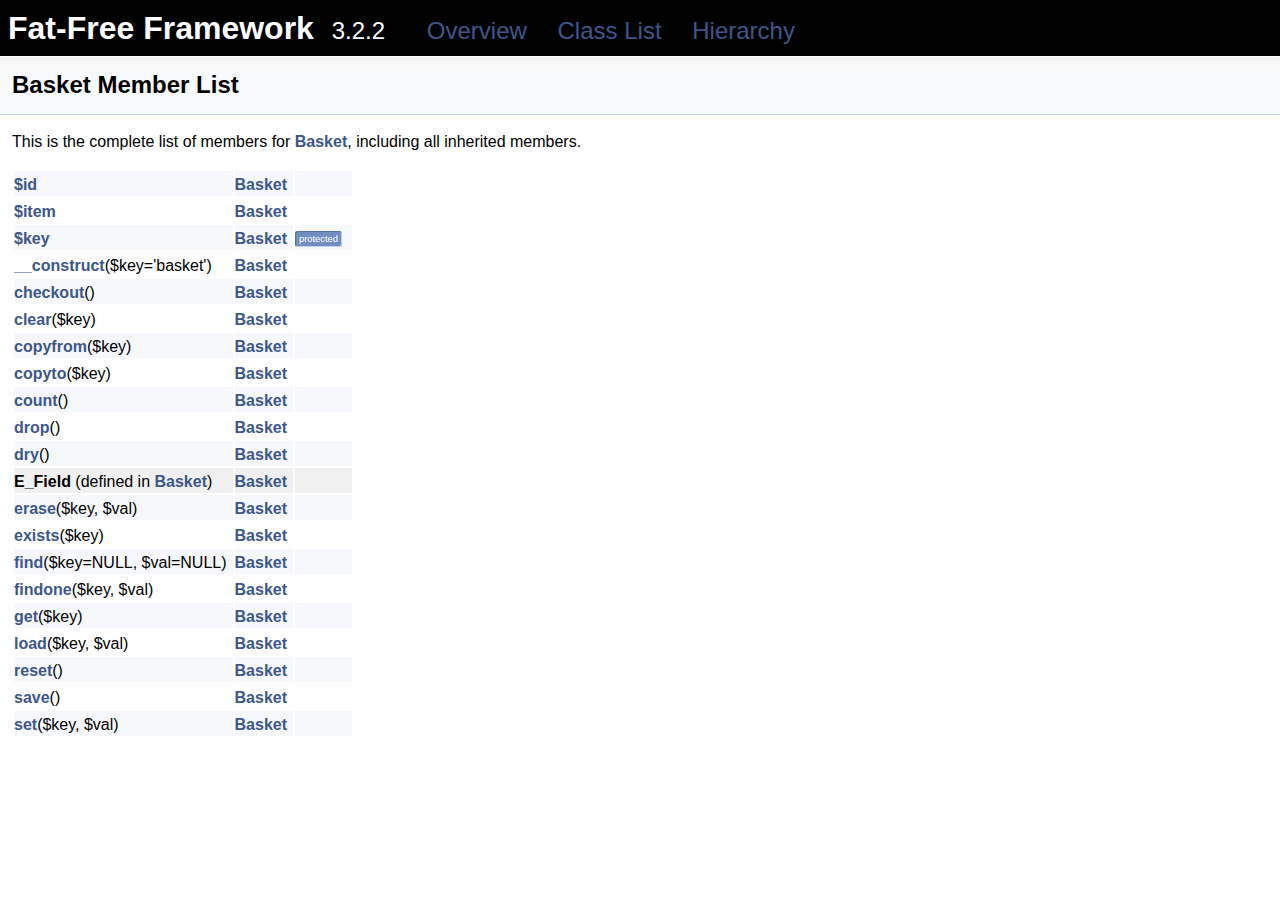
<file: web/html/vendor/bcosca/fatfree/lib/api/classBasket-members.html>
<!-- HTML header for doxygen 1.8.5-->
<!DOCTYPE html PUBLIC "-//W3C//DTD XHTML 1.0 Transitional//EN" "http://www.w3.org/TR/xhtml1/DTD/xhtml1-transitional.dtd">
<html xmlns="http://www.w3.org/1999/xhtml">
<head>
<meta http-equiv="Content-Type" content="text/xhtml;charset=UTF-8"/>
<meta http-equiv="X-UA-Compatible" content="IE=9"/>
<meta name="generator" content="Doxygen 1.8.6"/>
<title>Fat-Free Framework: Member List</title>
<link href="tabs.css" rel="stylesheet" type="text/css"/>
<script type="text/javascript" src="jquery.js"></script>
<script type="text/javascript" src="dynsections.js"></script>
<link href="doxygen.css" rel="stylesheet" type="text/css" />
</head>
<body>
<div id="top"><!-- do not remove this div, it is closed by doxygen! -->
<div id="titlearea">
<table cellspacing="0" cellpadding="0">
 <tbody>
 <tr style="height: 56px;">
  <td style="padding-left: 0.5em;">
   <div id="projectname">Fat-Free Framework
   &#160;<span id="projectnumber">3.2.2</span>
   &#160;<span class="menu"><a href="index.html">Overview</a> <a href="annotated.html">Class List</a> <a href="hierarchy.html">Hierarchy</a></span>
   </div>
  </td>
 </tr>
 </tbody>
</table>
</div>
<!-- end header part -->
<!-- Generated by Doxygen 1.8.6 -->
</div><!-- top -->
<div class="header">
  <div class="headertitle">
<div class="title">Basket Member List</div>  </div>
</div><!--header-->
<div class="contents">

<p>This is the complete list of members for <a class="el" href="classBasket.html">Basket</a>, including all inherited members.</p>
<table class="directory">
  <tr class="even"><td class="entry"><a class="el" href="classBasket.html#a5fd28a67f4711c401d8d726d9b432232">$id</a></td><td class="entry"><a class="el" href="classBasket.html">Basket</a></td><td class="entry"></td></tr>
  <tr><td class="entry"><a class="el" href="classBasket.html#a1f35cdf5c15d3caf64de8fd5646e7404">$item</a></td><td class="entry"><a class="el" href="classBasket.html">Basket</a></td><td class="entry"></td></tr>
  <tr class="even"><td class="entry"><a class="el" href="classBasket.html#a1a94285625eca732471fdfb838bec34b">$key</a></td><td class="entry"><a class="el" href="classBasket.html">Basket</a></td><td class="entry"><span class="mlabel">protected</span></td></tr>
  <tr><td class="entry"><a class="el" href="classBasket.html#a25953f6490898a30a6e0a24a0b727ed9">__construct</a>($key='basket')</td><td class="entry"><a class="el" href="classBasket.html">Basket</a></td><td class="entry"></td></tr>
  <tr class="even"><td class="entry"><a class="el" href="classBasket.html#a76f59fa92c045b7503531f5b7d082f90">checkout</a>()</td><td class="entry"><a class="el" href="classBasket.html">Basket</a></td><td class="entry"></td></tr>
  <tr><td class="entry"><a class="el" href="classBasket.html#a9e784b838ebd612900ca9835cfb7ba31">clear</a>($key)</td><td class="entry"><a class="el" href="classBasket.html">Basket</a></td><td class="entry"></td></tr>
  <tr class="even"><td class="entry"><a class="el" href="classBasket.html#a040d3a8c5e13e672809f52e6af8d2d48">copyfrom</a>($key)</td><td class="entry"><a class="el" href="classBasket.html">Basket</a></td><td class="entry"></td></tr>
  <tr><td class="entry"><a class="el" href="classBasket.html#abfa06cae15121a11ad31c045829aa8fc">copyto</a>($key)</td><td class="entry"><a class="el" href="classBasket.html">Basket</a></td><td class="entry"></td></tr>
  <tr class="even"><td class="entry"><a class="el" href="classBasket.html#a58362412b49492c34d55bc6e0014e619">count</a>()</td><td class="entry"><a class="el" href="classBasket.html">Basket</a></td><td class="entry"></td></tr>
  <tr><td class="entry"><a class="el" href="classBasket.html#a0ad059d3e7d4b34fbaf4e604fbfa9948">drop</a>()</td><td class="entry"><a class="el" href="classBasket.html">Basket</a></td><td class="entry"></td></tr>
  <tr class="even"><td class="entry"><a class="el" href="classBasket.html#a822f48fb10ebda456c53f7035885fa1d">dry</a>()</td><td class="entry"><a class="el" href="classBasket.html">Basket</a></td><td class="entry"></td></tr>
  <tr bgcolor="#f0f0f0"><td class="entry"><b>E_Field</b> (defined in <a class="el" href="classBasket.html">Basket</a>)</td><td class="entry"><a class="el" href="classBasket.html">Basket</a></td><td class="entry"></td></tr>
  <tr class="even"><td class="entry"><a class="el" href="classBasket.html#a221e89eabf20b01d9dd91aa8d7e5655b">erase</a>($key, $val)</td><td class="entry"><a class="el" href="classBasket.html">Basket</a></td><td class="entry"></td></tr>
  <tr><td class="entry"><a class="el" href="classBasket.html#a22e8ae4c6bc88c42ed84c00b49301066">exists</a>($key)</td><td class="entry"><a class="el" href="classBasket.html">Basket</a></td><td class="entry"></td></tr>
  <tr class="even"><td class="entry"><a class="el" href="classBasket.html#a3180d66fbdf396a3549c339c1fd5a46e">find</a>($key=NULL, $val=NULL)</td><td class="entry"><a class="el" href="classBasket.html">Basket</a></td><td class="entry"></td></tr>
  <tr><td class="entry"><a class="el" href="classBasket.html#ab55d4e6a68addf6c5ef9b064031e2681">findone</a>($key, $val)</td><td class="entry"><a class="el" href="classBasket.html">Basket</a></td><td class="entry"></td></tr>
  <tr class="even"><td class="entry"><a class="el" href="classBasket.html#aec19632fe0f12d26bcf791459e89bfa5">get</a>($key)</td><td class="entry"><a class="el" href="classBasket.html">Basket</a></td><td class="entry"></td></tr>
  <tr><td class="entry"><a class="el" href="classBasket.html#a986fbb61889a671b23cae562e1528880">load</a>($key, $val)</td><td class="entry"><a class="el" href="classBasket.html">Basket</a></td><td class="entry"></td></tr>
  <tr class="even"><td class="entry"><a class="el" href="classBasket.html#a15eb256f0f0b4570ab7affac4c4ce63e">reset</a>()</td><td class="entry"><a class="el" href="classBasket.html">Basket</a></td><td class="entry"></td></tr>
  <tr><td class="entry"><a class="el" href="classBasket.html#ac23ce0bccdc2275ea96dd6bfbc6c8e59">save</a>()</td><td class="entry"><a class="el" href="classBasket.html">Basket</a></td><td class="entry"></td></tr>
  <tr class="even"><td class="entry"><a class="el" href="classBasket.html#a0cb7d0bf3b9ed6ecd2fc49ce9df078d4">set</a>($key, $val)</td><td class="entry"><a class="el" href="classBasket.html">Basket</a></td><td class="entry"></td></tr>
</table></div><!-- contents -->
</file>
<file: web/html/vendor/bcosca/fatfree/lib/api/tabs.css>
.tabs, .tabs2, .tabs3 {
    background-image: url('tab_b.png');
    width: 100%;
    z-index: 101;
    font-size: 13px;
    font-family: 'Lucida Grande',Geneva,Helvetica,Arial,sans-serif;
}

.tabs2 {
    font-size: 10px;
}
.tabs3 {
    font-size: 9px;
}

.tablist {
    margin: 0;
    padding: 0;
    display: table;
}

.tablist li {
    float: left;
    display: table-cell;
    background-image: url('tab_b.png');
    line-height: 36px;
    list-style: none;
}

.tablist a {
    display: block;
    padding: 0 20px;
    font-weight: bold;
    background-image:url('tab_s.png');
    background-repeat:no-repeat;
    background-position:right;
    color: #434343;
    text-shadow: 0px 1px 1px rgba(255, 255, 255, 0.9);
    text-decoration: none;
    outline: none;
}

.tabs3 .tablist a {
    padding: 0 10px;
}

.tablist a:hover {
    background-image: url('tab_h.png');
    background-repeat:repeat-x;
    color: #fff;
    text-shadow: 0px 1px 1px rgba(0, 0, 0, 1.0);
    text-decoration: none;
}

.tablist li.current a {
    background-image: url('tab_a.png');
    background-repeat:repeat-x;
    color: #fff;
    text-shadow: 0px 1px 1px rgba(0, 0, 0, 1.0);
}
</file>
<file: web/html/vendor/bcosca/fatfree/lib/api/doxygen.css>
/* The standard CSS for doxygen 1.8.5 */

body, table, div, p, dl {
	font: 400 16px/22px Ubuntu,Roboto,sans-serif;
}

/* @group Heading Levels */

h1.groupheader {
	font-size: 150%;
}

.title {
	font: 400 14px/28px Ubuntu,Roboto,sans-serif;
	font-size: 150%;
	font-weight: bold;
	margin: 10px 2px;
}

h2.groupheader {
	border-bottom: 1px solid #879ECB;
	color: #354C7B;
	font-size: 150%;
	font-weight: normal;
	margin-top: 1.75em;
	padding-top: 8px;
	padding-bottom: 4px;
	width: 100%;
}

h3.groupheader {
	font-size: 100%;
}

h1, h2, h3, h4, h5, h6 {
	-webkit-transition: text-shadow 0.5s linear;
	-moz-transition: text-shadow 0.5s linear;
	-ms-transition: text-shadow 0.5s linear;
	-o-transition: text-shadow 0.5s linear;
	transition: text-shadow 0.5s linear;
	margin-right: 15px;
}

h1.glow, h2.glow, h3.glow, h4.glow, h5.glow, h6.glow {
	text-shadow: 0 0 15px cyan;
}

dt {
	font-weight: bold;
}

div.multicol {
	-moz-column-gap: 1em;
	-webkit-column-gap: 1em;
	-moz-column-count: 3;
	-webkit-column-count: 3;
}

p.startli, p.startdd, p.starttd {
	margin-top: 2px;
}

p.endli {
	margin-bottom: 0px;
}

p.enddd {
	margin-bottom: 4px;
}

p.endtd {
	margin-bottom: 2px;
}

/* @end */

caption {
	font-weight: bold;
}

span.legend {
        font-size: 70%;
        text-align: center;
}

h3.version {
        font-size: 90%;
        text-align: center;
}

div.qindex, div.navtab{
	background-color: #EBEFF6;
	border: 1px solid #A3B4D7;
	text-align: center;
}

div.qindex, div.navpath {
	width: 100%;
	line-height: 140%;
}

div.navtab {
	margin-right: 15px;
}

/* @group Link Styling */

a {
	color: #3D578C;
	font-weight: normal;
	text-decoration: none;
}

.contents a:visited {
	color: #4665A2;
}

a:hover {
	text-decoration: underline;
}

a.qindex {
	font-weight: bold;
}

a.qindexHL {
	font-weight: bold;
	background-color: #9CAFD4;
	color: #ffffff;
	border: 1px double #869DCA;
}

.contents a.qindexHL:visited {
        color: #ffffff;
}

a.el {
	font-weight: bold;
}

a.elRef {
}

a.code, a.code:visited, a.line, a.line:visited {
	color: #4665A2;
}

a.codeRef, a.codeRef:visited, a.lineRef, a.lineRef:visited {
	color: #4665A2;
}

/* @end */

dl.el {
	margin-left: -1cm;
}

pre.fragment {
        border: 1px solid #C4CFE5;
        background-color: #FBFCFD;
        padding: 4px 6px;
        margin: 4px 8px 4px 2px;
        overflow: auto;
        word-wrap: break-word;
        font-size:  9pt;
        line-height: 125%;
        font-family: monospace, fixed;
        font-size: 105%;
}

div.fragment {
        padding: 0px;
        margin: 0px;
	background-color: #FBFCFD;
	border: 1px solid #C4CFE5;
}

div.line {
	font-family: monospace, fixed;
        font-size: 13px;
	min-height: 13px;
	line-height: 1.0;
	text-wrap: unrestricted;
	white-space: -moz-pre-wrap; /* Moz */
	white-space: -pre-wrap;     /* Opera 4-6 */
	white-space: -o-pre-wrap;   /* Opera 7 */
	white-space: pre-wrap;      /* CSS3  */
	word-wrap: break-word;      /* IE 5.5+ */
	text-indent: -53px;
	padding-left: 53px;
	padding-bottom: 0px;
	margin: 0px;
	-webkit-transition-property: background-color, box-shadow;
	-webkit-transition-duration: 0.5s;
	-moz-transition-property: background-color, box-shadow;
	-moz-transition-duration: 0.5s;
	-ms-transition-property: background-color, box-shadow;
	-ms-transition-duration: 0.5s;
	-o-transition-property: background-color, box-shadow;
	-o-transition-duration: 0.5s;
	transition-property: background-color, box-shadow;
	transition-duration: 0.5s;
}

div.line.glow {
	background-color: cyan;
	box-shadow: 0 0 10px cyan;
}


span.lineno {
	padding-right: 4px;
	text-align: right;
	border-right: 2px solid #0F0;
	background-color: #E8E8E8;
        white-space: pre;
}
span.lineno a {
	background-color: #D8D8D8;
}

span.lineno a:hover {
	background-color: #C8C8C8;
}

div.ah {
	background-color: black;
	font-weight: bold;
	color: #ffffff;
	margin-bottom: 3px;
	margin-top: 3px;
	padding: 0.2em;
	border: solid thin #333;
	border-radius: 0.5em;
	-webkit-border-radius: .5em;
	-moz-border-radius: .5em;
	box-shadow: 2px 2px 3px #999;
	-webkit-box-shadow: 2px 2px 3px #999;
	-moz-box-shadow: rgba(0, 0, 0, 0.15) 2px 2px 2px;
	background-image: -webkit-gradient(linear, left top, left bottom, from(#eee), to(#000),color-stop(0.3, #444));
	background-image: -moz-linear-gradient(center top, #eee 0%, #444 40%, #000);
}

div.groupHeader {
	margin-left: 16px;
	margin-top: 12px;
	font-weight: bold;
}

div.groupText {
	margin-left: 16px;
	font-style: italic;
}

body {
	background-color: white;
	color: black;
        margin: 0;
}

div.contents {
	margin-top: 10px;
	margin-left: 12px;
	margin-right: 8px;
}

td.indexkey {
	background-color: #EBEFF6;
	font-weight: bold;
	border: 1px solid #C4CFE5;
	margin: 2px 0px 2px 0;
	padding: 2px 10px;
        white-space: nowrap;
        vertical-align: top;
}

td.indexvalue {
	background-color: #EBEFF6;
	border: 1px solid #C4CFE5;
	padding: 2px 10px;
	margin: 2px 0px;
}

tr.memlist {
	background-color: #EEF1F7;
}

p.formulaDsp {
	text-align: center;
}

img.formulaDsp {

}

img.formulaInl {
	vertical-align: middle;
}

div.center {
	text-align: center;
        margin-top: 0px;
        margin-bottom: 0px;
        padding: 0px;
}

div.center img {
	border: 0px;
}

address.footer {
	text-align: right;
	padding-right: 12px;
}

img.footer {
	border: 0px;
	vertical-align: middle;
}

/* @group Code Colorization */

span.keyword {
	color: #008000
}

span.keywordtype {
	color: #604020
}

span.keywordflow {
	color: #e08000
}

span.comment {
	color: #800000
}

span.preprocessor {
	color: #806020
}

span.stringliteral {
	color: #002080
}

span.charliteral {
	color: #008080
}

span.vhdldigit {
	color: #ff00ff
}

span.vhdlchar {
	color: #000000
}

span.vhdlkeyword {
	color: #700070
}

span.vhdllogic {
	color: #ff0000
}

blockquote {
        background-color: #F7F8FB;
        border-left: 2px solid #9CAFD4;
        margin: 0 24px 0 4px;
        padding: 0 12px 0 16px;
}

/* @end */

/*
.search {
	color: #003399;
	font-weight: bold;
}

form.search {
	margin-bottom: 0px;
	margin-top: 0px;
}

input.search {
	font-size: 75%;
	color: #000080;
	font-weight: normal;
	background-color: #e8eef2;
}
*/

td.tiny {
	font-size: 75%;
}

.dirtab {
	padding: 4px;
	border-collapse: collapse;
	border: 1px solid #A3B4D7;
}

th.dirtab {
	background: #EBEFF6;
	font-weight: bold;
}

hr {
	height: 0px;
	border: none;
	border-top: 1px solid #4A6AAA;
}

hr.footer {
	height: 1px;
}

/* @group Member Descriptions */

table.memberdecls {
	border-spacing: 0px;
	padding: 0px;
}

.memberdecls td, .fieldtable tr {
	-webkit-transition-property: background-color, box-shadow;
	-webkit-transition-duration: 0.5s;
	-moz-transition-property: background-color, box-shadow;
	-moz-transition-duration: 0.5s;
	-ms-transition-property: background-color, box-shadow;
	-ms-transition-duration: 0.5s;
	-o-transition-property: background-color, box-shadow;
	-o-transition-duration: 0.5s;
	transition-property: background-color, box-shadow;
	transition-duration: 0.5s;
}

.memberdecls td.glow, .fieldtable tr.glow {
	background-color: cyan;
	box-shadow: 0 0 15px cyan;
}

.mdescLeft, .mdescRight,
.memItemLeft, .memItemRight,
.memTemplItemLeft, .memTemplItemRight, .memTemplParams {
	background-color: #F9FAFC;
	border: none;
	margin: 4px;
	padding: 1px 0 0 8px;
}

.mdescLeft, .mdescRight {
	padding: 0px 8px 4px 8px;
	color: #555;
}

.memSeparator {
        border-bottom: 1px solid #DEE4F0;
        line-height: 1px;
        margin: 0px;
        padding: 0px;
}

.memItemLeft, .memTemplItemLeft {
        white-space: nowrap;
}

.memItemRight {
	width: 100%;
}

.memTemplParams {
	color: #4665A2;
        white-space: nowrap;
	font-size: 80%;
}

/* @end */

/* @group Member Details */

/* Styles for detailed member documentation */

.memtemplate {
	font-size: 80%;
	color: #4665A2;
	font-weight: normal;
	margin-left: 9px;
}

.memnav {
	background-color: #EBEFF6;
	border: 1px solid #A3B4D7;
	text-align: center;
	margin: 2px;
	margin-right: 15px;
	padding: 2px;
}

.mempage {
	width: 100%;
}

.memitem {
	padding: 0;
	margin-bottom: 10px;
	margin-right: 5px;
        -webkit-transition: box-shadow 0.5s linear;
        -moz-transition: box-shadow 0.5s linear;
        -ms-transition: box-shadow 0.5s linear;
        -o-transition: box-shadow 0.5s linear;
        transition: box-shadow 0.5s linear;
        display: table !important;
        width: 100%;
}

.memitem.glow {
         box-shadow: 0 0 15px cyan;
}

.memname {
        font-weight: bold;
        margin-left: 6px;
}

.memname td {
	vertical-align: bottom;
}

.memproto, dl.reflist dt {
        border-top: 1px solid #A8B8D9;
        border-left: 1px solid #A8B8D9;
        border-right: 1px solid #A8B8D9;
        padding: 6px 0px 6px 0px;
        color: #253555;
        font-weight: bold;
        text-shadow: 0px 1px 1px rgba(255, 255, 255, 0.9);
        background-image:url('nav_f.png');
        background-repeat:repeat-x;
        background-color: #E2E8F2;
        /* opera specific markup */
        box-shadow: 5px 5px 5px rgba(0, 0, 0, 0.15);
        border-top-right-radius: 4px;
        border-top-left-radius: 4px;
        /* firefox specific markup */
        -moz-box-shadow: rgba(0, 0, 0, 0.15) 5px 5px 5px;
        -moz-border-radius-topright: 4px;
        -moz-border-radius-topleft: 4px;
        /* webkit specific markup */
        -webkit-box-shadow: 5px 5px 5px rgba(0, 0, 0, 0.15);
        -webkit-border-top-right-radius: 4px;
        -webkit-border-top-left-radius: 4px;

}

.memdoc, dl.reflist dd {
        border-bottom: 1px solid #A8B8D9;
        border-left: 1px solid #A8B8D9;
        border-right: 1px solid #A8B8D9;
        padding: 6px 10px 2px 10px;
        background-color: #FBFCFD;
        border-top-width: 0;
        background-image:url('nav_g.png');
        background-repeat:repeat-x;
        background-color: #FFFFFF;
        /* opera specific markup */
        border-bottom-left-radius: 4px;
        border-bottom-right-radius: 4px;
        box-shadow: 5px 5px 5px rgba(0, 0, 0, 0.15);
        /* firefox specific markup */
        -moz-border-radius-bottomleft: 4px;
        -moz-border-radius-bottomright: 4px;
        -moz-box-shadow: rgba(0, 0, 0, 0.15) 5px 5px 5px;
        /* webkit specific markup */
        -webkit-border-bottom-left-radius: 4px;
        -webkit-border-bottom-right-radius: 4px;
        -webkit-box-shadow: 5px 5px 5px rgba(0, 0, 0, 0.15);
}

dl.reflist dt {
        padding: 5px;
}

dl.reflist dd {
        margin: 0px 0px 10px 0px;
        padding: 5px;
}

.paramkey {
	text-align: right;
}

.paramtype {
	white-space: nowrap;
}

.paramname {
	color: #602020;
	white-space: nowrap;
}
.paramname em {
	font-style: normal;
}
.paramname code {
        line-height: 14px;
}

.params, .retval, .exception, .tparams {
        margin-left: 0px;
        padding-left: 0px;
}

.params .paramname, .retval .paramname {
        font-weight: bold;
        vertical-align: top;
}

.params .paramtype {
        font-style: italic;
        vertical-align: top;
}

.params .paramdir {
        font-family: "courier new",courier,monospace;
        vertical-align: top;
}

table.mlabels {
	border-spacing: 0px;
}

td.mlabels-left {
	width: 100%;
	padding: 0px;
}

td.mlabels-right {
	vertical-align: bottom;
	padding: 0px;
	white-space: nowrap;
}

span.mlabels {
        margin-left: 8px;
}

span.mlabel {
        background-color: #728DC1;
        border-top:1px solid #5373B4;
        border-left:1px solid #5373B4;
        border-right:1px solid #C4CFE5;
        border-bottom:1px solid #C4CFE5;
	text-shadow: none;
	color: white;
	margin-right: 4px;
	padding: 2px 3px;
	border-radius: 3px;
	font-size: 7pt;
	white-space: nowrap;
	vertical-align: middle;
}



/* @end */

/* these are for tree view when not used as main index */

div.directory {
        margin: 10px 0px;
        border-top: 1px solid #A8B8D9;
        border-bottom: 1px solid #A8B8D9;
        width: 100%;
}

.directory table {
        border-collapse:collapse;
}

.directory td {
        margin: 0px;
        padding: 0px;
	vertical-align: top;
}

.directory td.entry {
        white-space: nowrap;
        padding-right: 6px;
	padding-top: 3px;
}

.directory td.entry a {
        outline:none;
}

.directory td.entry a img {
        border: none;
}

.directory td.desc {
        width: 100%;
        padding-left: 6px;
	padding-right: 6px;
	padding-top: 3px;
	border-left: 1px solid rgba(0,0,0,0.05);
}

.directory tr.even {
	padding-left: 6px;
	background-color: #F7F8FB;
}

.directory img {
	vertical-align: -30%;
}

.directory .levels {
        white-space: nowrap;
        width: 100%;
        text-align: right;
        font-size: 9pt;
}

.directory .levels span {
        cursor: pointer;
        padding-left: 2px;
        padding-right: 2px;
	color: #3D578C;
}

div.dynheader {
        margin-top: 8px;
	-webkit-touch-callout: none;
	-webkit-user-select: none;
	-khtml-user-select: none;
	-moz-user-select: none;
	-ms-user-select: none;
	user-select: none;
}

address {
	font-style: normal;
	color: #2A3D61;
}

table.doxtable {
	border-collapse:collapse;
        margin-top: 4px;
        margin-bottom: 4px;
}

table.doxtable td, table.doxtable th {
	border: 1px solid #2D4068;
	padding: 3px 7px 2px;
}

table.doxtable th {
	background-color: #374F7F;
	color: #FFFFFF;
	font-size: 110%;
	padding-bottom: 4px;
	padding-top: 5px;
}

table.fieldtable {
        /*width: 100%;*/
        margin-bottom: 10px;
        border: 1px solid #A8B8D9;
        border-spacing: 0px;
        -moz-border-radius: 4px;
        -webkit-border-radius: 4px;
        border-radius: 4px;
        -moz-box-shadow: rgba(0, 0, 0, 0.15) 2px 2px 2px;
        -webkit-box-shadow: 2px 2px 2px rgba(0, 0, 0, 0.15);
        box-shadow: 2px 2px 2px rgba(0, 0, 0, 0.15);
}

.fieldtable td, .fieldtable th {
        padding: 3px 7px 2px;
}

.fieldtable td.fieldtype, .fieldtable td.fieldname {
        white-space: nowrap;
        border-right: 1px solid #A8B8D9;
        border-bottom: 1px solid #A8B8D9;
        vertical-align: top;
}

.fieldtable td.fieldname {
        padding-top: 3px;
}

.fieldtable td.fielddoc {
        border-bottom: 1px solid #A8B8D9;
        /*width: 100%;*/
}

.fieldtable td.fielddoc p:first-child {
        margin-top: 0px;
}

.fieldtable td.fielddoc p:last-child {
        margin-bottom: 2px;
}

.fieldtable tr:last-child td {
        border-bottom: none;
}

.fieldtable th {
        background-image:url('nav_f.png');
        background-repeat:repeat-x;
        background-color: #E2E8F2;
        font-size: 90%;
        color: #253555;
        padding-bottom: 4px;
        padding-top: 5px;
        text-align:left;
        -moz-border-radius-topleft: 4px;
        -moz-border-radius-topright: 4px;
        -webkit-border-top-left-radius: 4px;
        -webkit-border-top-right-radius: 4px;
        border-top-left-radius: 4px;
        border-top-right-radius: 4px;
        border-bottom: 1px solid #A8B8D9;
}


.tabsearch {
	top: 0px;
	left: 10px;
	height: 36px;
	background-image: url('tab_b.png');
	z-index: 101;
	overflow: hidden;
	font-size: 13px;
}

.navpath ul
{
	font-size: 11px;
	background-image:url('tab_b.png');
	background-repeat:repeat-x;
	background-position: 0 -5px;
	height:30px;
	line-height:30px;
	color:#8AA0CC;
	border:solid 1px #C2CDE4;
	overflow:hidden;
	margin:0px;
	padding:0px;
}

.navpath li
{
	list-style-type:none;
	float:left;
	padding-left:10px;
	padding-right:15px;
	background-image:url('bc_s.png');
	background-repeat:no-repeat;
	background-position:right;
	color:#364D7C;
}

.navpath li.navelem a
{
	height:32px;
	display:block;
	text-decoration: none;
	outline: none;
	color: #283A5D;
	font-family: 'Lucida Grande',Geneva,Helvetica,Arial,sans-serif;
	text-shadow: 0px 1px 1px rgba(255, 255, 255, 0.9);
	text-decoration: none;
}

.navpath li.navelem a:hover
{
	color:#6884BD;
}

.navpath li.footer
{
        list-style-type:none;
        float:right;
        padding-left:10px;
        padding-right:15px;
        background-image:none;
        background-repeat:no-repeat;
        background-position:right;
        color:#364D7C;
        font-size: 8pt;
}


div.summary
{
	float: right;
	font-size: 8pt;
	padding-right: 5px;
	width: 50%;
	text-align: right;
}

div.summary a
{
	white-space: nowrap;
}

div.ingroups
{
	font-size: 8pt;
	width: 50%;
	text-align: left;
}

div.ingroups a
{
	white-space: nowrap;
}

div.header
{
        background-image:url('nav_h.png');
        background-repeat:repeat-x;
	background-color: #F9FAFC;
	margin:  0px;
	border-bottom: 1px solid #C4CFE5;
}

div.headertitle
{
	padding: 5px 5px 5px 10px;
}

dl
{
        padding: 0 0 0 10px;
}

/* dl.note, dl.warning, dl.attention, dl.pre, dl.post, dl.invariant, dl.deprecated, dl.todo, dl.test, dl.bug */
dl.section
{
	margin-left: 0px;
	padding-left: 0px;
}

dl.note
{
        margin-left:-7px;
        padding-left: 3px;
        border-left:4px solid;
        border-color: #D0C000;
}

dl.warning, dl.attention
{
        margin-left:-7px;
        padding-left: 3px;
        border-left:4px solid;
        border-color: #FF0000;
}

dl.pre, dl.post, dl.invariant
{
        margin-left:-7px;
        padding-left: 3px;
        border-left:4px solid;
        border-color: #00D000;
}

dl.deprecated
{
        margin-left:-7px;
        padding-left: 3px;
        border-left:4px solid;
        border-color: #505050;
}

dl.todo
{
        margin-left:-7px;
        padding-left: 3px;
        border-left:4px solid;
        border-color: #00C0E0;
}

dl.test
{
        margin-left:-7px;
        padding-left: 3px;
        border-left:4px solid;
        border-color: #3030E0;
}

dl.bug
{
        margin-left:-7px;
        padding-left: 3px;
        border-left:4px solid;
        border-color: #C08050;
}

dl.section dd {
	margin-bottom: 6px;
}


#projectlogo
{
	text-align: center;
	vertical-align: bottom;
	border-collapse: separate;
}

#projectlogo img
{
	border: 0px none;
}

#projectname
{
	font: 200% Ubuntu,Roboto,sans-serif;
	font-weight: bold;
	margin: 0px;
	padding: 2px 0px;
}

#projectbrief
{
	font: 120% Ubuntu,Roboto,sans-serif;
	margin: 0px;
	padding: 0px;
}

#projectnumber
{
	font: 75% Ubuntu,Roboto,sans-serif;
	margin: 0px;
	padding: 0px;
}

#projectname .menu
{
	font: 75% Ubuntu,Roboto,sans-serif;
}

#projectname .menu a
{
	padding-left:1em;
	text-decoration:none;
}

#projectname .menu a:hover
{
	color:white;
}

#titlearea
{
	color: white;
	background: black;
	padding: 0px;
	margin: 0px;
	width: 100%;
}

#titlearea table
{
	width:100%;
}

.image
{
        text-align: center;
}

.dotgraph
{
        text-align: center;
}

.mscgraph
{
        text-align: center;
}

.caption
{
	font-weight: bold;
}

div.zoom
{
	border: 1px solid #90A5CE;
}

dl.citelist {
        margin-bottom:50px;
}

dl.citelist dt {
        color:#334975;
        float:left;
        font-weight:bold;
        margin-right:10px;
        padding:5px;
}

dl.citelist dd {
        margin:2px 0;
        padding:5px 0;
}

div.toc {
        padding: 14px 25px;
        background-color: #F4F6FA;
        border: 1px solid #D8DFEE;
        border-radius: 7px 7px 7px 7px;
        float: right;
        height: auto;
        margin: 0 20px 10px 10px;
        width: 200px;
}

div.toc li {
        background: url("bdwn.png") no-repeat scroll 0 5px transparent;
        font: 10px/1.2 Verdana,DejaVu Sans,Geneva,sans-serif;
        margin-top: 5px;
        padding-left: 10px;
        padding-top: 2px;
}

div.toc h3 {
        font: bold 12px/1.2 Arial,FreeSans,sans-serif;
	color: #4665A2;
        border-bottom: 0 none;
        margin: 0;
}

div.toc ul {
        list-style: none outside none;
        border: medium none;
        padding: 0px;
}

div.toc li.level1 {
        margin-left: 0px;
}

div.toc li.level2 {
        margin-left: 15px;
}

div.toc li.level3 {
        margin-left: 30px;
}

div.toc li.level4 {
        margin-left: 45px;
}

.inherit_header {
        font-weight: bold;
        color: gray;
        cursor: pointer;
	-webkit-touch-callout: none;
	-webkit-user-select: none;
	-khtml-user-select: none;
	-moz-user-select: none;
	-ms-user-select: none;
	user-select: none;
}

.inherit_header td {
        padding: 6px 0px 2px 5px;
}

.inherit {
        display: none;
}

tr.heading h2 {
        margin-top: 12px;
        margin-bottom: 4px;
}

/* tooltip related style info */

.ttc {
        position: absolute;
        display: none;
}

#powerTip {
	cursor: default;
	white-space: nowrap;
	background-color: white;
	border: 1px solid gray;
	border-radius: 4px 4px 4px 4px;
	box-shadow: 1px 1px 7px gray;
	display: none;
	font-size: smaller;
	max-width: 80%;
	opacity: 0.9;
	padding: 1ex 1em 1em;
	position: absolute;
	z-index: 2147483647;
}

#powerTip div.ttdoc {
        color: grey;
	font-style: italic;
}

#powerTip div.ttname a {
        font-weight: bold;
}

#powerTip div.ttname {
        font-weight: bold;
}

#powerTip div.ttdeci {
        color: #006318;
}

#powerTip div {
        margin: 0px;
        padding: 0px;
        font: 12px/16px Ubuntu,Roboto,sans-serif;
}

#powerTip:before, #powerTip:after {
	content: "";
	position: absolute;
	margin: 0px;
}

#powerTip.n:after,  #powerTip.n:before,
#powerTip.s:after,  #powerTip.s:before,
#powerTip.w:after,  #powerTip.w:before,
#powerTip.e:after,  #powerTip.e:before,
#powerTip.ne:after, #powerTip.ne:before,
#powerTip.se:after, #powerTip.se:before,
#powerTip.nw:after, #powerTip.nw:before,
#powerTip.sw:after, #powerTip.sw:before {
	border: solid transparent;
	content: " ";
	height: 0;
	width: 0;
	position: absolute;
}

#powerTip.n:after,  #powerTip.s:after,
#powerTip.w:after,  #powerTip.e:after,
#powerTip.nw:after, #powerTip.ne:after,
#powerTip.sw:after, #powerTip.se:after {
	border-color: rgba(255, 255, 255, 0);
}

#powerTip.n:before,  #powerTip.s:before,
#powerTip.w:before,  #powerTip.e:before,
#powerTip.nw:before, #powerTip.ne:before,
#powerTip.sw:before, #powerTip.se:before {
	border-color: rgba(128, 128, 128, 0);
}

#powerTip.n:after,  #powerTip.n:before,
#powerTip.ne:after, #powerTip.ne:before,
#powerTip.nw:after, #powerTip.nw:before {
	top: 100%;
}

#powerTip.n:after, #powerTip.ne:after, #powerTip.nw:after {
	border-top-color: #ffffff;
	border-width: 10px;
	margin: 0px -10px;
}
#powerTip.n:before {
	border-top-color: #808080;
	border-width: 11px;
	margin: 0px -11px;
}
#powerTip.n:after, #powerTip.n:before {
	left: 50%;
}

#powerTip.nw:after, #powerTip.nw:before {
	right: 14px;
}

#powerTip.ne:after, #powerTip.ne:before {
	left: 14px;
}

#powerTip.s:after,  #powerTip.s:before,
#powerTip.se:after, #powerTip.se:before,
#powerTip.sw:after, #powerTip.sw:before {
	bottom: 100%;
}

#powerTip.s:after, #powerTip.se:after, #powerTip.sw:after {
	border-bottom-color: #ffffff;
	border-width: 10px;
	margin: 0px -10px;
}

#powerTip.s:before, #powerTip.se:before, #powerTip.sw:before {
	border-bottom-color: #808080;
	border-width: 11px;
	margin: 0px -11px;
}

#powerTip.s:after, #powerTip.s:before {
	left: 50%;
}

#powerTip.sw:after, #powerTip.sw:before {
	right: 14px;
}

#powerTip.se:after, #powerTip.se:before {
	left: 14px;
}

#powerTip.e:after, #powerTip.e:before {
	left: 100%;
}
#powerTip.e:after {
	border-left-color: #ffffff;
	border-width: 10px;
	top: 50%;
	margin-top: -10px;
}
#powerTip.e:before {
	border-left-color: #808080;
	border-width: 11px;
	top: 50%;
	margin-top: -11px;
}

#powerTip.w:after, #powerTip.w:before {
	right: 100%;
}
#powerTip.w:after {
	border-right-color: #ffffff;
	border-width: 10px;
	top: 50%;
	margin-top: -10px;
}
#powerTip.w:before {
	border-right-color: #808080;
	border-width: 11px;
	top: 50%;
	margin-top: -11px;
}

@media print
{
  #top { display: none; }
  #side-nav { display: none; }
  #nav-path { display: none; }
  body { overflow:visible; }
  h1, h2, h3, h4, h5, h6 { page-break-after: avoid; }
  .summary { display: none; }
  .memitem { page-break-inside: avoid; }
  #doc-content
  {
    margin-left:0 !important;
    height:auto !important;
    width:auto !important;
    overflow:inherit;
    display:inline;
  }
}

/* Fluid Fonts */
@media screen and (max-width:640px){body{font-size:0.81255em!important}}
</file>
